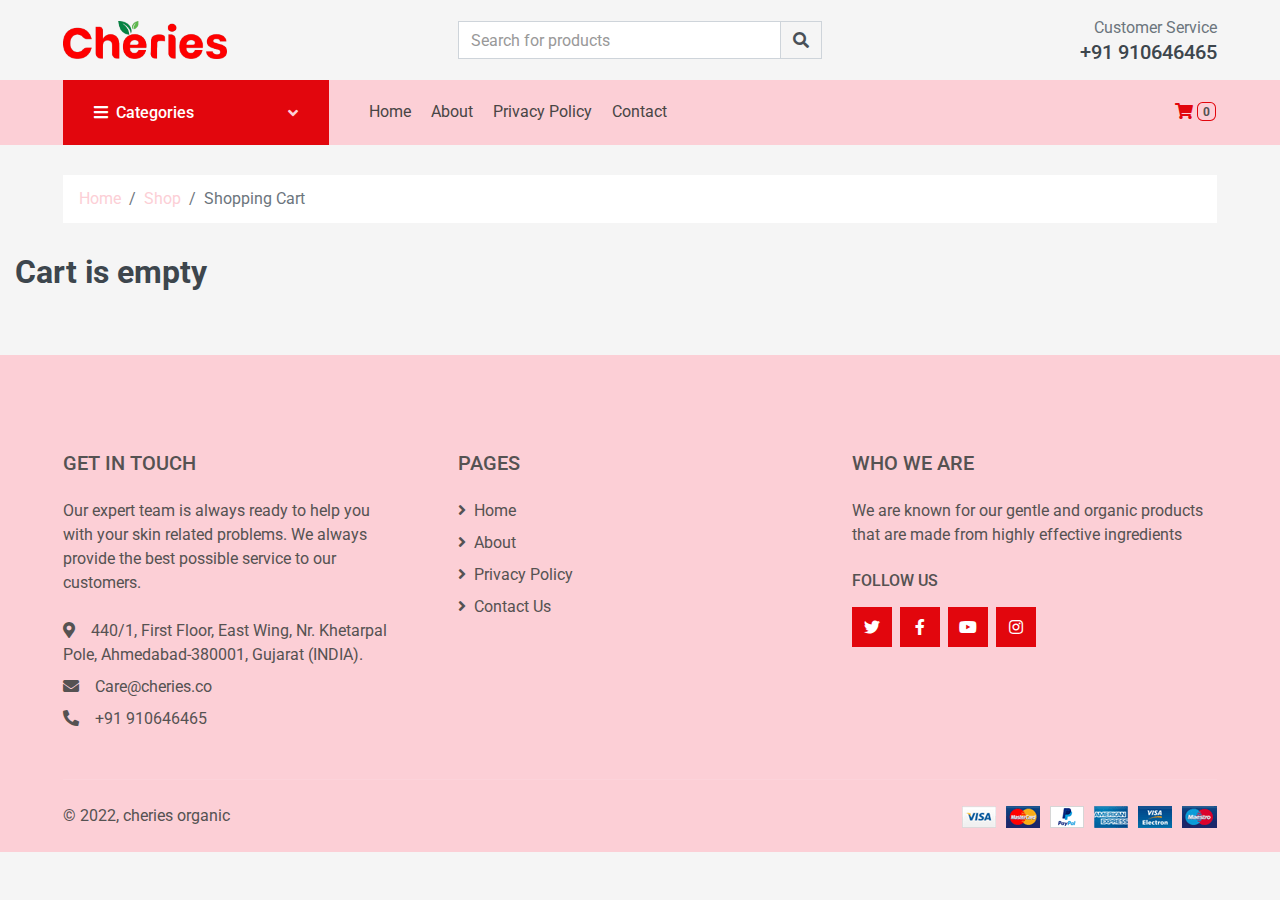
<file: cart.html>
<!DOCTYPE html>
<html lang="en">

<head>
    <meta charset="utf-8">
    <title>Ecommerce</title>
    <meta content="width=device-width, initial-scale=1.0" name="viewport">
    <meta content="Free HTML Templates" name="keywords">
    <meta content="Free HTML Templates" name="description">

    <!-- Favicon -->
    <link href="img/favicon.ico" rel="icon">

    <!-- Google Web Fonts -->
    <link rel="preconnect" href="https://fonts.gstatic.com">
    <link href="https://fonts.googleapis.com/css2?family=Roboto:wght@400;500;700&display=swap" rel="stylesheet">  

    <!-- Font Awesome -->
    <link href="https://cdnjs.cloudflare.com/ajax/libs/font-awesome/5.10.0/css/all.min.css" rel="stylesheet">

    <!-- Libraries Stylesheet -->
    <link href="lib/animate/animate.min.css" rel="stylesheet">
    <link href="lib/owlcarousel/assets/owl.carousel.min.css" rel="stylesheet">

    <!-- Customized Bootstrap Stylesheet -->
    <link href="css/style.css" rel="stylesheet">
</head>

<body>
    <!-- Topbar Start -->
    <div class="container-fluid">

        <div style="background-color: #F5F5F5 !important;" class="row align-items-center bg-light py-3 px-xl-5 d-none d-lg-flex">
            <div class="col-lg-4">
                <a href="" class="logo">
                    <img src="images/cherieLogo.png" alt="">
                </a>
            </div>
            <div class="col-lg-4 col-6 text-left">
                <form action="">
                    <div class="input-group">
                        <input type="text" class="form-control" placeholder="Search for products">
                        <div class="input-group-append">
                            <span class="input-group-text bg-transparent text-primary">
                                <i class="fa fa-search"></i>
                            </span>
                        </div>
                    </div>
                </form>
            </div>

            <div class="col-lg-4 col-6 text-right">
                <p class="m-0">Customer Service</p>
                 <h5 class="m-0">+91 910646465</h5>
            </div>
        </div>
    </div>
    <!-- Topbar End -->
     

    <!-- Navbar Start -->
    <div class="container-fluid bg-dark mb-30">
        <div class="row px-xl-5">
            <div class="col-lg-3 d-none d-lg-block">
                <a class="btn d-flex align-items-center justify-content-between w-100" data-toggle="collapse" href="#navbar-vertical" style="background-color:#e2060d;height: 65px; padding: 0 30px;">
                    <h6 style="color: white;" class="m-0"><i class="fa fa-bars mr-2"></i>Categories</h6>
                    <i class="fa fa-angle-down text-dark"></i>
                </a>
                <nav class="collapse position-absolute navbar navbar-vertical navbar-light align-items-start p-0 bg-light" id="navbar-vertical" style="width: calc(100% - 30px); z-index: 999;">
                    <div class="navbar-nav w-100">
                        <!-- <div class="nav-item dropdown dropright">
                            <a href="#" class="nav-link dropdown-toggle" data-toggle="dropdown">Dresses <i class="fa fa-angle-right float-right mt-1"></i></a>
                            <div class="dropdown-menu position-absolute rounded-0 border-0 m-0">
                                <a href="" class="dropdown-item">Men's Dresses</a>
                                <a href="" class="dropdown-item">Women's Dresses</a>
                                <a href="" class="dropdown-item">Baby's Dresses</a>
                            </div>
                        </div> -->
                        <a class="nav-item nav-link">Instant Glowing Kit</a>
                        <a class="nav-item nav-link">Deep Cleansing Kit</a>
                        <a class="nav-item nav-link">Acne Care Kit</a>
                        <a class="nav-item nav-link">Sun Protection Kit</a>
                    </div>
                </nav>
            </div>
            <div class="col-lg-9">
                <nav class="navbar navbar-expand-lg bg-dark navbar-dark py-3 py-lg-0 px-0">
                    
                    <img class="d-lg-none mobile-logo" src="images/cherieLogo.png" alt="">

                    <button type="button" class="navbar-toggler" data-toggle="collapse" data-target="#navbarCollapse">
                        <span class="navbar-toggler-icon"></span>
                    </button>
                    
                    <div class="navbar-nav py-0 d-lg-none">
                        <a href="cart.html" style="color:#e2060d;" class="btn px-0 ml-3">
                                <i class="fas fa-shopping-cart text-primary"></i>
                                <span id="cartAmount2" class="badge border rounded-circle" style="border-color:#e2060d !important;color:#e2060d;padding-bottom: 2px;">0</span>
                            </a>
                        </div>

                    <div class="collapse navbar-collapse justify-content-between" id="navbarCollapse">
                        <div class="navbar-nav mr-auto py-0">
                            <a href="index.html" class="nav-item nav-link">Home</a>
                            <!-- <a href="shop.html" class="nav-item nav-link">Product</a> -->
                             
                        
                            <!-- <div class="nav-item dropdown">
                                <a href="#" class="nav-link dropdown-toggle" data-toggle="dropdown">Pages <i class="fa fa-angle-down mt-1"></i></a>
                                <div class="dropdown-menu bg-primary rounded-0 border-0 m-0">
                                    <a href="cart.html" class="dropdown-item">Shopping Cart</a>
                                    <a href="checkout.html" class="dropdown-item">Checkout</a>
                                </div>
                            </div> -->
                            <a href="About.html" class="nav-item nav-link">About</a>
                            <a href="privacy.html" class="nav-item nav-link">Privacy Policy</a>
                            <a href="contact.html" class="nav-item nav-link">Contact</a>
                            <div class="dropdown d-lg-none">
                                <button class="dropbtn">Categories<i class="fa fa-chevron-down"></i></button>
                                <div class="dropdown-content">
                                                          <a> Instant Glowing Kit</a>
                        <a>Deep Cleansing Kit</a>
                        <a>Acne Care Kit</a>
                        <a>Sun Protection Kit</a>
                                </div>
                              </div>
                        </div>
                        <div id="cartCount" class="navbar-nav ml-auto py-0 d-none d-lg-block">

                            <a href="cart.html" style="color:#e2060d;" class="btn px-0 ml-3">
                                <i class="fas fa-shopping-cart text-primary"></i>
                                <span id="cartAmount" class="badge text-secondary border border-secondary rounded-circle" style="border-color:#e2060d !important;color:#e2060d;padding-bottom: 2px;">0</span>
                                </a>

                            <!-- <a href="" class="btn px-0 ml-2">
                                <i class="fas fa-shopping-cart text-dark"></i>
                                <span class="badge text-dark border border-dark rounded-circle" style="padding-bottom: 2px;">0</span>
                            </a> -->
                        </div>
                    </div>
                </nav>
            </div>
        </div>
    </div>
    <!-- Navbar End -->


    <!-- Breadcrumb Start -->
    <div class="container-fluid">
        <div class="row px-xl-5">
            <div class="col-12">
                <nav class="breadcrumb bg-light mb-30">
                    <a class="breadcrumb-item text-dark" href="#">Home</a>
                    <a class="breadcrumb-item text-dark" href="#">Shop</a>
                    <span class="breadcrumb-item active">Shopping Cart</span>
                </nav>
            </div>
        </div>
    </div>
    <!-- Breadcrumb End -->


    <!-- Cart Start -->
    <div class="container-fluid">
        <label id="cart-label"></label>
        <div id="shopping-cart" class="row px-xl-5">
            <div class="col-lg-8 table-responsive mb-5">
                <table class="table table-light table-borderless table-hover text-center mb-0">
                    <thead class="thead-dark">
                        <tr>
                            <th>Products</th>
                            <th>Price</th>
                            <th>Quantity</th>
                            <th>Total</th>
                            <th>Remove</th>
                        </tr>
                    </thead>
                    <tbody id="allCartItem" class="align-middle">
                        <tr>
                            <td id="cartName" class="align-middle"><img src="img/SexualCareTrialKit1.jpg" alt="" style="width: 50px;">Sexual Care Trial Kit</td>
                            <td class="align-middle">$150</td>
                            <td class="align-middle">
                                <div class="input-group quantity mx-auto" style="width: 100px;">
                                    <div class="input-group-btn">
                                        <button class="btn btn-sm btn-primary btn-minus" >
                                        <i class="fa fa-minus"></i>
                                        </button>
                                    </div>
                                    <input type="text" class="form-control form-control-sm bg-secondary border-0 text-center" value="1">
                                    <div class="input-group-btn">
                                        <button class="btn btn-sm btn-primary btn-plus">
                                            <i class="fa fa-plus"></i>
                                        </button>
                                    </div>
                                </div>
                            </td>
                            <td class="align-middle">$150</td>
                            <td class="align-middle"><button class="btn btn-sm btn-danger"><i class="fa fa-times"></i></button></td>
                        </tr>
                    </tbody>
                </table>
            </div>
            <div class="col-lg-4">
                <h5 class="section-title position-relative text-uppercase mb-3"><span class="bg-secondary pr-3">Order Total</span></h5>
                <div id="finalResult" class="bg-light p-30 mb-5">
                    <div class="border-bottom">
                        <h6 class="mb-3">Products</h6>
                        <div class="d-flex justify-content-between">
                            <p>Product Name 1</p>
                            <p>$150</p>
                        </div>
                        <div class="d-flex justify-content-between">
                            <p>Product Name 2</p>
                            <p>$150</p>
                        </div>
                        <div class="d-flex justify-content-between">
                            <p>Product Name 3</p>
                            <p>$150</p>
                        </div>
                    </div>
                    <div class="border-bottom pt-3 pb-2">
                        <div class="d-flex justify-content-between mb-3">
                            <h6>Subtotal</h6>
                            <h6 id="subTotal">₹150</h6>
                        </div>
                        <div class="d-flex justify-content-between">
                            <h6 class="font-weight-medium">Shipping</h6>
                            <h6 class="font-weight-medium">₹10</h6>
                        </div>
                    </div>
                    <div class="pt-2">
                        <div class="d-flex justify-content-between mt-2">
                            <h5>Total</h5>
                            <h5 id="ckoutGrandTotal">$160</h5>
                        </div>
                    </div>
                </div>
                <div class="mb-5">
                    <h5 class="section-title position-relative text-uppercase mb-3"><span class="bg-secondary pr-3">Payment</span></h5>
                    <div class="bg-light p-30">
                        <!-- <div class="form-group">
                            <div class="custom-control custom-radio">
                                <input type="radio" class="custom-control-input" name="payment" id="paypal">
                                <label class="custom-control-label" for="paypal">Paypal</label>
                            </div>
                        </div>
                        <div class="form-group">
                            <div class="custom-control custom-radio">
                                <input type="radio" class="custom-control-input" name="payment" id="directcheck">
    
                                <label class="custom-control-label" for="directcheck">Direct Check</label>
                            </div>
                        </div> -->
                        <div class="form-group mb-4">
                        </div>
                        <a href="https://wa.me/+919106464650?text=Hello team cherie! i want to buy somthing...please help me" class="btn btn-block btn-primary font-weight-bold py-3">Place Order</a>
                    </div>
                </div>
            </div>
            <!-- <div class="col-lg-4">
                <form class="mb-30" action="">
                    <div class="input-group">
                        <input type="text" class="form-control border-0 p-4" placeholder="Coupon Code">
                        <div class="input-group-append">
                            <button class="btn btn-primary">Apply Coupon</button>
                        </div>
                    </div>
                </form>
                <h5 class="section-title position-relative text-uppercase mb-3"><span class="bg-secondary pr-3">Cart Summary</span></h5>
                <div id="totalResult" class="bg-light p-30 mb-5">
                    <div class="border-bottom pb-2">
                        <div class="d-flex justify-content-between mb-3">
                            <h6>Subtotal</h6>
                            <h6>$160</h6>
                        </div>
                        <div class="d-flex justify-content-between">
                            <h6 class="font-weight-medium">Shipping</h6>
                            <h6 class="font-weight-medium">$10</h6>
                        </div>
                    </div>
                    <div class="pt-2">
                        <div class="d-flex justify-content-between mt-2">
                            <h5>Total</h5>
                            <h5>$160</h5>
                        </div>
                        <a href="checkout.html">
                            <button class="btn btn-block btn-primary font-weight-bold my-3 py-3">Proceed To Checkout</button>
                        </a>
                    </div>
                </div>
            </div> -->
        </div>
    </div>
    <!-- Cart End -->

        

        <!-- Footer Start -->
        <div class="container-fluid bg-dark text-secondary mt-5 pt-5">
            <div class="row px-xl-5 pt-5">
                <div class="col-lg-4 col-md-12 mb-5 pr-3 pr-xl-5">
                    <h5 class="text-secondary text-uppercase mb-4">Get In Touch</h5>
                    <p class="mb-4">Our expert team is always ready to help you with your skin related problems. We always provide the best possible service to our customers.</p>
                    <p class="mb-2"><i class="fa fa-map-marker-alt text-primary mr-3"></i>440/1, First Floor, East Wing, Nr. Khetarpal Pole, Ahmedabad-380001, Gujarat (INDIA).</p>
                    <p class="mb-2"><i class="fa fa-envelope text-primary mr-3"></i>Care@cheries.co</p>
                    <p class="mb-0"><i class="fa fa-phone-alt text-primary mr-3"></i>+91 910646465</p>
                </div>
    
                        <div class="col-md-4 mb-5">
                            <h5 class="text-secondary text-uppercase mb-4">Pages</h5>
                            <div class="d-flex flex-column justify-content-start">
                                <a class="text-secondary mb-2" href="index.html"><i class="fa fa-angle-right mr-2"></i>Home</a>
                                <a class="text-secondary mb-2" href="About.html"><i class="fa fa-angle-right mr-2"></i>About</a>
                                <a class="text-secondary mb-2" href="privacy.html"><i class="fa fa-angle-right mr-2"></i>Privacy Policy</a>
                                <a class="text-secondary mb-2" href="contact.html"><i class="fa fa-angle-right mr-2"></i>Contact Us</a>
                            </div>
                        </div>
                        <div class="col-md-4 mb-5">
                            <h5 class="text-secondary text-uppercase mb-4">Who we are</h5>
                            <p>We are known for our gentle and organic products that are made from highly effective ingredients</p>
                            <h6 class="text-secondary text-uppercase mt-4 mb-3">Follow Us</h6>
                            <div class="d-flex">
                                <a class="btn btn-primary btn-square mr-2" href="https://twitter.com/cheries_organic/status/1592763816127131648/photo/1"><i class="fab fa-twitter"></i></a>
                                <a class="btn btn-primary btn-square mr-2" href="https://www.facebook.com/cheries.organic/"><i class="fab fa-facebook-f"></i></a>
                                <a class="btn btn-primary btn-square mr-2" href="https://youtube.com/channel/UCkEEPCjsecIWEp96XoYy2Ng"><i class="fab fa-youtube"></i></a>
                                <a class="btn btn-primary btn-square" href="https://www.instagram.com/p/ClA_kJlubEO/"><i class="fab fa-instagram"></i></a>
                            </div>
                        </div>
                    
            </div>
            <div class="row border-top mx-xl-5 py-4" style="border-color: rgba(256, 256, 256, .1) !important;">
                <div class="col-md-6 px-xl-0">
                    <p class="mb-md-0 text-center text-md-left text-secondary">
                         
                        © 2022, cheries organic
                          
                    </p>
                </div>
                <div class="col-md-6 px-xl-0 text-center text-md-right">
                    <img class="img-fluid" src="img/payments.png" alt="">
                </div>
            </div>
        </div>
        <!-- Footer End -->


    <!-- Back to Top -->
    <a href="#" class="btn btn-primary back-to-top"><i class="fa fa-angle-double-up"></i></a>


    <!-- JavaScript Libraries -->
    <script src="https://code.jquery.com/jquery-3.4.1.min.js"></script>
    <script src="https://stackpath.bootstrapcdn.com/bootstrap/4.4.1/js/bootstrap.bundle.min.js"></script>
    <script src="lib/easing/easing.min.js"></script>
    <script src="lib/owlcarousel/owl.carousel.min.js"></script>

    <!-- Contact Javascript File -->
    <script src="mail/jqBootstrapValidation.min.js"></script>
    <script src="mail/contact.js"></script>

    <!-- Template Javascript -->
    <script src="js/data.js"></script>
    <script src="js/cart.js"></script>
    <script src="js/main.js"></script>
</body>

</html>
</file>
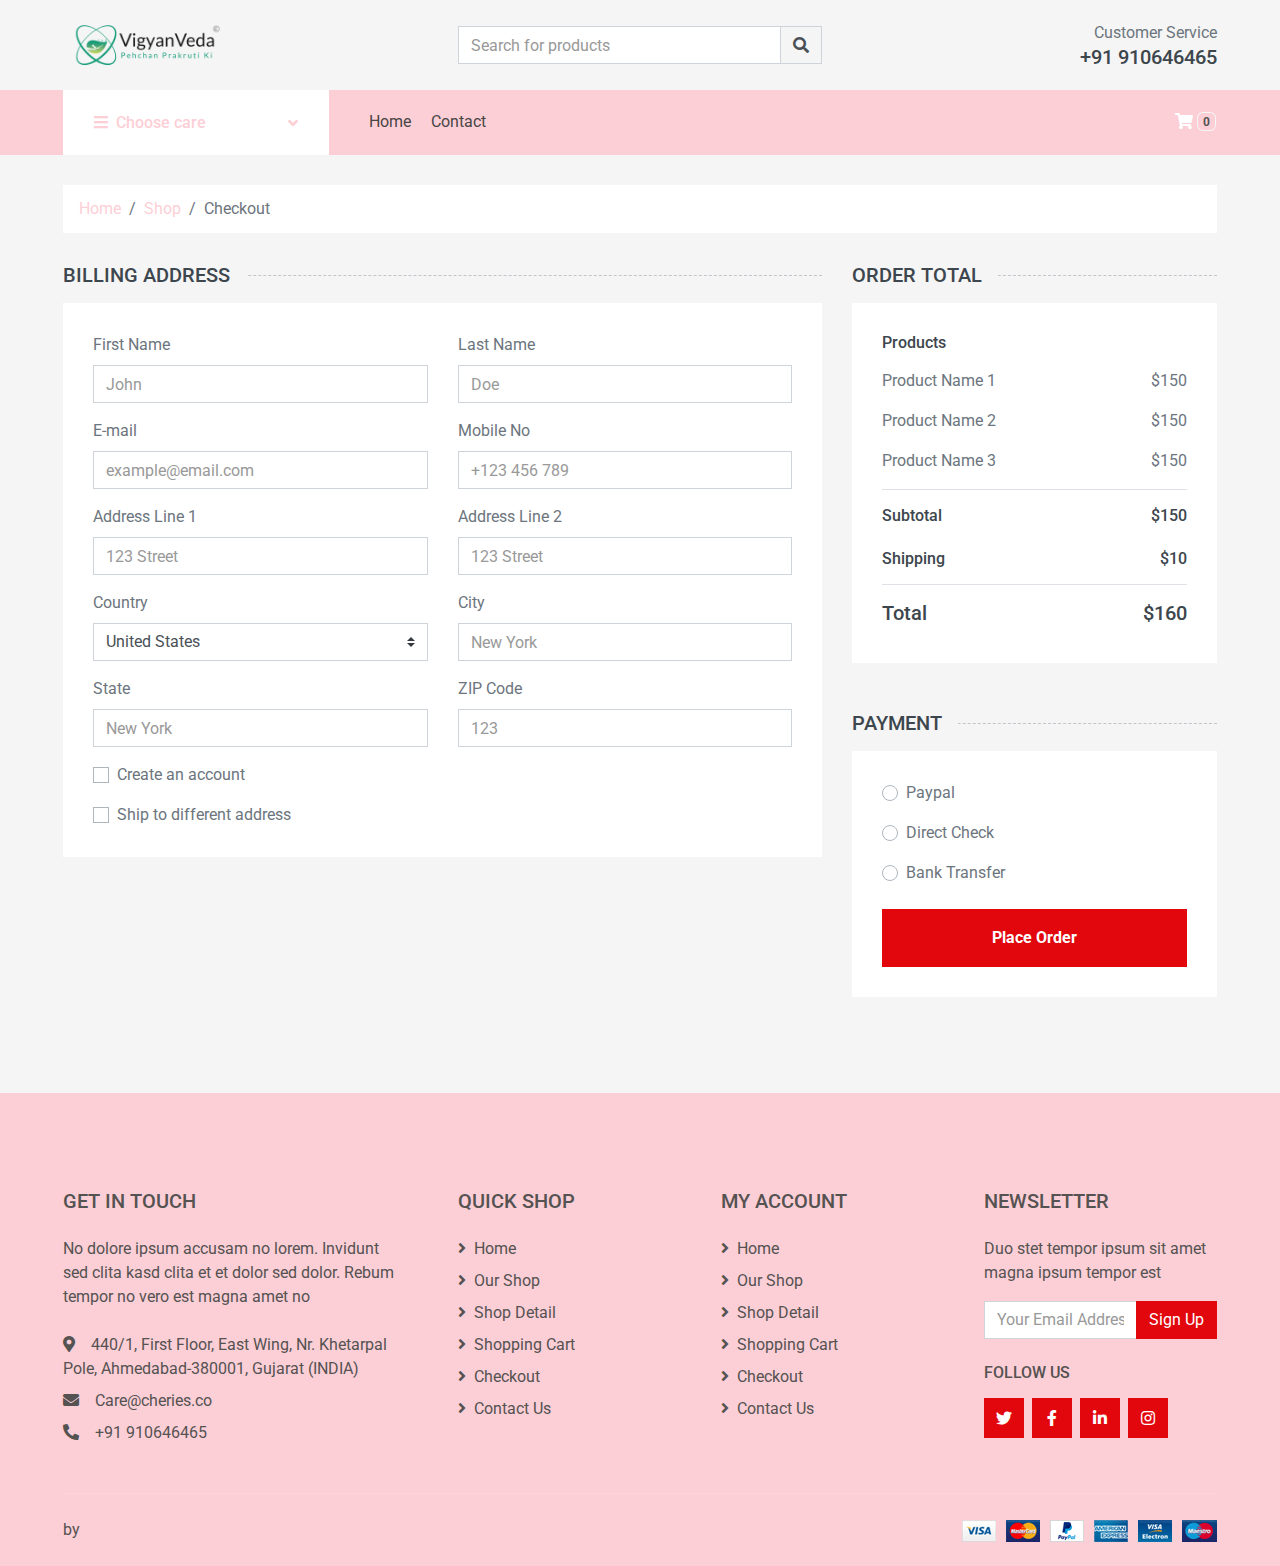
<file: checkout.html>
<!DOCTYPE html>
<html lang="en">

<head>
    <meta charset="utf-8">
    <title>Ecommerce</title>
    <meta content="width=device-width, initial-scale=1.0" name="viewport">
    <meta content="Free HTML Templates" name="keywords">
    <meta content="Free HTML Templates" name="description">

    <!-- Favicon -->
    <link href="img/favicon.ico" rel="icon">

    <!-- Google Web Fonts -->
    <link rel="preconnect" href="https://fonts.gstatic.com">
    <link href="https://fonts.googleapis.com/css2?family=Roboto:wght@400;500;700&display=swap" rel="stylesheet">  

    <!-- Font Awesome -->
    <link href="https://cdnjs.cloudflare.com/ajax/libs/font-awesome/5.10.0/css/all.min.css" rel="stylesheet">

    <!-- Libraries Stylesheet -->
    <link href="lib/animate/animate.min.css" rel="stylesheet">
    <link href="lib/owlcarousel/assets/owl.carousel.min.css" rel="stylesheet">

    <!-- Customized Bootstrap Stylesheet -->
    <link href="css/style.css" rel="stylesheet">
</head>

<body>
 <!-- Topbar Start -->
    <div class="container-fluid">

        <div style="background-color: #F5F5F5 !important;" class="row align-items-center bg-light py-3 px-xl-5 d-none d-lg-flex">
            <div class="col-lg-4">
                <a href="" class="logo">
                    <img src="images/VigyanVeda_Logo_360x.avif" alt="">
                </a>
            </div>
            <div class="col-lg-4 col-6 text-left">
                <form action="">
                    <div class="input-group">
                        <input type="text" class="form-control" placeholder="Search for products">
                        <div class="input-group-append">
                            <span class="input-group-text bg-transparent text-primary">
                                <i class="fa fa-search"></i>
                            </span>
                        </div>
                    </div>
                </form>
            </div>

            <div class="col-lg-4 col-6 text-right">
                <p class="m-0">Customer Service</p>
                 <h5 class="m-0">+91 910646465</h5>
            </div>
        </div>
    </div>
    <!-- Topbar End -->


    <!-- Navbar Start -->
    <div class="container-fluid bg-dark mb-30">
        <div class="row px-xl-5">
            <div class="col-lg-3 d-none d-lg-block">
                <a class="btn d-flex align-items-center justify-content-between bg-primary w-100" data-toggle="collapse" href="#navbar-vertical" style="height: 65px; padding: 0 30px;">
                    <h6 class="text-dark m-0"><i class="fa fa-bars mr-2"></i>Choose care</h6>
                    <i class="fa fa-angle-down text-dark"></i>
                </a>
                <nav class="collapse position-absolute navbar navbar-vertical navbar-light align-items-start p-0 bg-light" id="navbar-vertical" style="width: calc(100% - 30px); z-index: 999;">
                    <div class="navbar-nav w-100">
                        <!-- <div class="nav-item dropdown dropright">
                            <a href="#" class="nav-link dropdown-toggle" data-toggle="dropdown">Dresses <i class="fa fa-angle-right float-right mt-1"></i></a>
                            <div class="dropdown-menu position-absolute rounded-0 border-0 m-0">
                                <a href="" class="dropdown-item">Men's Dresses</a>
                                <a href="" class="dropdown-item">Women's Dresses</a>
                                <a href="" class="dropdown-item">Baby's Dresses</a>
                            </div>
                        </div> -->
                        <a href="../sexual-care.html" class="nav-item nav-link">Sexual care</a>
                    </div>
                </nav>
            </div>
            <div class="col-lg-9">
                <nav class="navbar navbar-expand-lg bg-dark navbar-dark py-3 py-lg-0 px-0">
                    
                    <img class="d-lg-none mobile-logo" src="img/vigyan_veda_wihte_logo.webp" alt="">

                    <button type="button" class="navbar-toggler" data-toggle="collapse" data-target="#navbarCollapse">
                        <span class="navbar-toggler-icon"></span>
                    </button>
                    <div class="collapse navbar-collapse justify-content-between" id="navbarCollapse">
                        <div class="navbar-nav mr-auto py-0">
                            <a href="index.html" class="nav-item nav-link">Home</a>
                            <!-- <a href="shop.html" class="nav-item nav-link">Product</a> -->
                             
                        
                            <!-- <div class="nav-item dropdown">
                                <a href="#" class="nav-link dropdown-toggle" data-toggle="dropdown">Pages <i class="fa fa-angle-down mt-1"></i></a>
                                <div class="dropdown-menu bg-primary rounded-0 border-0 m-0">
                                    <a href="cart.html" class="dropdown-item">Shopping Cart</a>
                                    <a href="checkout.html" class="dropdown-item">Checkout</a>
                                </div>
                            </div> -->
                            <a href="contact.html" class="nav-item nav-link">Contact</a>
                            <div class="dropdown d-lg-none">
                                <button class="dropbtn">Categories<i class="fa fa-chevron-down"></i></button>
                                <div class="dropdown-content">
                                                          <a> Instant Glowing Kit</a>
                        <a>Deep Cleansing Kit</a>
                        <a>Acne Care Kit</a>
                        <a>Sun Protection Kit</a>
                                </div>
                              </div>
                        </div>
                        <div class="navbar-nav ml-auto py-0 d-none d-lg-block">
                        <a href="" style="color:white;" class="btn px-0 ml-3">
                                <i class="fas fa-shopping-cart text-primary"></i>
                                <span id="cartAmount" class="badge text-secondary border border-secondary rounded-circle" style="padding-bottom: 2px;">0</span>
                            </a>
                            <!-- <a href="" class="btn px-0 ml-2">
                                <i class="fas fa-shopping-cart text-dark"></i>
                                <span class="badge text-dark border border-dark rounded-circle" style="padding-bottom: 2px;">0</span>
                            </a> -->
                        </div>
                    </div>
                </nav>
            </div>
        </div>
    </div>
    <!-- Navbar End -->


    <!-- Breadcrumb Start -->
    <div class="container-fluid">
        <div class="row px-xl-5">
            <div class="col-12">
                <nav class="breadcrumb bg-light mb-30">
                    <a class="breadcrumb-item text-dark" href="#">Home</a>
                    <a class="breadcrumb-item text-dark" href="#">Shop</a>
                    <span class="breadcrumb-item active">Checkout</span>
                </nav>
            </div>
        </div>
    </div>
    <!-- Breadcrumb End -->


    <!-- Checkout Start -->
    <div class="container-fluid">
        <div class="row px-xl-5">
            <div class="col-lg-8">
                <h5 class="section-title position-relative text-uppercase mb-3"><span class="bg-secondary pr-3">Billing Address</span></h5>
                <div class="bg-light p-30 mb-5">
                    <div class="row">
                        <div class="col-md-6 form-group">
                            <label>First Name</label>
                            <input class="form-control" type="text" placeholder="John">
                        </div>
                        <div class="col-md-6 form-group">
                            <label>Last Name</label>
                            <input class="form-control" type="text" placeholder="Doe">
                        </div>
                        <div class="col-md-6 form-group">
                            <label>E-mail</label>
                            <input class="form-control" type="text" placeholder="example@email.com">
                        </div>
                        <div class="col-md-6 form-group">
                            <label>Mobile No</label>
                            <input class="form-control" type="text" placeholder="+123 456 789">
                        </div>
                        <div class="col-md-6 form-group">
                            <label>Address Line 1</label>
                            <input class="form-control" type="text" placeholder="123 Street">
                        </div>
                        <div class="col-md-6 form-group">
                            <label>Address Line 2</label>
                            <input class="form-control" type="text" placeholder="123 Street">
                        </div>
                        <div class="col-md-6 form-group">
                            <label>Country</label>
                            <select class="custom-select">
                                <option selected>United States</option>
                                <option>Afghanistan</option>
                                <option>Albania</option>
                                <option>Algeria</option>
                            </select>
                        </div>
                        <div class="col-md-6 form-group">
                            <label>City</label>
                            <input class="form-control" type="text" placeholder="New York">
                        </div>
                        <div class="col-md-6 form-group">
                            <label>State</label>
                            <input class="form-control" type="text" placeholder="New York">
                        </div>
                        <div class="col-md-6 form-group">
                            <label>ZIP Code</label>
                            <input class="form-control" type="text" placeholder="123">
                        </div>
                        <div class="col-md-12 form-group">
                            <div class="custom-control custom-checkbox">
                                <input type="checkbox" class="custom-control-input" id="newaccount">
                                <label class="custom-control-label" for="newaccount">Create an account</label>
                            </div>
                        </div>
                        <div class="col-md-12">
                            <div class="custom-control custom-checkbox">
                                <input type="checkbox" class="custom-control-input" id="shipto">
                                <label class="custom-control-label" for="shipto"  data-toggle="collapse" data-target="#shipping-address">Ship to different address</label>
                            </div>
                        </div>
                    </div>
                </div>
                <div class="collapse mb-5" id="shipping-address">
                    <h5 class="section-title position-relative text-uppercase mb-3"><span class="bg-secondary pr-3">Shipping Address</span></h5>
                    <div class="bg-light p-30">
                        <div class="row">
                            <div class="col-md-6 form-group">
                                <label>First Name</label>
                                <input class="form-control" type="text" placeholder="John">
                            </div>
                            <div class="col-md-6 form-group">
                                <label>Last Name</label>
                                <input class="form-control" type="text" placeholder="Doe">
                            </div>
                            <div class="col-md-6 form-group">
                                <label>E-mail</label>
                                <input class="form-control" type="text" placeholder="example@email.com">
                            </div>
                            <div class="col-md-6 form-group">
                                <label>Mobile No</label>
                                <input class="form-control" type="text" placeholder="+123 456 789">
                            </div>
                            <div class="col-md-6 form-group">
                                <label>Address Line 1</label>
                                <input class="form-control" type="text" placeholder="123 Street">
                            </div>
                            <div class="col-md-6 form-group">
                                <label>Address Line 2</label>
                                <input class="form-control" type="text" placeholder="123 Street">
                            </div>
                            <div class="col-md-6 form-group">
                                <label>Country</label>
                                <select class="custom-select">
                                    <option selected>United States</option>
                                    <option>Afghanistan</option>
                                    <option>Albania</option>
                                    <option>Algeria</option>
                                </select>
                            </div>
                            <div class="col-md-6 form-group">
                                <label>City</label>
                                <input class="form-control" type="text" placeholder="New York">
                            </div>
                            <div class="col-md-6 form-group">
                                <label>State</label>
                                <input class="form-control" type="text" placeholder="New York">
                            </div>
                            <div class="col-md-6 form-group">
                                <label>ZIP Code</label>
                                <input class="form-control" type="text" placeholder="123">
                            </div>
                        </div>
                    </div>
                </div>
            </div>
            <div class="col-lg-4">
                <h5 class="section-title position-relative text-uppercase mb-3"><span class="bg-secondary pr-3">Order Total</span></h5>
                <div id="finalResult" class="bg-light p-30 mb-5">
                    <div class="border-bottom">
                        <h6 class="mb-3">Products</h6>
                        <div class="d-flex justify-content-between">
                            <p>Product Name 1</p>
                            <p>$150</p>
                        </div>
                        <div class="d-flex justify-content-between">
                            <p>Product Name 2</p>
                            <p>$150</p>
                        </div>
                        <div class="d-flex justify-content-between">
                            <p>Product Name 3</p>
                            <p>$150</p>
                        </div>
                    </div>
                    <div class="border-bottom pt-3 pb-2">
                        <div class="d-flex justify-content-between mb-3">
                            <h6>Subtotal</h6>
                            <h6 id="subTotal">$150</h6>
                        </div>
                        <div class="d-flex justify-content-between">
                            <h6 class="font-weight-medium">Shipping</h6>
                            <h6 class="font-weight-medium">$10</h6>
                        </div>
                    </div>
                    <div class="pt-2">
                        <div class="d-flex justify-content-between mt-2">
                            <h5>Total</h5>
                            <h5 id="ckoutGrandTotal">$160</h5>
                        </div>
                    </div>
                </div>
                <div class="mb-5">
                    <h5 class="section-title position-relative text-uppercase mb-3"><span class="bg-secondary pr-3">Payment</span></h5>
                    <div class="bg-light p-30">
                        <div class="form-group">
                            <div class="custom-control custom-radio">
                                <input type="radio" class="custom-control-input" name="payment" id="paypal">
                                <label class="custom-control-label" for="paypal">Paypal</label>
                            </div>
                        </div>
                        <div class="form-group">
                            <div class="custom-control custom-radio">
                                <input type="radio" class="custom-control-input" name="payment" id="directcheck">
                                <label class="custom-control-label" for="directcheck">Direct Check</label>
                            </div>
                        </div>
                        <div class="form-group mb-4">
                            <div class="custom-control custom-radio">
                                <input type="radio" class="custom-control-input" name="payment" id="banktransfer">
                                <label class="custom-control-label" for="banktransfer">Bank Transfer</label>
                            </div>
                        </div>
                        <button class="btn btn-block btn-primary font-weight-bold py-3">Place Order</button>
                    </div>
                </div>
            </div>
        </div>
    </div>
    <!-- Checkout End -->


    <!-- Footer Start -->
    <div class="container-fluid bg-dark text-secondary mt-5 pt-5">
        <div class="row px-xl-5 pt-5">
            <div class="col-lg-4 col-md-12 mb-5 pr-3 pr-xl-5">
                <h5 class="text-secondary text-uppercase mb-4">Get In Touch</h5>
                <p class="mb-4">No dolore ipsum accusam no lorem. Invidunt sed clita kasd clita et et dolor sed dolor. Rebum tempor no vero est magna amet no</p>
                <p class="mb-2"><i class="fa fa-map-marker-alt text-primary mr-3"></i>440/1, First Floor, East Wing, Nr. Khetarpal Pole, Ahmedabad-380001, Gujarat (INDIA)</p>
                <p class="mb-2"><i class="fa fa-envelope text-primary mr-3"></i>Care@cheries.co</p>
                <p class="mb-0"><i class="fa fa-phone-alt text-primary mr-3"></i>+91 910646465</p>
            </div>
            <div class="col-lg-8 col-md-12">
                <div class="row">
                    <div class="col-md-4 mb-5">
                        <h5 class="text-secondary text-uppercase mb-4">Quick Shop</h5>
                        <div class="d-flex flex-column justify-content-start">
                            <a class="text-secondary mb-2" href="#"><i class="fa fa-angle-right mr-2"></i>Home</a>
                            <a class="text-secondary mb-2" href="#"><i class="fa fa-angle-right mr-2"></i>Our Shop</a>
                            <a class="text-secondary mb-2" href="#"><i class="fa fa-angle-right mr-2"></i>Shop Detail</a>
                            <a class="text-secondary mb-2" href="#"><i class="fa fa-angle-right mr-2"></i>Shopping Cart</a>
                            <a class="text-secondary mb-2" href="#"><i class="fa fa-angle-right mr-2"></i>Checkout</a>
                            <a class="text-secondary" href="#"><i class="fa fa-angle-right mr-2"></i>Contact Us</a>
                        </div>
                    </div>
                    <div class="col-md-4 mb-5">
                        <h5 class="text-secondary text-uppercase mb-4">My Account</h5>
                        <div class="d-flex flex-column justify-content-start">
                            <a class="text-secondary mb-2" href="#"><i class="fa fa-angle-right mr-2"></i>Home</a>
                            <a class="text-secondary mb-2" href="#"><i class="fa fa-angle-right mr-2"></i>Our Shop</a>
                            <a class="text-secondary mb-2" href="#"><i class="fa fa-angle-right mr-2"></i>Shop Detail</a>
                            <a class="text-secondary mb-2" href="#"><i class="fa fa-angle-right mr-2"></i>Shopping Cart</a>
                            <a class="text-secondary mb-2" href="#"><i class="fa fa-angle-right mr-2"></i>Checkout</a>
                            <a class="text-secondary" href="#"><i class="fa fa-angle-right mr-2"></i>Contact Us</a>
                        </div>
                    </div>
                    <div class="col-md-4 mb-5">
                        <h5 class="text-secondary text-uppercase mb-4">Newsletter</h5>
                        <p>Duo stet tempor ipsum sit amet magna ipsum tempor est</p>
                        <form action="">
                            <div class="input-group">
                                <input type="text" class="form-control" placeholder="Your Email Address">
                                <div class="input-group-append">
                                    <button class="btn btn-primary">Sign Up</button>
                                </div>
                            </div>
                        </form>
                        <h6 class="text-secondary text-uppercase mt-4 mb-3">Follow Us</h6>
                        <div class="d-flex">
                            <a class="btn btn-primary btn-square mr-2" href="#"><i class="fab fa-twitter"></i></a>
                            <a class="btn btn-primary btn-square mr-2" href="#"><i class="fab fa-facebook-f"></i></a>
                            <a class="btn btn-primary btn-square mr-2" href="#"><i class="fab fa-linkedin-in"></i></a>
                            <a class="btn btn-primary btn-square" href="#"><i class="fab fa-instagram"></i></a>
                        </div>
                    </div>
                </div>
            </div>
        </div>
        <div class="row border-top mx-xl-5 py-4" style="border-color: rgba(256, 256, 256, .1) !important;">
            <div class="col-md-6 px-xl-0">
                <p class="mb-md-0 text-center text-md-left text-secondary">
                     
                    by
                      
                </p>
            </div>
            <div class="col-md-6 px-xl-0 text-center text-md-right">
                <img class="img-fluid" src="img/payments.png" alt="">
            </div>
        </div>
    </div>
    <!-- Footer End -->


    <!-- Back to Top -->
    <a href="#" class="btn btn-primary back-to-top"><i class="fa fa-angle-double-up"></i></a>


    <!-- JavaScript Libraries -->
    <script src="https://code.jquery.com/jquery-3.4.1.min.js"></script>
    <script src="https://stackpath.bootstrapcdn.com/bootstrap/4.4.1/js/bootstrap.bundle.min.js"></script>
    <script src="lib/easing/easing.min.js"></script>
    <script src="lib/owlcarousel/owl.carousel.min.js"></script>

    <!-- Contact Javascript File -->
    <script src="mail/jqBootstrapValidation.min.js"></script>
    <script src="mail/contact.js"></script>

    <!-- Template Javascript -->
    <script src="js/cart.js"></script>
    <script src="js/data.js"></script>
    <script src="js/main.js"></script>
</body>

</html>
</file>
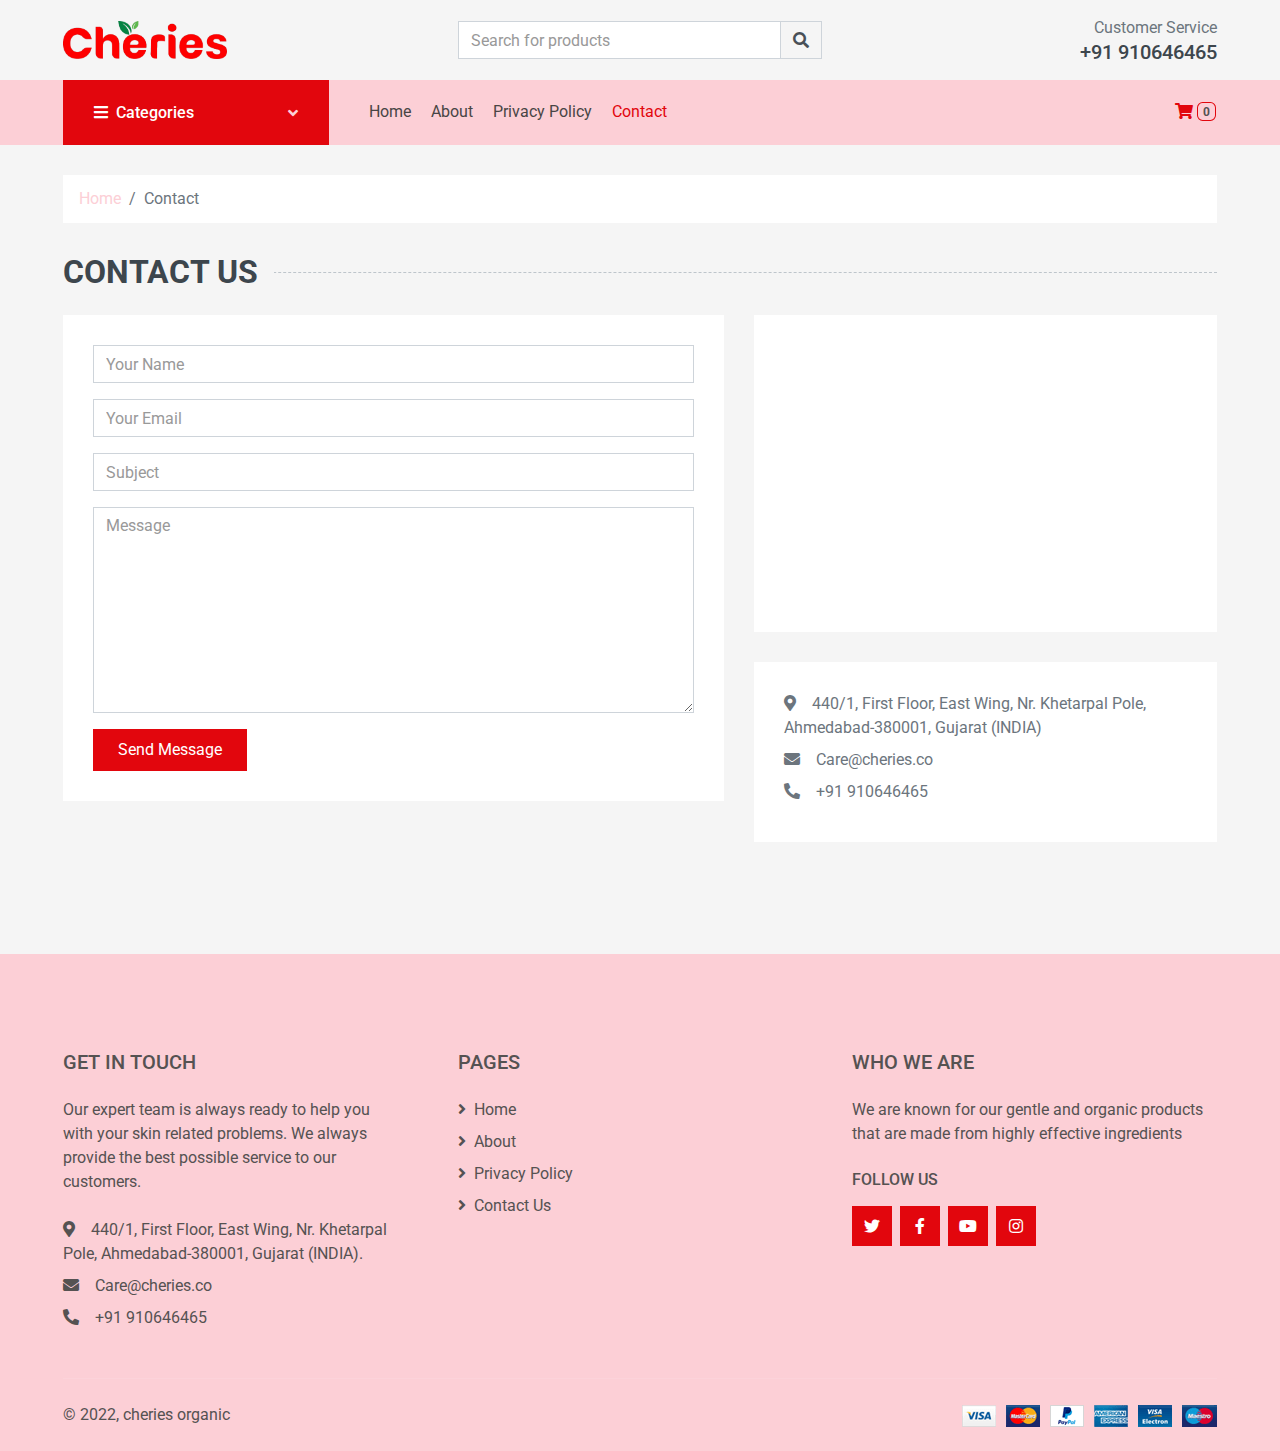
<file: contact.html>
<!DOCTYPE html>
<html lang="en">

<head>
    <meta charset="utf-8">
    <title>Ecommerce</title>
    <meta content="width=device-width, initial-scale=1.0" name="viewport">
    <meta content="Free HTML Templates" name="keywords">
    <meta content="Free HTML Templates" name="description">

    <!-- Favicon -->
    <link href="img/favicon.ico" rel="icon">

    <!-- Google Web Fonts -->
    <link rel="preconnect" href="https://fonts.gstatic.com">
    <link href="https://fonts.googleapis.com/css2?family=Roboto:wght@400;500;700&display=swap" rel="stylesheet">  

    <!-- Font Awesome -->
    <link href="https://cdnjs.cloudflare.com/ajax/libs/font-awesome/5.10.0/css/all.min.css" rel="stylesheet">

    <!-- Libraries Stylesheet -->
    <link href="lib/animate/animate.min.css" rel="stylesheet">
    <link href="lib/owlcarousel/assets/owl.carousel.min.css" rel="stylesheet">

    <!-- Customized Bootstrap Stylesheet -->
    <link href="css/style.css" rel="stylesheet">
</head>

<body>
    <!-- Topbar Start -->
    <div class="container-fluid">

        <div style="background-color: #F5F5F5 !important;" class="row align-items-center bg-light py-3 px-xl-5 d-none d-lg-flex">
            <div class="col-lg-4">
                <a href="" class="logo">
                    <img src="images/cherieLogo.png" alt="">
                </a>
            </div>
            <div class="col-lg-4 col-6 text-left">
                <form action="">
                    <div class="input-group">
                        <input type="text" class="form-control" placeholder="Search for products">
                        <div class="input-group-append">
                            <span class="input-group-text bg-transparent text-primary">
                                <i class="fa fa-search"></i>
                            </span>
                        </div>
                    </div>
                </form>
            </div>

            <div class="col-lg-4 col-6 text-right">
                <p class="m-0">Customer Service</p>
                 <h5 class="m-0">+91 910646465</h5>
            </div>
        </div>
    </div>
    <!-- Topbar End -->
     

    <!-- Navbar Start -->
    <div class="container-fluid bg-dark mb-30">
        <div class="row px-xl-5">
            <div class="col-lg-3 d-none d-lg-block">
                <a class="btn d-flex align-items-center justify-content-between w-100" data-toggle="collapse" href="#navbar-vertical" style="background-color:#e2060d;height: 65px; padding: 0 30px;">
                    <h6 style="color: white;" class="m-0"><i class="fa fa-bars mr-2"></i>Categories</h6>
                    <i class="fa fa-angle-down text-dark"></i>
                </a>
                <nav class="collapse position-absolute navbar navbar-vertical navbar-light align-items-start p-0 bg-light" id="navbar-vertical" style="width: calc(100% - 30px); z-index: 999;">
                    <div class="navbar-nav w-100">
                        <!-- <div class="nav-item dropdown dropright">
                            <a href="#" class="nav-link dropdown-toggle" data-toggle="dropdown">Dresses <i class="fa fa-angle-right float-right mt-1"></i></a>
                            <div class="dropdown-menu position-absolute rounded-0 border-0 m-0">
                                <a href="" class="dropdown-item">Men's Dresses</a>
                                <a href="" class="dropdown-item">Women's Dresses</a>
                                <a href="" class="dropdown-item">Baby's Dresses</a>
                            </div>
                        </div> -->
                        <a class="nav-item nav-link">Instant Glowing Kit</a>
                        <a class="nav-item nav-link">Deep Cleansing Kit</a>
                        <a class="nav-item nav-link">Acne Care Kit</a>
                        <a class="nav-item nav-link">Sun Protection Kit</a>
                    </div>
                </nav>
            </div>
            <div class="col-lg-9">
                <nav class="navbar navbar-expand-lg bg-dark navbar-dark py-3 py-lg-0 px-0">
                    
                    <img class="d-lg-none mobile-logo" src="images/cherieLogo.png" alt="">

                    <button type="button" class="navbar-toggler" data-toggle="collapse" data-target="#navbarCollapse">
                        <span class="navbar-toggler-icon"></span>
                    </button>
                    
                    <div class="navbar-nav py-0 d-lg-none">
                        <a href="cart.html" style="color:#e2060d;" class="btn px-0 ml-3">
                                <i class="fas fa-shopping-cart text-primary"></i>
                                <span id="cartAmount2" class="badge border rounded-circle" style="border-color:#e2060d !important;color:#e2060d;padding-bottom: 2px;">0</span>
                            </a>
                        </div>

                    <div class="collapse navbar-collapse justify-content-between" id="navbarCollapse">
                        <div class="navbar-nav mr-auto py-0">
                            <a href="index.html" class="nav-item nav-link">Home</a>
                            <!-- <a href="shop.html" class="nav-item nav-link">Product</a> -->
                             
                        
                            <!-- <div class="nav-item dropdown">
                                <a href="#" class="nav-link dropdown-toggle" data-toggle="dropdown">Pages <i class="fa fa-angle-down mt-1"></i></a>
                                <div class="dropdown-menu bg-primary rounded-0 border-0 m-0">
                                    <a href="cart.html" class="dropdown-item">Shopping Cart</a>
                                    <a href="checkout.html" class="dropdown-item">Checkout</a>
                                </div>
                            </div> -->
                            <a href="About.html" class="nav-item nav-link">About</a>
                            <a href="privacy.html" class="nav-item nav-link">Privacy Policy</a>
                            <a href="contact.html" class="nav-item nav-link active">Contact</a>
                            <div class="dropdown d-lg-none">
                                <button class="dropbtn">Categories<i class="fa fa-chevron-down"></i></button>
                                <div class="dropdown-content">
                                                          <a> Instant Glowing Kit</a>
                        <a>Deep Cleansing Kit</a>
                        <a>Acne Care Kit</a>
                        <a>Sun Protection Kit</a>
                                </div>
                              </div>
                        </div>
                        <div id="cartCount" class="navbar-nav ml-auto py-0 d-none d-lg-block">

                            <a href="cart.html" style="color:#e2060d;" class="btn px-0 ml-3">
                                <i class="fas fa-shopping-cart text-primary"></i>
                                <span id="cartAmount" class="badge text-secondary border border-secondary rounded-circle" style="border-color:#e2060d !important;color:#e2060d;padding-bottom: 2px;">0</span>
                                </a>

                            <!-- <a href="" class="btn px-0 ml-2">
                                <i class="fas fa-shopping-cart text-dark"></i>
                                <span class="badge text-dark border border-dark rounded-circle" style="padding-bottom: 2px;">0</span>
                            </a> -->
                        </div>
                    </div>
                </nav>
            </div>
        </div>
    </div>
    <!-- Navbar End -->


    <!-- Breadcrumb Start -->
    <div class="container-fluid">
        <div class="row px-xl-5">
            <div class="col-12">
                <nav class="breadcrumb bg-light mb-30">
                    <a class="breadcrumb-item text-dark" href="#">Home</a>
                    <span class="breadcrumb-item active">Contact</span>
                </nav>
            </div>
        </div>
    </div>
    <!-- Breadcrumb End -->


    <!-- Contact Start -->
    <div class="container-fluid">
        <h2 class="section-title position-relative text-uppercase mx-xl-5 mb-4"><span class="bg-secondary pr-3">Contact Us</span></h2>
        <div class="row px-xl-5">
            <div class="col-lg-7 mb-5">
                <div class="contact-form bg-light p-30">
                    <div id="success"></div>
                    <form name="sentMessage" id="contactForm" novalidate="novalidate">
                        <div class="control-group">
                            <input type="text" class="form-control" id="name" placeholder="Your Name"
                                required="required" data-validation-required-message="Please enter your name" />
                            <p class="help-block text-danger"></p>
                        </div>
                        <div class="control-group">
                            <input type="email" class="form-control" id="email" placeholder="Your Email"
                                required="required" data-validation-required-message="Please enter your email" />
                            <p class="help-block text-danger"></p>
                        </div>
                        <div class="control-group">
                            <input type="text" class="form-control" id="subject" placeholder="Subject"
                                required="required" data-validation-required-message="Please enter a subject" />
                            <p class="help-block text-danger"></p>
                        </div>
                        <div class="control-group">
                            <textarea class="form-control" rows="8" id="message" placeholder="Message"
                                required="required"
                                data-validation-required-message="Please enter your message"></textarea>
                            <p class="help-block text-danger"></p>
                        </div>
                        <div>
                            <button class="btn btn-primary py-2 px-4" type="submit" id="sendMessageButton">Send
                                Message</button>
                        </div>
                    </form>
                </div>
            </div>
            <div class="col-lg-5 mb-5">
                <div class="bg-light p-30 mb-30">
                    <iframe src="https://www.google.com/maps/embed?pb=!1m18!1m12!1m3!1d393.8558339325168!2d72.58942759868833!3d23.02313176107882!2m3!1f0!2f0!3f0!3m2!1i1024!2i768!4f13.1!3m3!1m2!1s0x395e844a3d204e97%3A0x718d95647b95de11!2sKhetarpal%20Ni%20Pol%2C%20Old%20City%2C%20Khadia%2C%20Ahmedabad%2C%20Gujarat%20380001!5e0!3m2!1sen!2sin!4v1668699657261!5m2!1sen!2sin" width="100%" height="250" style="border:0;" allowfullscreen="" loading="lazy" referrerpolicy="no-referrer-when-downgrade"></iframe>
                </div>
                <div class="bg-light p-30 mb-3">
                    <p class="mb-2"><i class="fa fa-map-marker-alt text-primary mr-3"></i>440/1, First Floor, East Wing, Nr. Khetarpal Pole, Ahmedabad-380001, Gujarat (INDIA)</p>
                    <p class="mb-2"><i class="fa fa-envelope text-primary mr-3"></i>Care@cheries.co</p>
                    <p class="mb-2"><i class="fa fa-phone-alt text-primary mr-3"></i>+91 910646465</p>
                </div>
            </div>
        </div>
    </div>
    <!-- Contact End -->


    <!-- Footer Start -->
    <div class="container-fluid bg-dark text-secondary mt-5 pt-5">
        <div class="row px-xl-5 pt-5">
            <div class="col-lg-4 col-md-12 mb-5 pr-3 pr-xl-5">
                <h5 class="text-secondary text-uppercase mb-4">Get In Touch</h5>
                <p class="mb-4">Our expert team is always ready to help you with your skin related problems. We always provide the best possible service to our customers.</p>
                <p class="mb-2"><i class="fa fa-map-marker-alt text-primary mr-3"></i>440/1, First Floor, East Wing, Nr. Khetarpal Pole, Ahmedabad-380001, Gujarat (INDIA).</p>
                <p class="mb-2"><i class="fa fa-envelope text-primary mr-3"></i>Care@cheries.co</p>
                <p class="mb-0"><i class="fa fa-phone-alt text-primary mr-3"></i>+91 910646465</p>
            </div>

                    <div class="col-md-4 mb-5">
                        <h5 class="text-secondary text-uppercase mb-4">Pages</h5>
                        <div class="d-flex flex-column justify-content-start">
                            <a class="text-secondary mb-2" href="index.html"><i class="fa fa-angle-right mr-2"></i>Home</a>
                            <a class="text-secondary mb-2" href="About.html"><i class="fa fa-angle-right mr-2"></i>About</a>
                            <a class="text-secondary mb-2" href="privacy.html"><i class="fa fa-angle-right mr-2"></i>Privacy Policy</a>
                            <a class="text-secondary mb-2" href="contact.html"><i class="fa fa-angle-right mr-2"></i>Contact Us</a>
                        </div>
                    </div>
                    <div class="col-md-4 mb-5">
                        <h5 class="text-secondary text-uppercase mb-4">Who we are</h5>
                        <p>We are known for our gentle and organic products that are made from highly effective ingredients</p>
                        <h6 class="text-secondary text-uppercase mt-4 mb-3">Follow Us</h6>
                        <div class="d-flex">
                            <a class="btn btn-primary btn-square mr-2" href="https://twitter.com/cheries_organic/status/1592763816127131648/photo/1"><i class="fab fa-twitter"></i></a>
                            <a class="btn btn-primary btn-square mr-2" href="https://www.facebook.com/cheries.organic/"><i class="fab fa-facebook-f"></i></a>
                            <a class="btn btn-primary btn-square mr-2" href="https://youtube.com/channel/UCkEEPCjsecIWEp96XoYy2Ng"><i class="fab fa-youtube"></i></a>
                            <a class="btn btn-primary btn-square" href="https://www.instagram.com/p/ClA_kJlubEO/"><i class="fab fa-instagram"></i></a>
                        </div>
                    </div>
                
        </div>
        <div class="row border-top mx-xl-5 py-4" style="border-color: rgba(256, 256, 256, .1) !important;">
            <div class="col-md-6 px-xl-0">
                <p class="mb-md-0 text-center text-md-left text-secondary">
                     
                    © 2022, cheries organic
                      
                </p>
            </div>
            <div class="col-md-6 px-xl-0 text-center text-md-right">
                <img class="img-fluid" src="img/payments.png" alt="">
            </div>
        </div>
    </div>
    <!-- Footer End -->


    <!-- Back to Top -->
    <a href="#" class="btn btn-primary back-to-top"><i class="fa fa-angle-double-up"></i></a>


    <!-- JavaScript Libraries -->
    <script src="https://code.jquery.com/jquery-3.4.1.min.js"></script>
    <script src="https://stackpath.bootstrapcdn.com/bootstrap/4.4.1/js/bootstrap.bundle.min.js"></script>
    <script src="lib/easing/easing.min.js"></script>
    <script src="lib/owlcarousel/owl.carousel.min.js"></script>

    <!-- Contact Javascript File -->
    <script src="mail/jqBootstrapValidation.min.js"></script>
    <script src="mail/contact.js"></script>

    <!-- Template Javascript -->
    <script src="js/cart.js"></script>
    <script src="js/data.js"></script>
    <script src="js/main.js"></script>
</body>

</html>
</file>
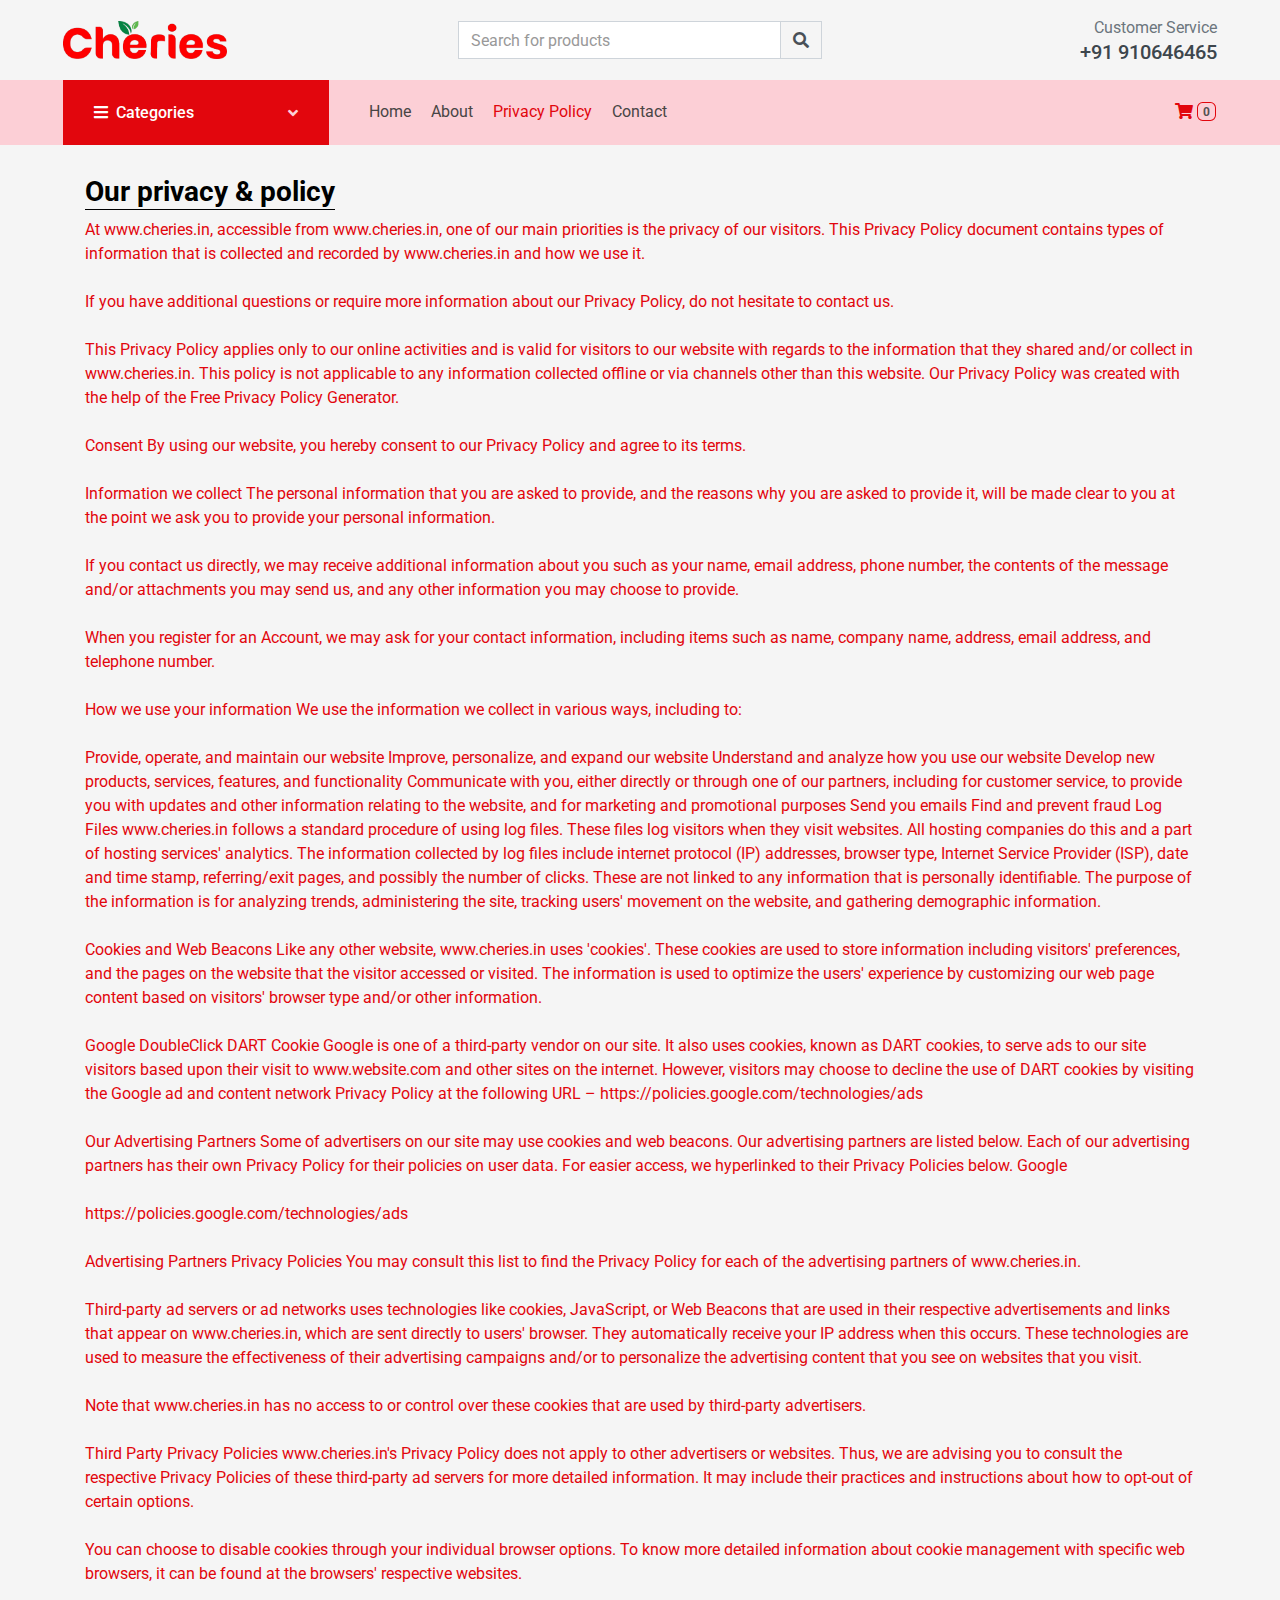
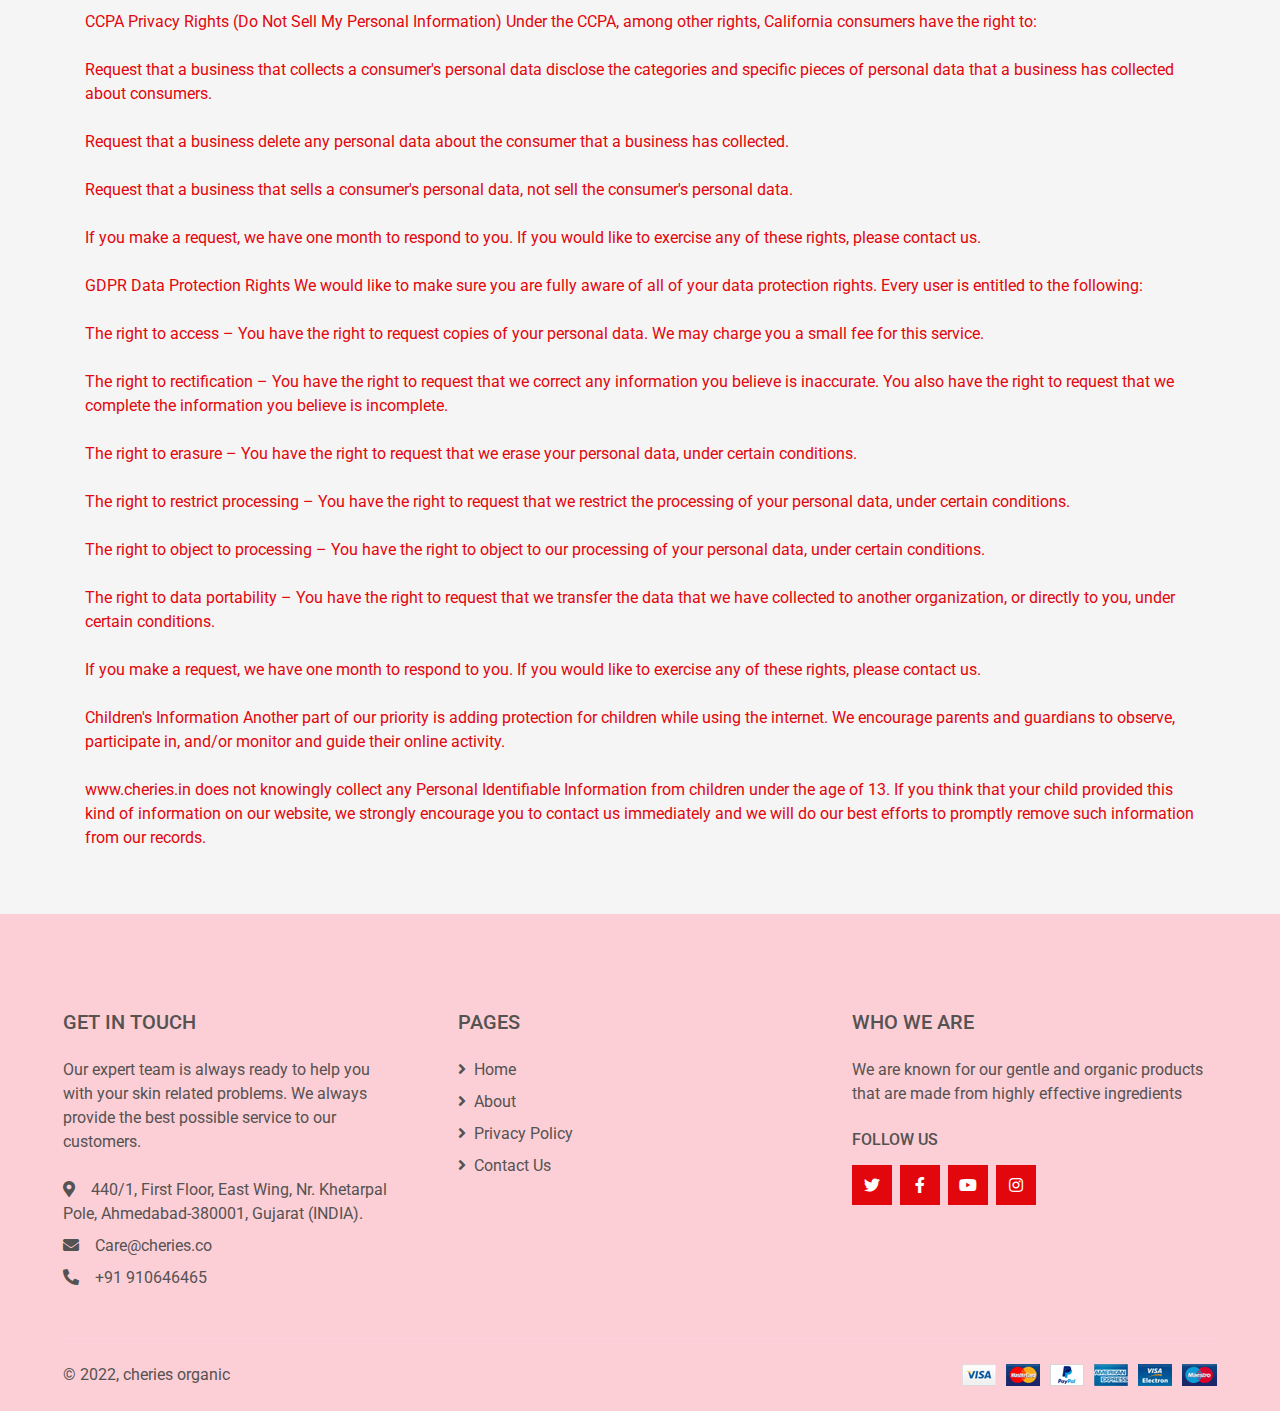
<file: privacy.html>
<!DOCTYPE html>
<html lang="en">

<head>
    <meta charset="utf-8">
    <title>Ecommerce</title>
    <meta content="width=device-width, initial-scale=1.0" name="viewport">
    <meta content="Free HTML Templates" name="keywords">
    <meta content="Free HTML Templates" name="description">

    <!-- Favicon -->
    <link href="img/favicon.ico" rel="icon">

    <!-- Google Web Fonts -->
    <link rel="preconnect" href="https://fonts.gstatic.com">
    <link href="https://fonts.googleapis.com/css2?family=Roboto:wght@400;500;700&display=swap" rel="stylesheet">

    <!-- Font Awesome -->
    <link href="https://cdnjs.cloudflare.com/ajax/libs/font-awesome/5.10.0/css/all.min.css" rel="stylesheet">

    <!-- Libraries Stylesheet -->
    <link href="lib/animate/animate.min.css" rel="stylesheet">
    <link href="lib/owlcarousel/assets/owl.carousel.min.css" rel="stylesheet">

    <!-- Customized Bootstrap Stylesheet -->
    <link href="css/style.css" rel="stylesheet">
</head>

<body>
    <!-- Topbar Start -->
    <div class="container-fluid">

        <div style="background-color: #F5F5F5 !important;" class="row align-items-center bg-light py-3 px-xl-5 d-none d-lg-flex">
            <div class="col-lg-4">
                <a href="" class="logo">
                    <img src="images/cherieLogo.png" alt="">
                </a>
            </div>
            <div class="col-lg-4 col-6 text-left">
                <form action="">
                    <div class="input-group">
                        <input type="text" class="form-control" placeholder="Search for products">
                        <div class="input-group-append">
                            <span class="input-group-text bg-transparent text-primary">
                                <i class="fa fa-search"></i>
                            </span>
                        </div>
                    </div>
                </form>
            </div>

            <div class="col-lg-4 col-6 text-right">
                <p class="m-0">Customer Service</p>
                 <h5 class="m-0">+91 910646465</h5>
            </div>
        </div>
    </div>
    <!-- Topbar End -->
     

    <!-- Navbar Start -->
    <div class="container-fluid bg-dark mb-30">
        <div class="row px-xl-5">
            <div class="col-lg-3 d-none d-lg-block">
                <a class="btn d-flex align-items-center justify-content-between w-100" data-toggle="collapse" href="#navbar-vertical" style="background-color:#e2060d;height: 65px; padding: 0 30px;">
                    <h6 style="color: white;" class="m-0"><i class="fa fa-bars mr-2"></i>Categories</h6>
                    <i class="fa fa-angle-down text-dark"></i>
                </a>
                <nav class="collapse position-absolute navbar navbar-vertical navbar-light align-items-start p-0 bg-light" id="navbar-vertical" style="width: calc(100% - 30px); z-index: 999;">
                    <div class="navbar-nav w-100">
                        <!-- <div class="nav-item dropdown dropright">
                            <a href="#" class="nav-link dropdown-toggle" data-toggle="dropdown">Dresses <i class="fa fa-angle-right float-right mt-1"></i></a>
                            <div class="dropdown-menu position-absolute rounded-0 border-0 m-0">
                                <a href="" class="dropdown-item">Men's Dresses</a>
                                <a href="" class="dropdown-item">Women's Dresses</a>
                                <a href="" class="dropdown-item">Baby's Dresses</a>
                            </div>
                        </div> -->
                        <a class="nav-item nav-link">Instant Glowing Kit</a>
                        <a class="nav-item nav-link">Deep Cleansing Kit</a>
                        <a class="nav-item nav-link">Acne Care Kit</a>
                        <a class="nav-item nav-link">Sun Protection Kit</a>
                    </div>
                </nav>
            </div>
            <div class="col-lg-9">
                <nav class="navbar navbar-expand-lg bg-dark navbar-dark py-3 py-lg-0 px-0">
                    
                    <img class="d-lg-none mobile-logo" src="images/cherieLogo.png" alt="">

                    <button type="button" class="navbar-toggler" data-toggle="collapse" data-target="#navbarCollapse">
                        <span class="navbar-toggler-icon"></span>
                    </button>
                    
                    <div class="navbar-nav py-0 d-lg-none">
                        <a href="cart.html" style="color:#e2060d;" class="btn px-0 ml-3">
                                <i class="fas fa-shopping-cart text-primary"></i>
                                <span id="cartAmount2" class="badge border rounded-circle" style="border-color:#e2060d !important;color:#e2060d;padding-bottom: 2px;">0</span>
                            </a>
                        </div>

                    <div class="collapse navbar-collapse justify-content-between" id="navbarCollapse">
                        <div class="navbar-nav mr-auto py-0">
                            <a href="index.html" class="nav-item nav-link">Home</a>
                            <!-- <a href="shop.html" class="nav-item nav-link">Product</a> -->
                             
                        
                            <!-- <div class="nav-item dropdown">
                                <a href="#" class="nav-link dropdown-toggle" data-toggle="dropdown">Pages <i class="fa fa-angle-down mt-1"></i></a>
                                <div class="dropdown-menu bg-primary rounded-0 border-0 m-0">
                                    <a href="cart.html" class="dropdown-item">Shopping Cart</a>
                                    <a href="checkout.html" class="dropdown-item">Checkout</a>
                                </div>
                            </div> -->
                            <a href="About.html" class="nav-item nav-link">About</a>
                            <a href="privacy.html" class="nav-item nav-link active">Privacy Policy</a>
                            <a href="contact.html" class="nav-item nav-link">Contact</a>
                            <div class="dropdown d-lg-none">
                                <button class="dropbtn">Categories<i class="fa fa-chevron-down"></i></button>
                                <div class="dropdown-content">
                                                          <a> Instant Glowing Kit</a>
                        <a>Deep Cleansing Kit</a>
                        <a>Acne Care Kit</a>
                        <a>Sun Protection Kit</a>
                                </div>
                              </div>
                        </div>
                        <div id="cartCount" class="navbar-nav ml-auto py-0 d-none d-lg-block">

                            <a href="cart.html" style="color:#e2060d;" class="btn px-0 ml-3">
                                <i class="fas fa-shopping-cart text-primary"></i>
                                <span id="cartAmount" class="badge text-secondary border border-secondary rounded-circle" style="border-color:#e2060d !important;color:#e2060d;padding-bottom: 2px;">0</span>
                                </a>

                            <!-- <a href="" class="btn px-0 ml-2">
                                <i class="fas fa-shopping-cart text-dark"></i>
                                <span class="badge text-dark border border-dark rounded-circle" style="padding-bottom: 2px;">0</span>
                            </a> -->
                        </div>
                    </div>
                </nav>
            </div>
        </div>
    </div>
    <!-- Navbar End -->

    <!-- privacy start -->
    <div class="container">

        <div class="row">

            <div class="col-12">


                <div class="privacy-info">

                    <h3 style="width:max-content;border-bottom:1px solid;color: black;">Our privacy & policy</h3>

                    <p style="color:#e2060d;">
                        At www.cheries.in, accessible from www.cheries.in, one of our main priorities is the privacy of
                        our visitors. This Privacy Policy document contains types of information that is collected and
                        recorded by www.cheries.in and how we use it.
                        <br><br>
                        If you have additional questions or require more information about our Privacy Policy, do not
                        hesitate to contact us.
                        <br><br>
                        This Privacy Policy applies only to our online activities and is valid for visitors to our
                        website with regards to the information that they shared and/or collect in www.cheries.in. This
                        policy is not applicable to any information collected offline or via channels other than this
                        website. Our Privacy Policy was created with the help of the Free Privacy Policy Generator.
                        <br><br>
                        Consent
                        By using our website, you hereby consent to our Privacy Policy and agree to its terms.
                        <br><br>
                        Information we collect
                        The personal information that you are asked to provide, and the reasons why you are asked to
                        provide it, will be made clear to you at the point we ask you to provide your personal
                        information.
                        <br><br>
                        If you contact us directly, we may receive additional information about you such as your name,
                        email address, phone number, the contents of the message and/or attachments you may send us, and
                        any other information you may choose to provide.
                        <br><br>
                        When you register for an Account, we may ask for your contact information, including items such
                        as name, company name, address, email address, and telephone number.
                        <br><br>
                        How we use your information
                        We use the information we collect in various ways, including to:
                        <br><br>
                        Provide, operate, and maintain our website
                        Improve, personalize, and expand our website
                        Understand and analyze how you use our website
                        Develop new products, services, features, and functionality
                        Communicate with you, either directly or through one of our partners, including for customer
                        service, to provide you with updates and other information relating to the website, and for
                        marketing and promotional purposes
                        Send you emails
                        Find and prevent fraud
                        Log Files
                        www.cheries.in follows a standard procedure of using log files. These files log visitors when
                        they visit websites. All hosting companies do this and a part of hosting services' analytics.
                        The information collected by log files include internet protocol (IP) addresses, browser type,
                        Internet Service Provider (ISP), date and time stamp, referring/exit pages, and possibly the
                        number of clicks. These are not linked to any information that is personally identifiable. The
                        purpose of the information is for analyzing trends, administering the site, tracking users'
                        movement on the website, and gathering demographic information.
                        <br><br>
                        Cookies and Web Beacons
                        Like any other website, www.cheries.in uses 'cookies'. These cookies are used to store
                        information including visitors' preferences, and the pages on the website that the visitor
                        accessed or visited. The information is used to optimize the users' experience by customizing
                        our web page content based on visitors' browser type and/or other information.
                        <br><br>
                        Google DoubleClick DART Cookie
                        Google is one of a third-party vendor on our site. It also uses cookies, known as DART cookies,
                        to serve ads to our site visitors based upon their visit to www.website.com and other sites on
                        the internet. However, visitors may choose to decline the use of DART cookies by visiting the
                        Google ad and content network Privacy Policy at the following URL –
                        https://policies.google.com/technologies/ads
                        <br><br>
                        Our Advertising Partners
                        Some of advertisers on our site may use cookies and web beacons. Our advertising partners are
                        listed below. Each of our advertising partners has their own Privacy Policy for their policies
                        on user data. For easier access, we hyperlinked to their Privacy Policies below.

                        Google
                        <br><br>
                        https://policies.google.com/technologies/ads
                        <br><br>
                        Advertising Partners Privacy Policies
                        You may consult this list to find the Privacy Policy for each of the advertising partners of
                        www.cheries.in.
                        <br><br>
                        Third-party ad servers or ad networks uses technologies like cookies, JavaScript, or Web Beacons
                        that are used in their respective advertisements and links that appear on www.cheries.in, which
                        are sent directly to users' browser. They automatically receive your IP address when this
                        occurs. These technologies are used to measure the effectiveness of their advertising campaigns
                        and/or to personalize the advertising content that you see on websites that you visit.
                        <br><br>
                        Note that www.cheries.in has no access to or control over these cookies that are used by
                        third-party advertisers.
                        <br><br>
                        Third Party Privacy Policies
                        www.cheries.in's Privacy Policy does not apply to other advertisers or websites. Thus, we are
                        advising you to consult the respective Privacy Policies of these third-party ad servers for more
                        detailed information. It may include their practices and instructions about how to opt-out of
                        certain options.
                        <br><br>
                        You can choose to disable cookies through your individual browser options. To know more detailed
                        information about cookie management with specific web browsers, it can be found at the browsers'
                        respective websites.
                        <br><br>
                        CCPA Privacy Rights (Do Not Sell My Personal Information)
                        Under the CCPA, among other rights, California consumers have the right to:
                        <br><br>
                        Request that a business that collects a consumer's personal data disclose the categories and
                        specific pieces of personal data that a business has collected about consumers.
                        <br><br>
                        Request that a business delete any personal data about the consumer that a business has
                        collected.
                        <br><br>
                        Request that a business that sells a consumer's personal data, not sell the consumer's personal
                        data.
                        <br><br>
                        If you make a request, we have one month to respond to you. If you would like to exercise any of
                        these rights, please contact us.
                        <br><br>
                        GDPR Data Protection Rights
                        We would like to make sure you are fully aware of all of your data protection rights. Every user
                        is entitled to the following:
                        <br><br>
                        The right to access – You have the right to request copies of your personal data. We may charge
                        you a small fee for this service.
                        <br><br>
                        The right to rectification – You have the right to request that we correct any information you
                        believe is inaccurate. You also have the right to request that we complete the information you
                        believe is incomplete.
                        <br><br>
                        The right to erasure – You have the right to request that we erase your personal data, under
                        certain conditions.
                        <br><br>
                        The right to restrict processing – You have the right to request that we restrict the processing
                        of your personal data, under certain conditions.
                        <br><br>
                        The right to object to processing – You have the right to object to our processing of your
                        personal data, under certain conditions.
                        <br><br>
                        The right to data portability – You have the right to request that we transfer the data that we
                        have collected to another organization, or directly to you, under certain conditions.
                        <br><br>
                        If you make a request, we have one month to respond to you. If you would like to exercise any of
                        these rights, please contact us.
                        <br><br>
                        Children's Information
                        Another part of our priority is adding protection for children while using the internet. We
                        encourage parents and guardians to observe, participate in, and/or monitor and guide their
                        online activity.
                        <br><br>
                        www.cheries.in does not knowingly collect any Personal Identifiable Information from children
                        under the age of 13. If you think that your child provided this kind of information on our
                        website, we strongly encourage you to contact us immediately and we will do our best efforts to
                        promptly remove such information from our records.</p>



                </div>

            </div>


        </div>
    </div>
    <!-- privacy end -->

    <!-- Footer Start -->
    <div class="container-fluid bg-dark text-secondary mt-5 pt-5">
        <div class="row px-xl-5 pt-5">
            <div class="col-lg-4 col-md-12 mb-5 pr-3 pr-xl-5">
                <h5 class="text-secondary text-uppercase mb-4">Get In Touch</h5>
                <p class="mb-4">Our expert team is always ready to help you with your skin related problems. We always provide the best possible service to our customers.</p>
                <p class="mb-2"><i class="fa fa-map-marker-alt text-primary mr-3"></i>440/1, First Floor, East Wing, Nr. Khetarpal Pole, Ahmedabad-380001, Gujarat (INDIA).</p>
                <p class="mb-2"><i class="fa fa-envelope text-primary mr-3"></i>Care@cheries.co</p>
                <p class="mb-0"><i class="fa fa-phone-alt text-primary mr-3"></i>+91 910646465</p>
            </div>

                    <div class="col-md-4 mb-5">
                        <h5 class="text-secondary text-uppercase mb-4">Pages</h5>
                        <div class="d-flex flex-column justify-content-start">
                            <a class="text-secondary mb-2" href="index.html"><i class="fa fa-angle-right mr-2"></i>Home</a>
                            <a class="text-secondary mb-2" href="About.html"><i class="fa fa-angle-right mr-2"></i>About</a>
                            <a class="text-secondary mb-2" href="privacy.html"><i class="fa fa-angle-right mr-2"></i>Privacy Policy</a>
                            <a class="text-secondary mb-2" href="contact.html"><i class="fa fa-angle-right mr-2"></i>Contact Us</a>
                        </div>
                    </div>
                    <div class="col-md-4 mb-5">
                        <h5 class="text-secondary text-uppercase mb-4">Who we are</h5>
                        <p>We are known for our gentle and organic products that are made from highly effective ingredients</p>
                        <h6 class="text-secondary text-uppercase mt-4 mb-3">Follow Us</h6>
                        <div class="d-flex">
                            <a class="btn btn-primary btn-square mr-2" href="https://twitter.com/cheries_organic/status/1592763816127131648/photo/1"><i class="fab fa-twitter"></i></a>
                            <a class="btn btn-primary btn-square mr-2" href="https://www.facebook.com/cheries.organic/"><i class="fab fa-facebook-f"></i></a>
                            <a class="btn btn-primary btn-square mr-2" href="https://youtube.com/channel/UCkEEPCjsecIWEp96XoYy2Ng"><i class="fab fa-youtube"></i></a>
                            <a class="btn btn-primary btn-square" href="https://www.instagram.com/p/ClA_kJlubEO/"><i class="fab fa-instagram"></i></a>
                        </div>
                    </div>
                
        </div>
        <div class="row border-top mx-xl-5 py-4" style="border-color: rgba(256, 256, 256, .1) !important;">
            <div class="col-md-6 px-xl-0">
                <p class="mb-md-0 text-center text-md-left text-secondary">
                     
                    © 2022, cheries organic
                      
                </p>
            </div>
            <div class="col-md-6 px-xl-0 text-center text-md-right">
                <img class="img-fluid" src="img/payments.png" alt="">
            </div>
        </div>
    </div>
    <!-- Footer End -->


    <!-- Back to Top -->
    <a href="#" class="btn btn-primary back-to-top"><i class="fa fa-angle-double-up"></i></a>


    <!-- JavaScript Libraries -->
    <script src="https://code.jquery.com/jquery-3.4.1.min.js"></script>
    <script src="https://stackpath.bootstrapcdn.com/bootstrap/4.4.1/js/bootstrap.bundle.min.js"></script>
    <script src="lib/easing/easing.min.js"></script>
    <script src="lib/owlcarousel/owl.carousel.min.js"></script>

    <!-- Contact Javascript File -->
    <script src="mail/jqBootstrapValidation.min.js"></script>
    <script src="mail/contact.js"></script>

    <!-- Template Javascript -->
    <script src="js/cart.js"></script>
    <script src="js/data.js"></script>
    <script src="js/main.js"></script>
</body>

</html>
</file>
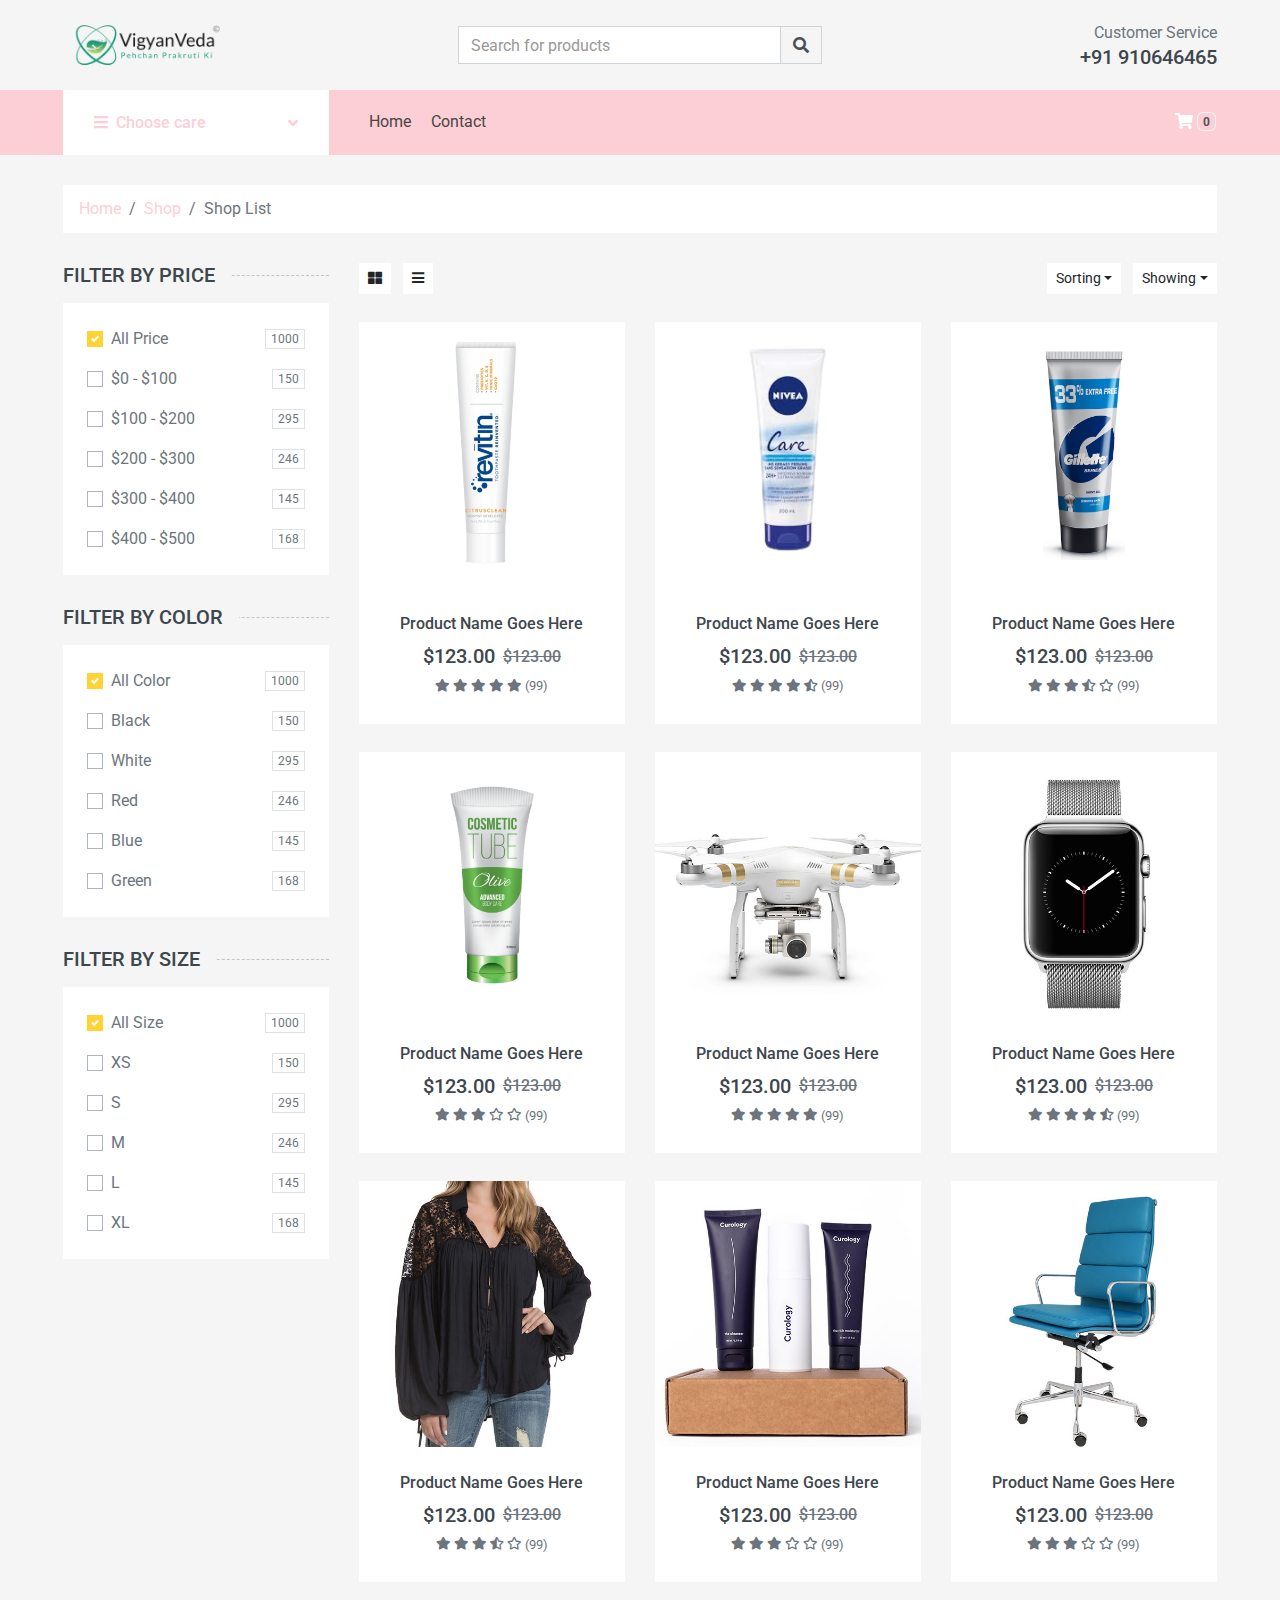
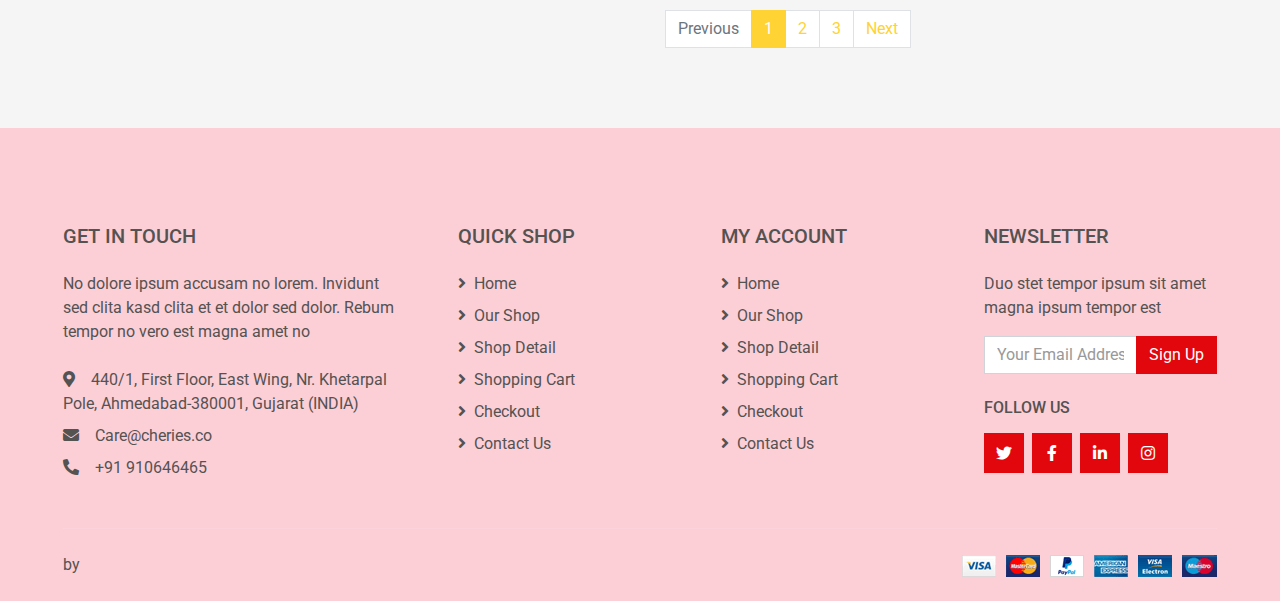
<file: shop.html>
<!DOCTYPE html>
<html lang="en">

<head>
    <meta charset="utf-8">
    <title>Ecommerce</title>
    <meta content="width=device-width, initial-scale=1.0" name="viewport">
    <meta content="Free HTML Templates" name="keywords">
    <meta content="Free HTML Templates" name="description">

    <!-- Favicon -->
    <link href="img/favicon.ico" rel="icon">

    <!-- Google Web Fonts -->
    <link rel="preconnect" href="https://fonts.gstatic.com">
    <link href="https://fonts.googleapis.com/css2?family=Roboto:wght@400;500;700&display=swap" rel="stylesheet">  

    <!-- Font Awesome -->
    <link href="https://cdnjs.cloudflare.com/ajax/libs/font-awesome/5.10.0/css/all.min.css" rel="stylesheet">

    <!-- Libraries Stylesheet -->
    <link href="lib/animate/animate.min.css" rel="stylesheet">
    <link href="lib/owlcarousel/assets/owl.carousel.min.css" rel="stylesheet">

    <!-- Customized Bootstrap Stylesheet -->
    <link href="css/style.css" rel="stylesheet">
</head>

<body>
    <!-- Topbar Start -->
    <div class="container-fluid">

        <div style="background-color: #F5F5F5 !important;" class="row align-items-center bg-light py-3 px-xl-5 d-none d-lg-flex">
            <div class="col-lg-4">
                <a href="" class="logo">
                    <img src="images/VigyanVeda_Logo_360x.avif" alt="">
                </a>
            </div>
            <div class="col-lg-4 col-6 text-left">
                <form action="">
                    <div class="input-group">
                        <input type="text" class="form-control" placeholder="Search for products">
                        <div class="input-group-append">
                            <span class="input-group-text bg-transparent text-primary">
                                <i class="fa fa-search"></i>
                            </span>
                        </div>
                    </div>
                </form>
            </div>

            <div class="col-lg-4 col-6 text-right">
                <p class="m-0">Customer Service</p>
                 <h5 class="m-0">+91 910646465</h5>
            </div>
        </div>
    </div>
    <!-- Topbar End -->


    <!-- Navbar Start -->
    <div class="container-fluid bg-dark mb-30">
        <div class="row px-xl-5">
            <div class="col-lg-3 d-none d-lg-block">
                <a class="btn d-flex align-items-center justify-content-between bg-primary w-100" data-toggle="collapse" href="#navbar-vertical" style="height: 65px; padding: 0 30px;">
                    <h6 class="text-dark m-0"><i class="fa fa-bars mr-2"></i>Choose care</h6>
                    <i class="fa fa-angle-down text-dark"></i>
                </a>
                <nav class="collapse position-absolute navbar navbar-vertical navbar-light align-items-start p-0 bg-light" id="navbar-vertical" style="width: calc(100% - 30px); z-index: 999;">
                    <div class="navbar-nav w-100">
                        <!-- <div class="nav-item dropdown dropright">
                            <a href="#" class="nav-link dropdown-toggle" data-toggle="dropdown">Dresses <i class="fa fa-angle-right float-right mt-1"></i></a>
                            <div class="dropdown-menu position-absolute rounded-0 border-0 m-0">
                                <a href="" class="dropdown-item">Men's Dresses</a>
                                <a href="" class="dropdown-item">Women's Dresses</a>
                                <a href="" class="dropdown-item">Baby's Dresses</a>
                            </div>
                        </div> -->
                        <a href="../sexual-care.html" class="nav-item nav-link">Sexual care</a>
                    </div>
                </nav>
            </div>
            <div class="col-lg-9">
                <nav class="navbar navbar-expand-lg bg-dark navbar-dark py-3 py-lg-0 px-0">
                    <a href="" class="text-decoration-none d-block d-lg-none mobile-logo">
                        <img src="img/vigyan_veda_wihte_logo.webp" alt="">
                    </a>
                    <button type="button" class="navbar-toggler" data-toggle="collapse" data-target="#navbarCollapse">
                        <span class="navbar-toggler-icon"></span>
                    </button>
                    <div class="collapse navbar-collapse justify-content-between" id="navbarCollapse">
                        <div class="navbar-nav mr-auto py-0">
                            <a href="index.html" class="nav-item nav-link">Home</a>
                            <!-- <a href="shop.html" class="nav-item nav-link">Product</a> -->
                             
                        
                            <!-- <div class="nav-item dropdown">
                                <a href="#" class="nav-link dropdown-toggle" data-toggle="dropdown">Pages <i class="fa fa-angle-down mt-1"></i></a>
                                <div class="dropdown-menu bg-primary rounded-0 border-0 m-0">
                                    <a href="cart.html" class="dropdown-item">Shopping Cart</a>
                                    <a href="checkout.html" class="dropdown-item">Checkout</a>
                                </div>
                            </div> -->
                            <a href="contact.html" class="nav-item nav-link">Contact</a>
                        </div>
                        <div class="navbar-nav ml-auto py-0 d-none d-lg-block">
                        <a href="" style="color:white;" class="btn px-0 ml-3">
                                <i class="fas fa-shopping-cart text-primary"></i>
                                <span class="badge text-secondary border border-secondary rounded-circle" style="padding-bottom: 2px;">0</span>
                            </a>
                            <!-- <a href="" class="btn px-0 ml-2">
                                <i class="fas fa-shopping-cart text-dark"></i>
                                <span class="badge text-dark border border-dark rounded-circle" style="padding-bottom: 2px;">0</span>
                            </a> -->
                        </div>
                    </div>
                </nav>
            </div>
        </div>
    </div>
    <!-- Navbar End -->


    <!-- Breadcrumb Start -->
    <div class="container-fluid">
        <div class="row px-xl-5">
            <div class="col-12">
                <nav class="breadcrumb bg-light mb-30">
                    <a class="breadcrumb-item text-dark" href="#">Home</a>
                    <a class="breadcrumb-item text-dark" href="#">Shop</a>
                    <span class="breadcrumb-item active">Shop List</span>
                </nav>
            </div>
        </div>
    </div>
    <!-- Breadcrumb End -->


    <!-- Shop Start -->
    <div class="container-fluid">
        <div class="row px-xl-5">
            <!-- Shop Sidebar Start -->
            <div class="col-lg-3 col-md-4">
                <!-- Price Start -->
                <h5 class="section-title position-relative text-uppercase mb-3"><span class="bg-secondary pr-3">Filter by price</span></h5>
                <div class="bg-light p-4 mb-30">
                    <form>
                        <div class="custom-control custom-checkbox d-flex align-items-center justify-content-between mb-3">
                            <input type="checkbox" class="custom-control-input" checked id="price-all">
                            <label class="custom-control-label" for="price-all">All Price</label>
                            <span class="badge border font-weight-normal">1000</span>
                        </div>
                        <div class="custom-control custom-checkbox d-flex align-items-center justify-content-between mb-3">
                            <input type="checkbox" class="custom-control-input" id="price-1">
                            <label class="custom-control-label" for="price-1">$0 - $100</label>
                            <span class="badge border font-weight-normal">150</span>
                        </div>
                        <div class="custom-control custom-checkbox d-flex align-items-center justify-content-between mb-3">
                            <input type="checkbox" class="custom-control-input" id="price-2">
                            <label class="custom-control-label" for="price-2">$100 - $200</label>
                            <span class="badge border font-weight-normal">295</span>
                        </div>
                        <div class="custom-control custom-checkbox d-flex align-items-center justify-content-between mb-3">
                            <input type="checkbox" class="custom-control-input" id="price-3">
                            <label class="custom-control-label" for="price-3">$200 - $300</label>
                            <span class="badge border font-weight-normal">246</span>
                        </div>
                        <div class="custom-control custom-checkbox d-flex align-items-center justify-content-between mb-3">
                            <input type="checkbox" class="custom-control-input" id="price-4">
                            <label class="custom-control-label" for="price-4">$300 - $400</label>
                            <span class="badge border font-weight-normal">145</span>
                        </div>
                        <div class="custom-control custom-checkbox d-flex align-items-center justify-content-between">
                            <input type="checkbox" class="custom-control-input" id="price-5">
                            <label class="custom-control-label" for="price-5">$400 - $500</label>
                            <span class="badge border font-weight-normal">168</span>
                        </div>
                    </form>
                </div>
                <!-- Price End -->
                
                <!-- Color Start -->
                <h5 class="section-title position-relative text-uppercase mb-3"><span class="bg-secondary pr-3">Filter by color</span></h5>
                <div class="bg-light p-4 mb-30">
                    <form>
                        <div class="custom-control custom-checkbox d-flex align-items-center justify-content-between mb-3">
                            <input type="checkbox" class="custom-control-input" checked id="color-all">
                            <label class="custom-control-label" for="price-all">All Color</label>
                            <span class="badge border font-weight-normal">1000</span>
                        </div>
                        <div class="custom-control custom-checkbox d-flex align-items-center justify-content-between mb-3">
                            <input type="checkbox" class="custom-control-input" id="color-1">
                            <label class="custom-control-label" for="color-1">Black</label>
                            <span class="badge border font-weight-normal">150</span>
                        </div>
                        <div class="custom-control custom-checkbox d-flex align-items-center justify-content-between mb-3">
                            <input type="checkbox" class="custom-control-input" id="color-2">
                            <label class="custom-control-label" for="color-2">White</label>
                            <span class="badge border font-weight-normal">295</span>
                        </div>
                        <div class="custom-control custom-checkbox d-flex align-items-center justify-content-between mb-3">
                            <input type="checkbox" class="custom-control-input" id="color-3">
                            <label class="custom-control-label" for="color-3">Red</label>
                            <span class="badge border font-weight-normal">246</span>
                        </div>
                        <div class="custom-control custom-checkbox d-flex align-items-center justify-content-between mb-3">
                            <input type="checkbox" class="custom-control-input" id="color-4">
                            <label class="custom-control-label" for="color-4">Blue</label>
                            <span class="badge border font-weight-normal">145</span>
                        </div>
                        <div class="custom-control custom-checkbox d-flex align-items-center justify-content-between">
                            <input type="checkbox" class="custom-control-input" id="color-5">
                            <label class="custom-control-label" for="color-5">Green</label>
                            <span class="badge border font-weight-normal">168</span>
                        </div>
                    </form>
                </div>
                <!-- Color End -->

                <!-- Size Start -->
                <h5 class="section-title position-relative text-uppercase mb-3"><span class="bg-secondary pr-3">Filter by size</span></h5>
                <div class="bg-light p-4 mb-30">
                    <form>
                        <div class="custom-control custom-checkbox d-flex align-items-center justify-content-between mb-3">
                            <input type="checkbox" class="custom-control-input" checked id="size-all">
                            <label class="custom-control-label" for="size-all">All Size</label>
                            <span class="badge border font-weight-normal">1000</span>
                        </div>
                        <div class="custom-control custom-checkbox d-flex align-items-center justify-content-between mb-3">
                            <input type="checkbox" class="custom-control-input" id="size-1">
                            <label class="custom-control-label" for="size-1">XS</label>
                            <span class="badge border font-weight-normal">150</span>
                        </div>
                        <div class="custom-control custom-checkbox d-flex align-items-center justify-content-between mb-3">
                            <input type="checkbox" class="custom-control-input" id="size-2">
                            <label class="custom-control-label" for="size-2">S</label>
                            <span class="badge border font-weight-normal">295</span>
                        </div>
                        <div class="custom-control custom-checkbox d-flex align-items-center justify-content-between mb-3">
                            <input type="checkbox" class="custom-control-input" id="size-3">
                            <label class="custom-control-label" for="size-3">M</label>
                            <span class="badge border font-weight-normal">246</span>
                        </div>
                        <div class="custom-control custom-checkbox d-flex align-items-center justify-content-between mb-3">
                            <input type="checkbox" class="custom-control-input" id="size-4">
                            <label class="custom-control-label" for="size-4">L</label>
                            <span class="badge border font-weight-normal">145</span>
                        </div>
                        <div class="custom-control custom-checkbox d-flex align-items-center justify-content-between">
                            <input type="checkbox" class="custom-control-input" id="size-5">
                            <label class="custom-control-label" for="size-5">XL</label>
                            <span class="badge border font-weight-normal">168</span>
                        </div>
                    </form>
                </div>
                <!-- Size End -->
            </div>
            <!-- Shop Sidebar End -->


            <!-- Shop Product Start -->
            <div class="col-lg-9 col-md-8">
                <div class="row pb-3">
                    <div class="col-12 pb-1">
                        <div class="d-flex align-items-center justify-content-between mb-4">
                            <div>
                                <button class="btn btn-sm btn-light"><i class="fa fa-th-large"></i></button>
                                <button class="btn btn-sm btn-light ml-2"><i class="fa fa-bars"></i></button>
                            </div>
                            <div class="ml-2">
                                <div class="btn-group">
                                    <button type="button" class="btn btn-sm btn-light dropdown-toggle" data-toggle="dropdown">Sorting</button>
                                    <div class="dropdown-menu dropdown-menu-right">
                                        <a class="dropdown-item" href="#">Latest</a>
                                        <a class="dropdown-item" href="#">Popularity</a>
                                        <a class="dropdown-item" href="#">Best Rating</a>
                                    </div>
                                </div>
                                <div class="btn-group ml-2">
                                    <button type="button" class="btn btn-sm btn-light dropdown-toggle" data-toggle="dropdown">Showing</button>
                                    <div class="dropdown-menu dropdown-menu-right">
                                        <a class="dropdown-item" href="#">10</a>
                                        <a class="dropdown-item" href="#">20</a>
                                        <a class="dropdown-item" href="#">30</a>
                                    </div>
                                </div>
                            </div>
                        </div>
                    </div>
                    <div class="col-lg-4 col-md-6 col-sm-6 pb-1">
                        <div class="product-item bg-light mb-4">
                            <div class="product-img position-relative overflow-hidden">
                                <img class="img-fluid w-100" src="img/product-1.png" alt="">
                                <div class="product-action">
                                    <a class="btn btn-outline-dark btn-square" href=""><i class="fa fa-shopping-cart"></i></a>
                                    <a class="btn btn-outline-dark btn-square" href=""><i class="far fa-heart"></i></a>
                                    <a class="btn btn-outline-dark btn-square" href=""><i class="fa fa-sync-alt"></i></a>
                                    <a class="btn btn-outline-dark btn-square" href=""><i class="fa fa-search"></i></a>
                                </div>
                            </div>
                            <div class="text-center py-4">
                                <a class="h6 text-decoration-none text-truncate" href="">Product Name Goes Here</a>
                                <div class="d-flex align-items-center justify-content-center mt-2">
                                    <h5>$123.00</h5><h6 class="text-muted ml-2"><del>$123.00</del></h6>
                                </div>
                                <div class="d-flex align-items-center justify-content-center mb-1">
                                    <small class="fa fa-star text-primary mr-1"></small>
                                    <small class="fa fa-star text-primary mr-1"></small>
                                    <small class="fa fa-star text-primary mr-1"></small>
                                    <small class="fa fa-star text-primary mr-1"></small>
                                    <small class="fa fa-star text-primary mr-1"></small>
                                    <small>(99)</small>
                                </div>
                            </div>
                        </div>
                    </div>
                    <div class="col-lg-4 col-md-6 col-sm-6 pb-1">
                        <div class="product-item bg-light mb-4">
                            <div class="product-img position-relative overflow-hidden">
                                <img class="img-fluid w-100" src="img/product-2.png" alt="">
                                <div class="product-action">
                                    <a class="btn btn-outline-dark btn-square" href=""><i class="fa fa-shopping-cart"></i></a>
                                    <a class="btn btn-outline-dark btn-square" href=""><i class="far fa-heart"></i></a>
                                    <a class="btn btn-outline-dark btn-square" href=""><i class="fa fa-sync-alt"></i></a>
                                    <a class="btn btn-outline-dark btn-square" href=""><i class="fa fa-search"></i></a>
                                </div>
                            </div>
                            <div class="text-center py-4">
                                <a class="h6 text-decoration-none text-truncate" href="">Product Name Goes Here</a>
                                <div class="d-flex align-items-center justify-content-center mt-2">
                                    <h5>$123.00</h5><h6 class="text-muted ml-2"><del>$123.00</del></h6>
                                </div>
                                <div class="d-flex align-items-center justify-content-center mb-1">
                                    <small class="fa fa-star text-primary mr-1"></small>
                                    <small class="fa fa-star text-primary mr-1"></small>
                                    <small class="fa fa-star text-primary mr-1"></small>
                                    <small class="fa fa-star text-primary mr-1"></small>
                                    <small class="fa fa-star-half-alt text-primary mr-1"></small>
                                    <small>(99)</small>
                                </div>
                            </div>
                        </div>
                    </div>
                    <div class="col-lg-4 col-md-6 col-sm-6 pb-1">
                        <div class="product-item bg-light mb-4">
                            <div class="product-img position-relative overflow-hidden">
                                <img class="img-fluid w-100" src="img/product-3.png" alt="">
                                <div class="product-action">
                                    <a class="btn btn-outline-dark btn-square" href=""><i class="fa fa-shopping-cart"></i></a>
                                    <a class="btn btn-outline-dark btn-square" href=""><i class="far fa-heart"></i></a>
                                    <a class="btn btn-outline-dark btn-square" href=""><i class="fa fa-sync-alt"></i></a>
                                    <a class="btn btn-outline-dark btn-square" href=""><i class="fa fa-search"></i></a>
                                </div>
                            </div>
                            <div class="text-center py-4">
                                <a class="h6 text-decoration-none text-truncate" href="">Product Name Goes Here</a>
                                <div class="d-flex align-items-center justify-content-center mt-2">
                                    <h5>$123.00</h5><h6 class="text-muted ml-2"><del>$123.00</del></h6>
                                </div>
                                <div class="d-flex align-items-center justify-content-center mb-1">
                                    <small class="fa fa-star text-primary mr-1"></small>
                                    <small class="fa fa-star text-primary mr-1"></small>
                                    <small class="fa fa-star text-primary mr-1"></small>
                                    <small class="fa fa-star-half-alt text-primary mr-1"></small>
                                    <small class="far fa-star text-primary mr-1"></small>
                                    <small>(99)</small>
                                </div>
                            </div>
                        </div>
                    </div>
                    <div class="col-lg-4 col-md-6 col-sm-6 pb-1">
                        <div class="product-item bg-light mb-4">
                            <div class="product-img position-relative overflow-hidden">
                                <img class="img-fluid w-100" src="img/product-4.png" alt="">
                                <div class="product-action">
                                    <a class="btn btn-outline-dark btn-square" href=""><i class="fa fa-shopping-cart"></i></a>
                                    <a class="btn btn-outline-dark btn-square" href=""><i class="far fa-heart"></i></a>
                                    <a class="btn btn-outline-dark btn-square" href=""><i class="fa fa-sync-alt"></i></a>
                                    <a class="btn btn-outline-dark btn-square" href=""><i class="fa fa-search"></i></a>
                                </div>
                            </div>
                            <div class="text-center py-4">
                                <a class="h6 text-decoration-none text-truncate" href="">Product Name Goes Here</a>
                                <div class="d-flex align-items-center justify-content-center mt-2">
                                    <h5>$123.00</h5><h6 class="text-muted ml-2"><del>$123.00</del></h6>
                                </div>
                                <div class="d-flex align-items-center justify-content-center mb-1">
                                    <small class="fa fa-star text-primary mr-1"></small>
                                    <small class="fa fa-star text-primary mr-1"></small>
                                    <small class="fa fa-star text-primary mr-1"></small>
                                    <small class="far fa-star text-primary mr-1"></small>
                                    <small class="far fa-star text-primary mr-1"></small>
                                    <small>(99)</small>
                                </div>
                            </div>
                        </div>
                    </div>
                    <div class="col-lg-4 col-md-6 col-sm-6 pb-1">
                        <div class="product-item bg-light mb-4">
                            <div class="product-img position-relative overflow-hidden">
                                <img class="img-fluid w-100" src="img/product-5.jpg" alt="">
                                <div class="product-action">
                                    <a class="btn btn-outline-dark btn-square" href=""><i class="fa fa-shopping-cart"></i></a>
                                    <a class="btn btn-outline-dark btn-square" href=""><i class="far fa-heart"></i></a>
                                    <a class="btn btn-outline-dark btn-square" href=""><i class="fa fa-sync-alt"></i></a>
                                    <a class="btn btn-outline-dark btn-square" href=""><i class="fa fa-search"></i></a>
                                </div>
                            </div>
                            <div class="text-center py-4">
                                <a class="h6 text-decoration-none text-truncate" href="">Product Name Goes Here</a>
                                <div class="d-flex align-items-center justify-content-center mt-2">
                                    <h5>$123.00</h5><h6 class="text-muted ml-2"><del>$123.00</del></h6>
                                </div>
                                <div class="d-flex align-items-center justify-content-center mb-1">
                                    <small class="fa fa-star text-primary mr-1"></small>
                                    <small class="fa fa-star text-primary mr-1"></small>
                                    <small class="fa fa-star text-primary mr-1"></small>
                                    <small class="fa fa-star text-primary mr-1"></small>
                                    <small class="fa fa-star text-primary mr-1"></small>
                                    <small>(99)</small>
                                </div>
                            </div>
                        </div>
                    </div>
                    <div class="col-lg-4 col-md-6 col-sm-6 pb-1">
                        <div class="product-item bg-light mb-4">
                            <div class="product-img position-relative overflow-hidden">
                                <img class="img-fluid w-100" src="img/product-6.jpg" alt="">
                                <div class="product-action">
                                    <a class="btn btn-outline-dark btn-square" href=""><i class="fa fa-shopping-cart"></i></a>
                                    <a class="btn btn-outline-dark btn-square" href=""><i class="far fa-heart"></i></a>
                                    <a class="btn btn-outline-dark btn-square" href=""><i class="fa fa-sync-alt"></i></a>
                                    <a class="btn btn-outline-dark btn-square" href=""><i class="fa fa-search"></i></a>
                                </div>
                            </div>
                            <div class="text-center py-4">
                                <a class="h6 text-decoration-none text-truncate" href="">Product Name Goes Here</a>
                                <div class="d-flex align-items-center justify-content-center mt-2">
                                    <h5>$123.00</h5><h6 class="text-muted ml-2"><del>$123.00</del></h6>
                                </div>
                                <div class="d-flex align-items-center justify-content-center mb-1">
                                    <small class="fa fa-star text-primary mr-1"></small>
                                    <small class="fa fa-star text-primary mr-1"></small>
                                    <small class="fa fa-star text-primary mr-1"></small>
                                    <small class="fa fa-star text-primary mr-1"></small>
                                    <small class="fa fa-star-half-alt text-primary mr-1"></small>
                                    <small>(99)</small>
                                </div>
                            </div>
                        </div>
                    </div>
                    <div class="col-lg-4 col-md-6 col-sm-6 pb-1">
                        <div class="product-item bg-light mb-4">
                            <div class="product-img position-relative overflow-hidden">
                                <img class="img-fluid w-100" src="img/product-7.jpg" alt="">
                                <div class="product-action">
                                    <a class="btn btn-outline-dark btn-square" href=""><i class="fa fa-shopping-cart"></i></a>
                                    <a class="btn btn-outline-dark btn-square" href=""><i class="far fa-heart"></i></a>
                                    <a class="btn btn-outline-dark btn-square" href=""><i class="fa fa-sync-alt"></i></a>
                                    <a class="btn btn-outline-dark btn-square" href=""><i class="fa fa-search"></i></a>
                                </div>
                            </div>
                            <div class="text-center py-4">
                                <a class="h6 text-decoration-none text-truncate" href="">Product Name Goes Here</a>
                                <div class="d-flex align-items-center justify-content-center mt-2">
                                    <h5>$123.00</h5><h6 class="text-muted ml-2"><del>$123.00</del></h6>
                                </div>
                                <div class="d-flex align-items-center justify-content-center mb-1">
                                    <small class="fa fa-star text-primary mr-1"></small>
                                    <small class="fa fa-star text-primary mr-1"></small>
                                    <small class="fa fa-star text-primary mr-1"></small>
                                    <small class="fa fa-star-half-alt text-primary mr-1"></small>
                                    <small class="far fa-star text-primary mr-1"></small>
                                    <small>(99)</small>
                                </div>
                            </div>
                        </div>
                    </div>
                    <div class="col-lg-4 col-md-6 col-sm-6 pb-1">
                        <div class="product-item bg-light mb-4">
                            <div class="product-img position-relative overflow-hidden">
                                <img class="img-fluid w-100" src="img/product-8.jpg" alt="">
                                <div class="product-action">
                                    <a class="btn btn-outline-dark btn-square" href=""><i class="fa fa-shopping-cart"></i></a>
                                    <a class="btn btn-outline-dark btn-square" href=""><i class="far fa-heart"></i></a>
                                    <a class="btn btn-outline-dark btn-square" href=""><i class="fa fa-sync-alt"></i></a>
                                    <a class="btn btn-outline-dark btn-square" href=""><i class="fa fa-search"></i></a>
                                </div>
                            </div>
                            <div class="text-center py-4">
                                <a class="h6 text-decoration-none text-truncate" href="">Product Name Goes Here</a>
                                <div class="d-flex align-items-center justify-content-center mt-2">
                                    <h5>$123.00</h5><h6 class="text-muted ml-2"><del>$123.00</del></h6>
                                </div>
                                <div class="d-flex align-items-center justify-content-center mb-1">
                                    <small class="fa fa-star text-primary mr-1"></small>
                                    <small class="fa fa-star text-primary mr-1"></small>
                                    <small class="fa fa-star text-primary mr-1"></small>
                                    <small class="far fa-star text-primary mr-1"></small>
                                    <small class="far fa-star text-primary mr-1"></small>
                                    <small>(99)</small>
                                </div>
                            </div>
                        </div>
                    </div>
                    <div class="col-lg-4 col-md-6 col-sm-6 pb-1">
                        <div class="product-item bg-light mb-4">
                            <div class="product-img position-relative overflow-hidden">
                                <img class="img-fluid w-100" src="img/product-9.jpg" alt="">
                                <div class="product-action">
                                    <a class="btn btn-outline-dark btn-square" href=""><i class="fa fa-shopping-cart"></i></a>
                                    <a class="btn btn-outline-dark btn-square" href=""><i class="far fa-heart"></i></a>
                                    <a class="btn btn-outline-dark btn-square" href=""><i class="fa fa-sync-alt"></i></a>
                                    <a class="btn btn-outline-dark btn-square" href=""><i class="fa fa-search"></i></a>
                                </div>
                            </div>
                            <div class="text-center py-4">
                                <a class="h6 text-decoration-none text-truncate" href="">Product Name Goes Here</a>
                                <div class="d-flex align-items-center justify-content-center mt-2">
                                    <h5>$123.00</h5><h6 class="text-muted ml-2"><del>$123.00</del></h6>
                                </div>
                                <div class="d-flex align-items-center justify-content-center mb-1">
                                    <small class="fa fa-star text-primary mr-1"></small>
                                    <small class="fa fa-star text-primary mr-1"></small>
                                    <small class="fa fa-star text-primary mr-1"></small>
                                    <small class="far fa-star text-primary mr-1"></small>
                                    <small class="far fa-star text-primary mr-1"></small>
                                    <small>(99)</small>
                                </div>
                            </div>
                        </div>
                    </div>
                    <div class="col-12">
                        <nav>
                          <ul class="pagination justify-content-center">
                            <li class="page-item disabled"><a class="page-link" href="#">Previous</span></a></li>
                            <li class="page-item active"><a class="page-link" href="#">1</a></li>
                            <li class="page-item"><a class="page-link" href="#">2</a></li>
                            <li class="page-item"><a class="page-link" href="#">3</a></li>
                            <li class="page-item"><a class="page-link" href="#">Next</a></li>
                          </ul>
                        </nav>
                    </div>
                </div>
            </div>
            <!-- Shop Product End -->
        </div>
    </div>
    <!-- Shop End -->


    <!-- Footer Start -->
    <div class="container-fluid bg-dark text-secondary mt-5 pt-5">
        <div class="row px-xl-5 pt-5">
            <div class="col-lg-4 col-md-12 mb-5 pr-3 pr-xl-5">
                <h5 class="text-secondary text-uppercase mb-4">Get In Touch</h5>
                <p class="mb-4">No dolore ipsum accusam no lorem. Invidunt sed clita kasd clita et et dolor sed dolor. Rebum tempor no vero est magna amet no</p>
                <p class="mb-2"><i class="fa fa-map-marker-alt text-primary mr-3"></i>440/1, First Floor, East Wing, Nr. Khetarpal Pole, Ahmedabad-380001, Gujarat (INDIA)</p>
                <p class="mb-2"><i class="fa fa-envelope text-primary mr-3"></i>Care@cheries.co</p>
                <p class="mb-0"><i class="fa fa-phone-alt text-primary mr-3"></i>+91 910646465</p>
            </div>
            <div class="col-lg-8 col-md-12">
                <div class="row">
                    <div class="col-md-4 mb-5">
                        <h5 class="text-secondary text-uppercase mb-4">Quick Shop</h5>
                        <div class="d-flex flex-column justify-content-start">
                            <a class="text-secondary mb-2" href="#"><i class="fa fa-angle-right mr-2"></i>Home</a>
                            <a class="text-secondary mb-2" href="#"><i class="fa fa-angle-right mr-2"></i>Our Shop</a>
                            <a class="text-secondary mb-2" href="#"><i class="fa fa-angle-right mr-2"></i>Shop Detail</a>
                            <a class="text-secondary mb-2" href="#"><i class="fa fa-angle-right mr-2"></i>Shopping Cart</a>
                            <a class="text-secondary mb-2" href="#"><i class="fa fa-angle-right mr-2"></i>Checkout</a>
                            <a class="text-secondary" href="#"><i class="fa fa-angle-right mr-2"></i>Contact Us</a>
                        </div>
                    </div>
                    <div class="col-md-4 mb-5">
                        <h5 class="text-secondary text-uppercase mb-4">My Account</h5>
                        <div class="d-flex flex-column justify-content-start">
                            <a class="text-secondary mb-2" href="#"><i class="fa fa-angle-right mr-2"></i>Home</a>
                            <a class="text-secondary mb-2" href="#"><i class="fa fa-angle-right mr-2"></i>Our Shop</a>
                            <a class="text-secondary mb-2" href="#"><i class="fa fa-angle-right mr-2"></i>Shop Detail</a>
                            <a class="text-secondary mb-2" href="#"><i class="fa fa-angle-right mr-2"></i>Shopping Cart</a>
                            <a class="text-secondary mb-2" href="#"><i class="fa fa-angle-right mr-2"></i>Checkout</a>
                            <a class="text-secondary" href="#"><i class="fa fa-angle-right mr-2"></i>Contact Us</a>
                        </div>
                    </div>
                    <div class="col-md-4 mb-5">
                        <h5 class="text-secondary text-uppercase mb-4">Newsletter</h5>
                        <p>Duo stet tempor ipsum sit amet magna ipsum tempor est</p>
                        <form action="">
                            <div class="input-group">
                                <input type="text" class="form-control" placeholder="Your Email Address">
                                <div class="input-group-append">
                                    <button class="btn btn-primary">Sign Up</button>
                                </div>
                            </div>
                        </form>
                        <h6 class="text-secondary text-uppercase mt-4 mb-3">Follow Us</h6>
                        <div class="d-flex">
                            <a class="btn btn-primary btn-square mr-2" href="#"><i class="fab fa-twitter"></i></a>
                            <a class="btn btn-primary btn-square mr-2" href="#"><i class="fab fa-facebook-f"></i></a>
                            <a class="btn btn-primary btn-square mr-2" href="#"><i class="fab fa-linkedin-in"></i></a>
                            <a class="btn btn-primary btn-square" href="#"><i class="fab fa-instagram"></i></a>
                        </div>
                    </div>
                </div>
            </div>
        </div>
        <div class="row border-top mx-xl-5 py-4" style="border-color: rgba(256, 256, 256, .1) !important;">
            <div class="col-md-6 px-xl-0">
                <p class="mb-md-0 text-center text-md-left text-secondary">
                     
                    by
                      
                </p>
            </div>
            <div class="col-md-6 px-xl-0 text-center text-md-right">
                <img class="img-fluid" src="img/payments.png" alt="">
            </div>
        </div>
    </div>
    <!-- Footer End -->


    <!-- Back to Top -->
    <a href="#" class="btn btn-primary back-to-top"><i class="fa fa-angle-double-up"></i></a>


    <!-- JavaScript Libraries -->
    <script src="https://code.jquery.com/jquery-3.4.1.min.js"></script>
    <script src="https://stackpath.bootstrapcdn.com/bootstrap/4.4.1/js/bootstrap.bundle.min.js"></script>
    <script src="lib/easing/easing.min.js"></script>
    <script src="lib/owlcarousel/owl.carousel.min.js"></script>

    <!-- Contact Javascript File -->
    <script src="mail/jqBootstrapValidation.min.js"></script>
    <script src="mail/contact.js"></script>

    <!-- Template Javascript -->
    <script src="js/main.js"></script>
</body>

</html>
</file>
<file: css/style.css>
/******* Bootstrap Theming ********/
/*!
 * Bootstrap v4.5.3 (https://getbootstrap.com/)
 * Copyright 2011-2020 The Bootstrap Authors
 * Copyright 2011-2020 Twitter, Inc.
 * Licensed under MIT (https://github.com/twbs/bootstrap/blob/main/LICENSE)
 */
 
:root {
  --blue: #007bff;
  --indigo: #6610f2;
  --purple: #6f42c1;
  --pink: #e83e8c;
  --red: #dc3545;
  --orange: #fd7e14;
  --yellow: #ffc107;
  --green: #28a745;
  --teal: #20c997;
  --cyan: #17a2b8;
  --white: #fff;
  --gray: #6c757d;
  --gray-dark: #343a40;
  --primary: #FFD333;
  --secondary: #F5F5F5;
  --success: #28a745;
  --info: #17a2b8;
  --warning: #ffc107;
  --danger: #dc3545;
  --light: #FFFFFF;
  --dark: #3D464D;
  --breakpoint-xs: 0;
  --breakpoint-sm: 576px;
  --breakpoint-md: 768px;
  --breakpoint-lg: 992px;
  --breakpoint-xl: 1200px;
  --font-family-sans-serif: "Roboto", sans-serif;
  --font-family-monospace: SFMono-Regular, Menlo, Monaco, Consolas, "Liberation Mono", "Courier New", monospace;
}
*,
*::before,
*::after {
  box-sizing: border-box;
}
/* Dropdown Button */

.dropbtn {
  background-color: #04aa6d00;
  color: white;
  padding-top: 20px;
  font-size: 16px;
  border: none;
}

/* The container <div> - needed to position the dropdown content */
.dropdown {
  position: relative;
  display: inline-block;
}

/* Dropdown Content (Hidden by Default) */
.dropdown-content {
  display: none;
  position: absolute;
  background-color: #f1f1f1;
  min-width: 160px;
  box-shadow: 0px 8px 16px 0px rgba(0,0,0,0.2);
  z-index: 1000;
}

/* Links inside the dropdown */
.dropdown-content a {
  color: black;
  padding: 12px 16px;
  text-decoration: none;
  display: block;
}

/* Change color of dropdown links on hover */
.dropdown-content a:hover {background-color: #ddd;}

/* Show the dropdown menu on hover */
.dropdown:hover .dropdown-content {display: block;}
img.mobile-logo
{
  width: 30%;
}
li
{
  list-style: none;
}
.knowladge-menu
{
  padding: 30px;
}
.home-container
{
  width: 90%;
  margin: auto;
}
/* import css code */
/* <sexual care> */
.home-banner .content-part .home-banner-btn {
  top: 20px;
  position: relative;
  padding: 15px 25px;
  font-size: 16px;
  letter-spacing: .3px;
  border-radius: 10px !important;
  background: #018662;
  color: #ffffff;
  font-weight: 600;
  box-shadow: 0px 0px 8px rgb(0 0 0 / 16%);
}
.Sexual-care-banner {
  
  padding: 100px 0 100px 0;
  background-attachment: fixed;
  margin-top: -30px;
}
.care-pages-banner {
  position: relative;
}
.care-pages-banner .content h5 {
  font-size: 24px;
  letter-spacing: 0.05em;
  text-transform: uppercase;
  color: #FCCFD6;
  font-weight: 300;
  border-bottom: 1px solid #FCCFD6;
  display: inline-block;
  padding: 0 0 10px 0;
}
.care-pages-banner .content h1 {

  text-transform: capitalize;
  margin-top: 20px;
  line-height: 68px;
  font-weight: 300;
}
.Sexual-care-banner .col-md-7 img
{
  height: 100%;
  width: 100%;
}
.problems-to-cure {
  border-radius: 12px;
  padding: 45px 45px;
  margin: 0 auto 0px auto;
  box-shadow: 0 4px 4px rgb(67 22 22 / 10%);
  z-index: 999!important;
  position: relative;
  top: -60px;
}
.sexual-care-extra-light-bg-color {
  background: #fff !important;
}
.problems-to-cure-box {
  display: inline-flex;
  justify-content: center;
  margin-bottom: 30px;
}
.problems-to-cure-box img {
  height: 150px;
  width: 50%;
  margin-right: 6%;
  border-radius: 4px;
}
.problems-to-cure-box .content {
  width: 54%;
}
.problems-to-cure-box .content h1 {
  font-size: 21px;
  margin-bottom: 12px;
  font-weight: 600;
  color: #000000 !important;
}
.problems-to-cure-box .content p {
  color: #6C6C6C;
  font-size: 14px;
}
.problems-to-cure .book-consultation {
  color: #ffffff;
  font-weight: 600;
  font-size: 20px;
  padding: 15px 40px;
  border-radius: 12px;
  justify-content: center;
  align-items: center;
  display: table;
  margin: 10px auto 0px auto;
}
@media only screen and (max-width:749px){
  .problems-to-cure .book-consultation
  {
    font-size: 12px;
    padding: 10px 15px;
  }
}
.performance-booster-bg-color {
  background-color: #af1106 !important;
}
.why-choose-care-kit {
  border-radius: 12px;
  padding: 60px 60px !important;
  margin: 10px auto 10px auto;
  box-shadow: 0 4px 4px rgb(67 22 22 / 10%);
}
.big-section-heading {
  font-weight: 600;
  font-size: 36px;
  text-transform: inherit;
  letter-spacing: 0;
  margin-bottom: 15px!important;
}
.why-choose-care-kit .boxes {
  display: flex;
  justify-content: center;
  text-align: center;
}
.why-choose-care-kit .boxes li {
  margin-bottom: 20px;
  position: relative;
  padding-top: 30px;
  width: 100%;
}
.why-choose-care-kit .boxes li span {
  font-weight: 600;
  font-size: 48px;
  position: absolute;
  top: -3px;
  left: 20px;
  opacity: .08;
}
.why-choose-care-kit .boxes li img {
  margin-bottom: 20px;
  height: 100px;
}
.why-choose-care-kit .boxes li h3 {
  font-size: 18px;
  color: #222;
  font-weight: 600;
  line-height: 27px;
}
.why-choose-care-kit .boxes li p
{
  font-size: 13px;
}
.performance-booster-color {
  color: #af1106 !important;
}
@media only screen and (max-width: 749px){
.why-choose-care-kit {
    padding: 35px 15px;
    margin: 0 auto 0px auto;
}
.big-section-heading {
    font-size: 23px;
    text-align: center;
}
.why-choose-care-kit .boxes {
  display: block;
  text-align: center;
  padding: 0;
}
.why-choose-care-kit .boxes li {
  margin-bottom: 0px;
  width: 45% !important;
  display: inline-table;
  margin: 1% 2% 0 2%;
}
.why-choose-care-kit .boxes li span {
  display: none;
}
.why-choose-care-kit .boxes li img {
  margin-bottom: 15px;
}
.why-choose-care-kit .boxes li h3 {
  font-size: 15px;
  margin-bottom: 10px;
  line-height: 23px;
}
.home-banner .content-part .home-banner-btn 
{
  padding:10px 10px;
  font-size: 10px;
  top: 0px;
}
.dropbtn
{
  padding-top: 5px;
  padding-left: 0;
}
}
#accordion .panel {
  border: none;
  border-radius: 3px;
  box-shadow: none;
  background: transparent;
  margin-bottom: 15px;
  overflow-y: hidden;
  overflow-x: hidden;
}
#accordion .panel-heading {
  padding: 0;
  border: none;
  border-radius: 3px;
  background: transparent;
}
.panel-heading h4 a i
{
  /* margin-left: 30px; */
}
#accordion .panel-body {
  padding: 15px 15px 0px 10px;
  background: transparent;
  font-size: 15px;
  line-height: 24px;
}
#accordion .panel-body p {
  color: #8B8B8B !important;
}
#accordion .panel-title a {
  display: block;
  padding: 12px 40px 12px 20px;
  font-size: 16px;
  font-weight: 300;
  border-bottom: 1px solid #ececec;
  position: relative;
  line-height: 24px;
  transition: all 0.5s ease 0s;
  background: rgba(196, 196, 196, .1);
}
#accordion .panel-title a.collapsed {
  box-shadow: none;
}
#accordion.accordion-performence-booster .panel-title a.collapsed:before {
  transform: rotate(0);
}
#accordion.accordion-performence-booster .panel-title a:before, #accordion.accordion-performence-booster .panel-title a.collapsed:before {
  background: url('https://static.wixstatic.com/media/97cf05_341dfc2…~mv2.png');
  width: 18px;
  height: 18px;
  background-size: cover;
  text-align: center;
  position: absolute;
  top: 12px;
  right: 10px;
  transition: all 0.3s ease 0s;
}
.faq-container
{
  padding: 70px 0;
}
@media only screen and (max-width:749px){
.faq-container
{
  padding: 30px 30px;
}  
}
/* <end sexual care> */

/* <home page> */
.home-banner li
{
  list-style: none;
}
.home-banner-list {
  display: flex;
  margin-top: 50px;
}
.home-banner-list li:nth-child(1) {
  width: 62%;
}
.home-banner-list li:nth-child(2) {
  width: 38%;
}
.content-part {
  margin-top: 70px;
}
.home-banner .book-consultation-part img {
  height: auto;
  justify-content: center;
  align-items: center;
  display: flex;
  margin: 0px auto;
  position: relative;
  left: -50px;
  height: 100%;
  width: 100%;
  z-index: -99;
}

.care-product-listing {
  margin: -135px 0 0px 0;
  width: 100%;
  text-align: center;
  /* z-index: 99; */
}
.care-product-listing li {
  width: 20%;
  list-style: none;
  display: inline-block;
  padding: 0 .5%;
  margin-bottom: 20px;
}
@media only screen and (max-width:749px)
{
  .care-product-listing li
  {
    width:100%;
    display: block;
  }
  .care-product-listing
  {
    margin: 0;
    text-align: center;
    padding: 0 40px;
    margin-top: 50px;
  }
  .care-product-listing h5
  {
    font-size: 15px;
  }
  .welcome-text {
    font-size: 14px;
    line-height: 27px;
    margin-bottom: 5px;
}
  .content-part
  {
    margin-top: 0px;
  }
  .content-part p
  {
    font-size: 13px;
    margin-right: 20%;
  }
  .content-part h1
  {
    font-size: 20px;
  }
  .home-container
  {
    width: 100%;
  }
}
/* <end home page> */
.heading-part {
  text-align: center;
  margin-bottom: 50px;
  margin-top: 50px;
}
.tab-pane .col-md-4 img
{
  height: 100%;
  width: 100%;
}
.posts-tabs-part .nav-tabs {
  /* border-bottom: 1px solid #dee2e6; */
  padding-bottom: 40px;
  justify-content: center;
}
.posts-tabs-part .nav-tabs .nav-item {
  margin: 0 8px;
}
.choose-your-care-tabs.sexual-care .nav-tabs .nav-item.show .nav-link, .nav-tabs .nav-link.active {
  color: #ffffff!important;
  background-color: #af1106 !important;
  border-bottom: 2px solid #74140e !important;
}
.posts-tabs-part .nav-tabs .nav-link {
  /* background: #FFFFFF; */
  border: 1px solid #8B8B8B !important;
  border-radius: 50px !important;
  color: #212121;
  font-weight: 300;
  padding: 12px 40px;
  margin-bottom: 15px;
}
.Home-Remedies-posts .col-md-4 {
  margin-bottom: 30px;
}
@media only screen and (max-width:450px){
.posts-tabs-part .nav-tabs .nav-link
{
  font-size: 10px;
  width: 130px;
  padding:0.5rem 1rem;
}
}
/* 2nd section */
.consulted-by-doctors .boxes {
  background-color: #FFFFFF !important;
  box-shadow: 0px 0px 8px rgb(0 0 0 / 16%);
  border-radius: 8px;
  padding: 45px 25px 30px 50px;
  width: 110%;
  margin-bottom: 40px;
  position: relative;
  left: 15%;
}
.consulted-by-doctors .boxes-right {
  background-color: #FFFFFF !important;
  box-shadow: 0px 0px 8px rgb(0 0 0 / 16%);
  border-radius: 8px;
  padding: 45px 25px 30px 50px;
  width: 110%;
  position: relative;
  left: -30%;
  margin-bottom: 40px;
}
.consulted-by-doctors .boxes:nth-child(2) {
  position: relative;
  left: -15% !Important;
}
.consulted-by-doctors img {
  width: 100%;
}
.consulted-by-doctors .boxes-right:nth-child(2) {
  position: relative;
  left: 0% !Important;
}
.consulted-by-doctors .orange-dot {
  position: relative;
  overflow: hidden;
}
.boxes p, .boxes-right p
{
  margin: 0;
}
@media only screen and (max-width: 749px){
.consulted-by-doctors .boxes {
    padding: 20px 15px 20px 30px;
    width: 98%;
    margin-bottom: 20px;
    left: 1%;
}
.consulted-by-doctors .boxes:nth-child(2) {
  left: 1% !Important;
}
.consulted-by-doctors .boxes-right {
  padding: 20px 15px 20px 30px;
  width: 98%;
  margin:20px 0px;
  left: 1%;
}
.knowladge-menu
{
  padding: 9px;
}
.knowladge-menu h5
{
  font-size: 15px;
}
}


/* 3d section */
.causes-box {
  display: flex;
  margin-bottom: 30px !important;
  /* margin: 10px 80px 10px 80px; */
}
.causes-box li:nth-child(1) {
  margin-right: 15px;
  width: 16%;
}
.causes-box li:nth-child(2) {
  width: 84%;
}
.causes-box li
{
  list-style: none;
}
.causes-image {
  float: left;
  width: 100%;
}
@media only screen and (max-width: 749px){
.causes-box-left {
    height: 245px;
    margin: 0;
    text-align: center;
    display: block;
    border: 1px solid #f8f8f8;
    padding: 14px 10px;
    box-shadow: 0px 0px 4px rgb(0 0 0 / 8%);
}
.causes-box {
    margin-bottom: 16px !important;
}
.causes-box-right {
    height: 245px;
    margin: 0;
    text-align: center;
    display: block;
    border: 1px solid #f8f8f8;
    padding: 14px 10px;
    box-shadow: 0px 0px 4px rgb(0 0 0 / 8%);
}
.causes-box li:nth-child(1) {
  margin-right: 0;
  width: 35%;
  display: inline-block;
}
.causes-box li:nth-child(2) {
  width: 100%;
}
}
@media only screen and (max-width:475px){
  .causes-box-left, .causes-box-right
  {
    height: max-content;
  }
}


/* <sexual care kit page code> */
.no-js .owl-carousel, .owl-carousel.owl-loaded {
  display: block;
}
.owl-carousel .owl-stage-outer {
  position: relative;
  overflow: hidden;
  -webkit-transform: translate3d(0,0,0);
}
.owl-carousel .owl-stage-outer {
  padding-top: 15px !important;
}

.ingredient-box-try {
    background: #ffffff;
    border-radius: 5px;
    width: 100%;
    box-shadow: 0px 0px 8px 0px #00000014;
    padding: 20px 10px 0 10px;
    height: 200px;
    display: inline-flex;
    justify-content: center;
    align-items: center;
}
.ingredient-box-try .image-part {
  position: absolute;
  right: 25px;
  top: 0px !important;
  height: 80px;
  width: 80px;
}
.ingredient-box-try .content-try {
  padding: 20px;
}
.ingredient-box-try .content-try h5 {
  font-weight: 600;
}
.ingredient-box-try .content-try p {
  color: #6C6C6C;
  font-size: 14px;
  margin-top: 15px;
}
.who-should-list li {
  display: flex;
  margin-bottom: 20px;
  align-items: center;
}
.who-should-list li span {
  text-align: center;
  letter-spacing: .03em;
  text-transform: capitalize;
  padding: 10px;
  color: rgba(0,0,0,.1);
  font-size: 22px;
  font-weight: 600;
  margin-right: 15px;
}
.who-should-list li p {
  background: #F9F9F9;
  border-radius: 4px;
  padding: 10px;
}
@media only screen and (max-width: 749px){
.who-should-list li span {
    padding: 0px;
    font-size: 22px;
    margin-right: 10px;
}
#mobile-second-box {
  order: 2;
  margin-top: 30px;
}
}
.consultation-home-banner {
  margin-top: 0px;
  border-radius: 12px;
  padding: 0px 20px 0px 50px;
  box-shadow: 0px 4px 4px rgb(67 22 22 / 10%);
}
.consultation-home-banner .cunsultation-content {
  justify-content: center;
  text-align: center;
  align-items: center;
  height: auto;
  margin: auto;
}
.consultation-home-banner .cunsultation-content h2 {
  font-weight: 600;
  font-size: 28px;
  line-height: 40px;
  text-transform: inherit;
  letter-spacing: 0;
  margin-bottom: 15px!important;
}
.consultation-home-banner img
{
  height: 100%;
  width: 100%;
}
.consultation-home-banner .cunsultation-content p {
  line-height: 27px;
  color: #222222;
  font-size: 17px;
}
.consultation-home-banner .cunsultation-content .btn-contact-us {
  margin: 20px 8px 0px 8px;
  padding: 15px 25px;
  font-size: 16px;
  color: #ffffff;
  font-weight: 600;
  letter-spacing: .3px;
  border-radius: 5px!important;
}
.consultation-home-banner .cunsultation-content .btn-take-a-test {
  margin: 20px 10px 0px 0px;
  padding: 15px 30px;
  font-size: 16px;
  font-weight: 600;
  color: #ffffff;
  letter-spacing: .3px;
  border-radius: 5px!important;
  background-color: #D93549;
}
@media only screen and (max-width: 749px){
.consultation-home-banner {
    padding: 20px 10px 35px 10px;
}
.consultation-home-banner .cunsultation-content h2 {
  font-size: 22px;
  margin-top: 35px;
  line-height: 33px;
  margin-bottom: 10px!important;
}
.consultation-home-banner .cunsultation-content p {
  line-height: 23px;
  font-size: 15px;
  margin-bottom: 10px;
}
.consultation-home-banner .cunsultation-content .btn-contact-us {
  padding: 10px 7.7px;
  font-size: 13px;
}
.consultation-home-banner .cunsultation-content .btn-take-a-test {
  /* margin: 10px 5px 20px 5px; */
  padding: 10px 7px;
  font-size: 13px;
}
}

.single-product-box {
  background: #FFFFFF;
  box-shadow: 0px 0px 16px rgb(0 0 0 / 12%);
  border-radius: 8px;
  padding: 25px;
  margin-bottom: 20px;
  text-align: center;
  height: 300px;
}
.single-product-box h4 {
  margin-top: 15px;
  font-size: 20px;
  font-weight: 600;
}
@media only screen and (max-width: 749px){
.single-product-box {
    margin-bottom: 25px;
    padding: 15px 10px 16px 10px;
}
.single-product-box h4 {
  margin-top: 5px;
  margin-bottom: 5px;
  font-size: 16px;
}
.single-product-box
{
  height: max-content;
}
}

.How-to-Consume {
  width: 100%;
  text-align: center;
}
.How-to-Consume ul
{
  padding: 0 !important;
}
.How-to-Consume li {
  width: 43%;
  margin: 3%;
  display: inline-block;
  background: #F9F9F9;
  box-shadow: 0px 0px 16px rgb(0 0 0 / 12%);
  border-radius: 6px;
  padding: 20px;
  text-align: center;
}
.How-to-Consume li img {
  height: 65px;
  margin-bottom: 15px;
}
.How-to-Consume h5 {
  font-weight: 600;
}
@media only screen and (max-width: 749px){
.How-to-Consume {
    margin-top: -10px;
}
.How-to-Consume li {
  margin: 2%;
  padding: 15px 13px;
  height: 165px;
  width: 200px;
  display: inline-block;
}
.How-to-Consume li img {
  height: 50px;
}
.How-to-Consume h5 {
  font-size: 16px;
  margin-bottom: 8px;
}
}
/* import css code end */
hr.performance-booster-bg-color
{
  border-radius: 15px;
    width: 40px;
    height: 4px;
    left: 0;
    background-color: #af1106 !important;
}
.knowladge-center-container h5 a
{
  text-decoration: none;
  color:#222;
}
@media only screen and (max-width:400px){
  .knowladge-center-container h5
  {
    font-size: 11px;
  }
}
.knowladge-center-container h5
{
  text-align: center;
}
a.logo img
{
  width: 45%;
}
/* cart button */
a.cart-btn {
  background-color: #FCCFD6;
  color: white;
  width: 180px;
  text-align: center;
  padding: 15px 0px 15px 0px;
  font-size: 14pt;
  box-shadow: rgb(38, 57, 77) 0px 20px 30px -10px;
  transition: all 0.5s ease-in-out;
  display: block;

}

a.cart-btn:hover {
  background: #404140;
  color: white;
  box-shadow: rgba(0, 0, 0, 0.56) 0px 22px 70px 4px;
  transform: translateY(10px);
  text-decoration: none;
  transition: all 0.5s ease-in-out;

}


/* slider */
#slider {
  position: relative;
  overflow: hidden;
  margin: 20px auto 0 auto;
  border-radius: 4px;
}

#slider ul {
  position: relative;
  margin: 0;
  padding: 0;
  height: 200px;
  list-style: none;
}

#slider ul li {
  position: relative;
  display: block;
  float: left;
  margin: 0;
  padding: 0;
  width: 500px;
  height: 300px;
  background: #ccc;
  text-align: center;
  line-height: 300px;
}

button.control_prev, button.control_next {
  position: absolute;
  top: 40%;
  z-index: 999;
  display: block;
  padding: 4% 3%;
  width: auto;
  height: auto;
  background: #2a2a2a;
  color: #fff;
  text-decoration: none;
  font-weight: 600;
  font-size: 18px;
  opacity: 0.8;
  cursor: pointer;
}

button.control_prev:hover, button.control_next:hover {
  opacity: 1;
  -webkit-transition: all 0.2s ease;
}

button.control_prev {
  border-radius: 0 2px 2px 0;
}

button.control_next {
  right: 0;
  border-radius: 2px 0 0 2px;
}

.slider_option {
  position: relative;
  margin: 10px auto;
  width: 160px;
  font-size: 18px;
}

/* slider end */


.blog-date {
  position: absolute;
  width: 60px;
  height: 45px;
  top: 30px;
  left: -15px;
  display: flex;
  align-items: center;
  justify-content: center;
  flex-direction: column;
  background: #FCCFD6;
}

.blog-date::after {
  position: absolute;
  content: "";
  width: 0;
  height: 0;
  top: -15px;
  left: 0;
  border: 8px solid;
  border-color: transparent #09305a #09305a transparent;
  z-index: -1;
}

a,
a:hover {
  text-decoration: none;
}
body .testimonial {
  padding: 100px 0;
}
body .testimonial .row .tabs {
  all: unset;
  margin-right: 50px;
  display: flex;
  flex-direction: column;
}
body .testimonial .row .tabs li {
  all: unset;
  display: block;
  position: relative;
}
body .testimonial .row .tabs li.active::before {
  position: absolute;
  content: "";
  width: 50px;
  height: 50px;
  background-color: #71b85f;
  border-radius: 50%;
}
body .testimonial .row .tabs li.active::after {
  position: absolute;
  content: "";
  width: 30px;
  height: 30px;
  background-color: #71b85f;
  border-radius: 50%;
}
body .testimonial .row .tabs li:nth-child(1) {
  align-self: flex-end;
}
body .testimonial .row .tabs li:nth-child(1)::before {
  left: 64%;
  bottom: -50px;
}
body .testimonial .row .tabs li:nth-child(1)::after {
  left: 97%;
  bottom: -81px;
}
body .testimonial .row .tabs li:nth-child(1) figure img {
  margin-left: auto;
}
body .testimonial .row .tabs li:nth-child(2) {
  align-self: flex-start;
}
body .testimonial .row .tabs li:nth-child(2)::before {
  right: -65px;
  top: 50%;
}
body .testimonial .row .tabs li:nth-child(2)::after {
  bottom: 101px;
  border-radius: 50%;
  right: -120px;
}
body .testimonial .row .tabs li:nth-child(2) figure img {
  margin-right: auto;
  max-width: 300px;
  width: 100%;
  margin-top: -50px;
}
body .testimonial .row .tabs li:nth-child(3) {
  align-self: flex-end;
}
body .testimonial .row .tabs li:nth-child(3)::before {
  right: -10px;
  top: -66%;
}
body .testimonial .row .tabs li:nth-child(3)::after {
  top: -130px;
  border-radius: 50%;
  right: -46px;
}
body .testimonial .row .tabs li:nth-child(3) figure img {
  margin-left: auto;
  margin-top: -50px;
}
body .testimonial .row .tabs li:nth-child(3):focus {
  border: 10px solid red;
}
body .testimonial .row .tabs li figure {
  position: relative;
}
body .testimonial .row .tabs li figure img {
  display: block;
}
body .testimonial .row .tabs li figure::after {
  content: "";
  position: absolute;
  top: 0;
  z-index: -1;
  width: 100%;
  height: 100%;
  border: 4px solid #dff9d9;
  border-radius: 50%;
  -webkit-transform: scale(1);
  -ms-transform: scale(1);
  transform: scale(1);
  -webkit-transition: 0.3s;
  -o-transition: 0.3s;
  transition: 0.3s;
}
body .testimonial .row .tabs li figure:hover::after {
  -webkit-transform: scale(1.1);
  -ms-transform: scale(1.1);
  transform: scale(1.1);
}
body .testimonial .row .tabs.carousel-indicators li.active figure::after {
  -webkit-transform: scale(1.1);
  -ms-transform: scale(1.1);
  transform: scale(1.1);
}
body .testimonial .row .carousel > h3 {
  font-size: 20px;
  line-height: 1.45;
  color: rgba(0, 0, 0, 0.5);
  font-weight: 600;
  margin-bottom: 0;
}
body .testimonial .row .carousel h1 {
  font-size: 40px;
  line-height: 1.225;
  margin-top: 23px;
  font-weight: 700;
  margin-bottom: 0;
}
body .testimonial .row .carousel .carousel-indicators {
  all: unset;
  padding-top: 43px;
  display: flex;
  list-style: none;
}
body .testimonial .row .carousel .carousel-indicators li {
  background: #000;
  background-clip: padding-box;
  height: 2px;
}
body .testimonial .row .carousel .carousel-inner .carousel-item .quote-wrapper {
  margin-top: 42px;
}
body .testimonial .row .carousel .carousel-inner .carousel-item .quote-wrapper p {
  font-size: 18px;
  line-height: 1.72222;
  font-weight: 500;
  color: rgba(0, 0, 0, 0.7);
}
body .testimonial .row .carousel .carousel-inner .carousel-item .quote-wrapper h3 {
  color: #000;
  font-weight: 700;
  margin-top: 37px;
  font-size: 20px;
  line-height: 1.45;
  text-transform: uppercase;
}

@media only screen and (max-width: 1200px) {
  body .testimonial .row .tabs {
    margin-right: 25px;
  }
}

/* about css */
* {
  box-sizing: border-box;
}



.we-are-block a {
  text-decoration: none;
  transition: all 0.5s ease-in-out;
}
.we-are-block a:hover {
  transition: all 0.5s ease-in-out;
  text-decoration: none;

}

.we-are-block {
  display: flex;
  flex-direction: column;
  align-items: center;
  justify-content: center;
  flex-wrap: nowrap;
  width: 100%;
  
}

@media screen and (max-width: 860px) {
  .we-are-block {
    height: 2200px;
  }
}

@media screen and (max-width: 500px) {
  .we-are-block {
    height: 2300px;
  }
}

#about-us-section {
  /* margin-top: 100px; */
  background: #FCCFD6;
  padding: 30px 0;
  border-radius: 20px;

}

@media screen and (max-width: 860px) {
  #about-us-section {
    flex-direction: column;
    justify-content: space-between;
  }
}

.about-us-image {
  position: absolute;
  top: 0;
  right: 0;
  height: 100%;
  overflow: hidden;
}

@media screen and (max-width: 860px) {
  .about-us-image {
    position: relative;
    width: 100%;
    height: 45%;
  }
}

@media screen and (max-width: 747px) {
  .about-us-image {
    height: 35%;
  }
}

@media screen and (max-width: 644px) {
  .about-us-image img {
    position: absolute;
    left: -220px;
  }
}

.about-us-info {
  display: flex;
  flex-direction: column;
  align-items: flex-end;
  justify-content: space-evenly;
  width: 40%;
  height: 80%;
  margin-right: 850px;
  margin-left: 12px;
  z-index: 2;
}

@media screen and (max-width: 1353px) {
  .about-us-info {
    margin-right: 400px;
    width: 60%;
    background: #FCCFD699;
    padding: 0px 25px 0px 0px;
  }
}

@media screen and (max-width: 1238px) {
  .about-us-info {
    margin-right: 340px;
    width: 100%;
  }
}

@media screen and (max-width: 1111px) {
  .about-us-info {
    margin-right: 270px;
  }
}

@media screen and (max-width: 910px) {
  .about-us-info {
    margin-right: 150px;
  }
}

@media screen and (max-width: 860px) {
  .about-us-info {
    margin: 0px 0px 0px 0px !important;
    padding: 0px 20px 0px 20px !important;
    width: 100%;
    height: 55%;
    align-items: center;
  }
}

@media screen and (max-width: 747px) {
  .about-us-info {
    height: 65%;
  }
}

.about-us-info h2 {
  color: white;
  font-size: 40pt;
  text-align: right;
}

@media screen and (max-width: 860px) {
  .about-us-info h2 {
    text-align: center;
  }
}

.about-us-info p {
  color: white;
  font-size: 14pt;
  text-align: right;
}

@media screen and (max-width: 860px) {
  .about-us-info p {
    text-align: center;
  }
}

.about-us-info a {
  background-color: white;
  color: #FCCFD6;
  width: 180px;
  text-align: center;
  padding: 15px 0px 15px 0px;
  font-size: 14pt;
  box-shadow: rgb(38, 57, 77) 0px 20px 30px -10px;
}

.about-us-info a:hover {
  background: #404140;
  color: white;
  box-shadow: rgba(0, 0, 0, 0.56) 0px 22px 70px 4px;
  transform: translateY(10px);
}

#history-section {
  width: 100%;
  padding-bottom: 260px;
}


.history-image {
  position: absolute;
  top: 0;
  left: 0;
  max-width: 820px;
  height: 100%;
  overflow: hidden;
}

@media screen and (max-width: 860px) {
  .history-image {
    position: relative;
    width: 100%;
    height: 40%;
  }
}

@media screen and (max-width: 747px) {
  .history-image {
    height: 35%;
  }
}

@media screen and (max-width: 644px) {
  .history-image img {
    position: absolute;
    right: -220px;
  }
}

.history-info {
  display: flex;
  flex-direction: column;
  align-items: flex-start;
  justify-content: space-evenly;
  width: 40%;
  height: 80%;
  margin-left: 850px;
  margin-right: 12px;
  z-index: 2;
}

@media screen and (max-width: 1353px) {
  .history-info {
    margin-left: 400px;
    width: 60%;
    background: #ffffff99;
    padding: 0px 0px 0px 25px;
  }
}

@media screen and (max-width: 1238px) {
  .history-info {
    margin-left: 340px;
    width: 100%;
  }
}

@media screen and (max-width: 1111px) {
  .history-info {
    margin-left: 270px;
  }
}

@media screen and (max-width: 910px) {
  .history-info {
    margin-left: 150px;
  }
}

@media screen and (max-width: 860px) {
  .history-info {
    margin: 0px 0px 0px 0px !important;
    padding: 0px 40px 0px 40px !important;
    width: 100%;
    height: 60%;
    align-items: center;
  }
}

@media screen and (max-width: 747px) {
  .history-info {
    height: 65%;
  }
}

.history-info h2 {
  color: #FCCFD6;
  font-size: 40pt;
  text-align: left;
}

@media screen and (max-width: 860px) {
  .history-info h2 {
    text-align: center;
  }
}

.history-info p {
  color: #FCCFD6;
  font-size: 14pt;
  text-align: left;
}

@media screen and (max-width: 860px) {
  .history-info p {
    text-align: center;
  }
}

.history-info a {
  background-color: #FCCFD6;
  color: white;
  width: 180px;
  text-align: center;
  padding: 15px 0px 15px 0px;
  font-size: 14pt;
  box-shadow: rgb(38, 57, 77) 0px 20px 30px -10px;
}

.history-info a:hover {
  background: #404140;
  color: white;
  box-shadow: rgba(0, 0, 0, 0.56) 0px 22px 70px 4px;
  transform: translateY(10px);
}

/* about css end */


html {
  font-family: sans-serif;
  line-height: 1.15;
  -webkit-text-size-adjust: 100%;
  -webkit-tap-highlight-color: rgba(0, 0, 0, 0);
}

article, aside, figcaption, figure, footer, header, hgroup, main, nav, section {
  display: block;
}

body {
  margin: 0;
  font-family: "Roboto", sans-serif;
  font-size: 1rem;
  font-weight: 400;
  line-height: 1.5;
  color: #6C757D;
  text-align: left;
  background-color: #F5F5F5;
}

[tabindex="-1"]:focus:not(:focus-visible) {
  outline: 0 !important;
}

hr {
  box-sizing: content-box;
  height: 0;
  overflow: visible;
}

h1, h2, h3, h4, h5, h6 {
  margin-top: 0;
  margin-bottom: 0.5rem;
}

p {
  margin-top: 0;
  margin-bottom: 1rem;
}

abbr[title],
abbr[data-original-title] {
  text-decoration: underline;
  text-decoration: underline dotted;
  cursor: help;
  border-bottom: 0;
  text-decoration-skip-ink: none;
}

address {
  margin-bottom: 1rem;
  font-style: normal;
  line-height: inherit;
}

ol,
ul,
dl {
  margin-top: 0;
  margin-bottom: 1rem;
}

ol ol,
ul ul,
ol ul,
ul ol {
  margin-bottom: 0;
}

dt {
  font-weight: 700;
}

dd {
  margin-bottom: .5rem;
  margin-left: 0;
}

blockquote {
  margin: 0 0 1rem;
}

b,
strong {
  font-weight: bolder;
}

small {
  font-size: 80%;
}

sub,
sup {
  position: relative;
  font-size: 75%;
  line-height: 0;
  vertical-align: baseline;
}

sub {
  bottom: -.25em;
}

sup {
  top: -.5em;
}

a {
  text-decoration: none;
  color: #222;
}

a:not([href]):not([class]) {
  color: inherit;
  text-decoration: none;
}

a:not([href]):not([class]):hover {
  color: inherit;
  text-decoration: none;
}

pre,
code,
kbd,
samp {
  font-family: SFMono-Regular, Menlo, Monaco, Consolas, "Liberation Mono", "Courier New", monospace;
  font-size: 1em;
}

pre {
  margin-top: 0;
  margin-bottom: 1rem;
  overflow: auto;
  -ms-overflow-style: scrollbar;
}

figure {
  margin: 0 0 1rem;
}

img {
  vertical-align: middle;
  border-style: none;
}

svg {
  overflow: hidden;
  vertical-align: middle;
}

table {
  border-collapse: collapse;
}

caption {
  padding-top: 0.75rem;
  padding-bottom: 0.75rem;
  color: #6c757d;
  text-align: left;
  caption-side: bottom;
}

th {
  text-align: inherit;
  text-align: -webkit-match-parent;
}

label {
  display: inline-block;
  margin-bottom: 0.5rem;
}

button {
  border-radius: 0;
}

button:focus {
  outline: 1px dotted;
  outline: 5px auto -webkit-focus-ring-color;
}

input,
button,
select,
optgroup,
textarea {
  margin: 0;
  font-family: inherit;
  font-size: inherit;
  line-height: inherit;
}

button,
input {
  overflow: visible;
}

button,
select {
  text-transform: none;
}

[role="button"] {
  cursor: pointer;
}

select {
  word-wrap: normal;
}

button,
[type="button"],
[type="reset"],
[type="submit"] {
  -webkit-appearance: button;
}

button:not(:disabled),
[type="button"]:not(:disabled),
[type="reset"]:not(:disabled),
[type="submit"]:not(:disabled) {
  cursor: pointer;
}

button::-moz-focus-inner,
[type="button"]::-moz-focus-inner,
[type="reset"]::-moz-focus-inner,
[type="submit"]::-moz-focus-inner {
  padding: 0;
  border-style: none;
}

input[type="radio"],
input[type="checkbox"] {
  box-sizing: border-box;
  padding: 0;
}

textarea {
  overflow: auto;
  resize: vertical;
}

fieldset {
  min-width: 0;
  padding: 0;
  margin: 0;
  border: 0;
}

legend {
  display: block;
  width: 100%;
  max-width: 100%;
  padding: 0;
  margin-bottom: .5rem;
  font-size: 1.5rem;
  line-height: inherit;
  color: inherit;
  white-space: normal;
}

@media (max-width: 1200px) {
  legend {
    font-size: calc(1.275rem + 0.3vw) ;
  }
}

progress {
  vertical-align: baseline;
}

[type="number"]::-webkit-inner-spin-button,
[type="number"]::-webkit-outer-spin-button {
  height: auto;
}

[type="search"] {
  outline-offset: -2px;
  -webkit-appearance: none;
}

[type="search"]::-webkit-search-decoration {
  -webkit-appearance: none;
}

::-webkit-file-upload-button {
  font: inherit;
  -webkit-appearance: button;
}

output {
  display: inline-block;
}

summary {
  display: list-item;
  cursor: pointer;
}

template {
  display: none;
}

[hidden] {
  display: none !important;
}

h1, h2, h3, h4, h5, h6,
.h1, .h2, .h3, .h4, .h5, .h6 {
  margin-bottom: 0.5rem;
  font-weight: 500;
  line-height: 1.2;
  color: #3D464D;
}

h1, .h1 {
  font-size: 2.5rem;
}

@media (max-width: 1200px) {
  h1, .h1 {
    font-size: calc(1.375rem + 1.5vw) ;
  }
}

h2, .h2 {
  font-size: 2rem;
}

@media (max-width: 1200px) {
  h2, .h2 {
    font-size: calc(1.325rem + 0.9vw) ;
  }
}

h3, .h3 {
  font-size: 1.75rem;
}

@media (max-width: 1200px) {
  h3, .h3 {
    font-size: calc(1.3rem + 0.6vw) ;
  }
}

h4, .h4 {
  font-size: 1.5rem;
}

@media (max-width: 1200px) {
  h4, .h4 {
    font-size: calc(1.275rem + 0.3vw) ;
  }
}

h5, .h5 {
  font-size: 1.25rem;
}

h6, .h6 {
  font-size: 1rem;
}

.lead {
  font-size: 1.25rem;
  font-weight: 300;
}

.display-1 {
  font-size: 6rem;
  font-weight: 300;
  line-height: 1.2;
}

@media (max-width: 1200px) {
  .display-1 {
    font-size: calc(1.725rem + 5.7vw) ;
  }
}

.display-2 {
  font-size: 5.5rem;
  font-weight: 300;
  line-height: 1.2;
}

@media (max-width: 1200px) {
  .display-2 {
    font-size: calc(1.675rem + 5.1vw) ;
  }
}

.display-3 {
  font-size: 4.5rem;
  font-weight: 300;
  line-height: 1.2;
}

@media (max-width: 1200px) {
  .display-3 {
    font-size: calc(1.575rem + 3.9vw) ;
  }
}

.display-4 {
  font-size: 3.5rem;
  font-weight: 300;
  line-height: 1.2;
}

@media (max-width: 1200px) {
  .display-4 {
    font-size: calc(1.475rem + 2.7vw) ;
  }
}

hr {
  margin-top: 1rem;
  margin-bottom: 1rem;
  border: 0;
  border-top: 1px solid rgba(0, 0, 0, 0.1);
}

small,
.small {
  font-size: 80%;
  font-weight: 400;
}

mark,
.mark {
  padding: 0.2em;
  background-color: #fcf8e3;
}

.list-unstyled {
  padding-left: 0;
  list-style: none;
}

.list-inline {
  padding-left: 0;
  list-style: none;
}

.list-inline-item {
  display: inline-block;
}

.list-inline-item:not(:last-child) {
  margin-right: 0.5rem;
}

.initialism {
  font-size: 90%;
  text-transform: uppercase;
}

.blockquote {
  margin-bottom: 1rem;
  font-size: 1.25rem;
}

.blockquote-footer {
  display: block;
  font-size: 80%;
  color: #6c757d;
}

.blockquote-footer::before {
  content: "\2014\00A0";
}

.img-fluid {
  max-width: 100%;
  height: auto;
}

.img-thumbnail {
  padding: 0.25rem;
  background-color: #F5F5F5;
  border: 1px solid #dee2e6;
  max-width: 100%;
  height: auto;
}

.figure {
  display: inline-block;
}

.figure-img {
  margin-bottom: 0.5rem;
  line-height: 1;
}

.figure-caption {
  font-size: 90%;
  color: #6c757d;
}

code {
  font-size: 87.5%;
  color: #e83e8c;
  word-wrap: break-word;
}

a > code {
  color: inherit;
}

kbd {
  padding: 0.2rem 0.4rem;
  font-size: 87.5%;
  color: #fff;
  background-color: #212529;
}

kbd kbd {
  padding: 0;
  font-size: 100%;
  font-weight: 700;
}

pre {
  display: block;
  font-size: 87.5%;
  color: #212529;
}

pre code {
  font-size: inherit;
  color: inherit;
  word-break: normal;
}

.pre-scrollable {
  max-height: 340px;
  overflow-y: scroll;
}

.container,
.container-fluid,
.container-sm,
.container-md,
.container-lg,
.container-xl {
  width: 100%;
  padding-right: 15px;
  padding-left: 15px;
  margin-right: auto;
  margin-left: auto;
}

@media (min-width: 576px) {
  .container, .container-sm {
    max-width: 540px;
  }
}

@media (min-width: 768px) {
  .container, .container-sm, .container-md {
    max-width: 720px;
  }
}

@media (min-width: 992px) {
  .container, .container-sm, .container-md, .container-lg {
    max-width: 960px;
  }
}

@media (min-width: 1200px) {
  .container, .container-sm, .container-md, .container-lg, .container-xl {
    max-width: 1140px;
  }
}

.row {
  display: flex;
  flex-wrap: wrap;
  margin-right: -15px;
  margin-left: -15px;
}

.no-gutters {
  margin-right: 0;
  margin-left: 0;
}

.no-gutters > .col,
.no-gutters > [class*="col-"] {
  padding-right: 0;
  padding-left: 0;
}

.col-1, .col-2, .col-3, .col-4, .col-5, .col-6, .col-7, .col-8, .col-9, .col-10, .col-11, .col-12, .col,
.col-auto, .col-sm-1, .col-sm-2, .col-sm-3, .col-sm-4, .col-sm-5, .col-sm-6, .col-sm-7, .col-sm-8, .col-sm-9, .col-sm-10, .col-sm-11, .col-sm-12, .col-sm,
.col-sm-auto, .col-md-1, .col-md-2, .col-md-3, .col-md-4, .col-md-5, .col-md-6, .col-md-7, .col-md-8, .col-md-9, .col-md-10, .col-md-11, .col-md-12, .col-md,
.col-md-auto, .col-lg-1, .col-lg-2, .col-lg-3, .col-lg-4, .col-lg-5, .col-lg-6, .col-lg-7, .col-lg-8, .col-lg-9, .col-lg-10, .col-lg-11, .col-lg-12, .col-lg,
.col-lg-auto, .col-xl-1, .col-xl-2, .col-xl-3, .col-xl-4, .col-xl-5, .col-xl-6, .col-xl-7, .col-xl-8, .col-xl-9, .col-xl-10, .col-xl-11, .col-xl-12, .col-xl,
.col-xl-auto {
  position: relative;
  width: 100%;
  padding-right: 15px;
  padding-left: 15px;
}

.col {
  flex-basis: 0;
  flex-grow: 1;
  max-width: 100%;
}

.row-cols-1 > * {
  flex: 0 0 100%;
  max-width: 100%;
}

.row-cols-2 > * {
  flex: 0 0 50%;
  max-width: 50%;
}

.row-cols-3 > * {
  flex: 0 0 33.33333%;
  max-width: 33.33333%;
}

.row-cols-4 > * {
  flex: 0 0 25%;
  max-width: 25%;
}

.row-cols-5 > * {
  flex: 0 0 20%;
  max-width: 20%;
}

.row-cols-6 > * {
  flex: 0 0 16.66667%;
  max-width: 16.66667%;
}

.col-auto {
  flex: 0 0 auto;
  width: auto;
  max-width: 100%;
}

.col-1 {
  flex: 0 0 8.33333%;
  max-width: 8.33333%;
}

.col-2 {
  flex: 0 0 16.66667%;
  max-width: 16.66667%;
}

.col-3 {
  flex: 0 0 25%;
  max-width: 25%;
}

.col-4 {
  flex: 0 0 33.33333%;
  max-width: 33.33333%;
}

.col-5 {
  flex: 0 0 41.66667%;
  max-width: 41.66667%;
}

.col-6 {
  flex: 0 0 50%;
  max-width: 50%;
}

.col-7 {
  flex: 0 0 58.33333%;
  max-width: 58.33333%;
}

.col-8 {
  flex: 0 0 66.66667%;
  max-width: 66.66667%;
}

.col-9 {
  flex: 0 0 75%;
  max-width: 75%;
}

.col-10 {
  flex: 0 0 83.33333%;
  max-width: 83.33333%;
}

.col-11 {
  flex: 0 0 91.66667%;
  max-width: 91.66667%;
}

.col-12 {
  flex: 0 0 100%;
  max-width: 100%;
}

.order-first {
  order: -1;
}

.order-last {
  order: 13;
}

.order-0 {
  order: 0;
}

.order-1 {
  order: 1;
}

.order-2 {
  order: 2;
}

.order-3 {
  order: 3;
}

.order-4 {
  order: 4;
}

.order-5 {
  order: 5;
}

.order-6 {
  order: 6;
}

.order-7 {
  order: 7;
}

.order-8 {
  order: 8;
}

.order-9 {
  order: 9;
}

.order-10 {
  order: 10;
}

.order-11 {
  order: 11;
}

.order-12 {
  order: 12;
}

.offset-1 {
  margin-left: 8.33333%;
}

.offset-2 {
  margin-left: 16.66667%;
}

.offset-3 {
  margin-left: 25%;
}

.offset-4 {
  margin-left: 33.33333%;
}

.offset-5 {
  margin-left: 41.66667%;
}

.offset-6 {
  margin-left: 50%;
}

.offset-7 {
  margin-left: 58.33333%;
}

.offset-8 {
  margin-left: 66.66667%;
}

.offset-9 {
  margin-left: 75%;
}

.offset-10 {
  margin-left: 83.33333%;
}

.offset-11 {
  margin-left: 91.66667%;
}

@media (min-width: 576px) {
  .col-sm {
    flex-basis: 0;
    flex-grow: 1;
    max-width: 100%;
  }
  .row-cols-sm-1 > * {
    flex: 0 0 100%;
    max-width: 100%;
  }
  .row-cols-sm-2 > * {
    flex: 0 0 50%;
    max-width: 50%;
  }
  .row-cols-sm-3 > * {
    flex: 0 0 33.33333%;
    max-width: 33.33333%;
  }
  .row-cols-sm-4 > * {
    flex: 0 0 25%;
    max-width: 25%;
  }
  .row-cols-sm-5 > * {
    flex: 0 0 20%;
    max-width: 20%;
  }
  .row-cols-sm-6 > * {
    flex: 0 0 16.66667%;
    max-width: 16.66667%;
  }
  .col-sm-auto {
    flex: 0 0 auto;
    width: auto;
    max-width: 100%;
  }
  .col-sm-1 {
    flex: 0 0 8.33333%;
    max-width: 8.33333%;
  }
  .col-sm-2 {
    flex: 0 0 16.66667%;
    max-width: 16.66667%;
  }
  .col-sm-3 {
    flex: 0 0 25%;
    max-width: 25%;
  }
  .col-sm-4 {
    flex: 0 0 33.33333%;
    max-width: 33.33333%;
  }
  .col-sm-5 {
    flex: 0 0 41.66667%;
    max-width: 41.66667%;
  }
  .col-sm-6 {
    flex: 0 0 50%;
    max-width: 50%;
  }
  .col-sm-7 {
    flex: 0 0 58.33333%;
    max-width: 58.33333%;
  }
  .col-sm-8 {
    flex: 0 0 66.66667%;
    max-width: 66.66667%;
  }
  .col-sm-9 {
    flex: 0 0 75%;
    max-width: 75%;
  }
  .col-sm-10 {
    flex: 0 0 83.33333%;
    max-width: 83.33333%;
  }
  .col-sm-11 {
    flex: 0 0 91.66667%;
    max-width: 91.66667%;
  }
  .col-sm-12 {
    flex: 0 0 100%;
    max-width: 100%;
  }
  .order-sm-first {
    order: -1;
  }
  .order-sm-last {
    order: 13;
  }
  .order-sm-0 {
    order: 0;
  }
  .order-sm-1 {
    order: 1;
  }
  .order-sm-2 {
    order: 2;
  }
  .order-sm-3 {
    order: 3;
  }
  .order-sm-4 {
    order: 4;
  }
  .order-sm-5 {
    order: 5;
  }
  .order-sm-6 {
    order: 6;
  }
  .order-sm-7 {
    order: 7;
  }
  .order-sm-8 {
    order: 8;
  }
  .order-sm-9 {
    order: 9;
  }
  .order-sm-10 {
    order: 10;
  }
  .order-sm-11 {
    order: 11;
  }
  .order-sm-12 {
    order: 12;
  }
  .offset-sm-0 {
    margin-left: 0;
  }
  .offset-sm-1 {
    margin-left: 8.33333%;
  }
  .offset-sm-2 {
    margin-left: 16.66667%;
  }
  .offset-sm-3 {
    margin-left: 25%;
  }
  .offset-sm-4 {
    margin-left: 33.33333%;
  }
  .offset-sm-5 {
    margin-left: 41.66667%;
  }
  .offset-sm-6 {
    margin-left: 50%;
  }
  .offset-sm-7 {
    margin-left: 58.33333%;
  }
  .offset-sm-8 {
    margin-left: 66.66667%;
  }
  .offset-sm-9 {
    margin-left: 75%;
  }
  .offset-sm-10 {
    margin-left: 83.33333%;
  }
  .offset-sm-11 {
    margin-left: 91.66667%;
  }
}

@media (min-width: 768px) {
  .col-md {
    flex-basis: 0;
    flex-grow: 1;
    max-width: 100%;
  }
  .row-cols-md-1 > * {
    flex: 0 0 100%;
    max-width: 100%;
  }
  .row-cols-md-2 > * {
    flex: 0 0 50%;
    max-width: 50%;
  }
  .row-cols-md-3 > * {
    flex: 0 0 33.33333%;
    max-width: 33.33333%;
  }
  .row-cols-md-4 > * {
    flex: 0 0 25%;
    max-width: 25%;
  }
  .row-cols-md-5 > * {
    flex: 0 0 20%;
    max-width: 20%;
  }
  .row-cols-md-6 > * {
    flex: 0 0 16.66667%;
    max-width: 16.66667%;
  }
  .col-md-auto {
    flex: 0 0 auto;
    width: auto;
    max-width: 100%;
  }
  .col-md-1 {
    flex: 0 0 8.33333%;
    max-width: 8.33333%;
  }
  .col-md-2 {
    flex: 0 0 16.66667%;
    max-width: 16.66667%;
  }
  .col-md-3 {
    flex: 0 0 25%;
    max-width: 25%;
  }
  .col-md-4 {
    flex: 0 0 33.33333%;
    max-width: 33.33333%;
  }
  .col-md-5 {
    flex: 0 0 41.66667%;
    max-width: 41.66667%;
  }
  .col-md-6 {
    flex: 0 0 50%;
    max-width: 50%;
  }
  .col-md-7 {
    flex: 0 0 58.33333%;
    max-width: 58.33333%;
  }
  .col-md-8 {
    flex: 0 0 66.66667%;
    max-width: 66.66667%;
  }
  .col-md-9 {
    flex: 0 0 75%;
    max-width: 75%;
  }
  .col-md-10 {
    flex: 0 0 83.33333%;
    max-width: 83.33333%;
  }
  .col-md-11 {
    flex: 0 0 91.66667%;
    max-width: 91.66667%;
  }
  .col-md-12 {
    flex: 0 0 100%;
    max-width: 100%;
  }
  .order-md-first {
    order: -1;
  }
  .order-md-last {
    order: 13;
  }
  .order-md-0 {
    order: 0;
  }
  .order-md-1 {
    order: 1;
  }
  .order-md-2 {
    order: 2;
  }
  .order-md-3 {
    order: 3;
  }
  .order-md-4 {
    order: 4;
  }
  .order-md-5 {
    order: 5;
  }
  .order-md-6 {
    order: 6;
  }
  .order-md-7 {
    order: 7;
  }
  .order-md-8 {
    order: 8;
  }
  .order-md-9 {
    order: 9;
  }
  .order-md-10 {
    order: 10;
  }
  .order-md-11 {
    order: 11;
  }
  .order-md-12 {
    order: 12;
  }
  .offset-md-0 {
    margin-left: 0;
  }
  .offset-md-1 {
    margin-left: 8.33333%;
  }
  .offset-md-2 {
    margin-left: 16.66667%;
  }
  .offset-md-3 {
    margin-left: 25%;
  }
  .offset-md-4 {
    margin-left: 33.33333%;
  }
  .offset-md-5 {
    margin-left: 41.66667%;
  }
  .offset-md-6 {
    margin-left: 50%;
  }
  .offset-md-7 {
    margin-left: 58.33333%;
  }
  .offset-md-8 {
    margin-left: 66.66667%;
  }
  .offset-md-9 {
    margin-left: 75%;
  }
  .offset-md-10 {
    margin-left: 83.33333%;
  }
  .offset-md-11 {
    margin-left: 91.66667%;
  }
}

@media (min-width: 992px) {
  .col-lg {
    flex-basis: 0;
    flex-grow: 1;
    max-width: 100%;
  }
  .row-cols-lg-1 > * {
    flex: 0 0 100%;
    max-width: 100%;
  }
  .row-cols-lg-2 > * {
    flex: 0 0 50%;
    max-width: 50%;
  }
  .row-cols-lg-3 > * {
    flex: 0 0 33.33333%;
    max-width: 33.33333%;
  }
  .row-cols-lg-4 > * {
    flex: 0 0 25%;
    max-width: 25%;
  }
  .row-cols-lg-5 > * {
    flex: 0 0 20%;
    max-width: 20%;
  }
  .row-cols-lg-6 > * {
    flex: 0 0 16.66667%;
    max-width: 16.66667%;
  }
  .col-lg-auto {
    flex: 0 0 auto;
    width: auto;
    max-width: 100%;
  }
  .col-lg-1 {
    flex: 0 0 8.33333%;
    max-width: 8.33333%;
  }
  .col-lg-2 {
    flex: 0 0 16.66667%;
    max-width: 16.66667%;
  }
  .col-lg-3 {
    flex: 0 0 25%;
    max-width: 25%;
  }
  .col-lg-4 {
    flex: 0 0 33.33333%;
    max-width: 33.33333%;
  }
  .col-lg-5 {
    flex: 0 0 41.66667%;
    max-width: 41.66667%;
  }
  .col-lg-6 {
    flex: 0 0 50%;
    max-width: 50%;
  }
  .col-lg-7 {
    flex: 0 0 58.33333%;
    max-width: 58.33333%;
  }
  .col-lg-8 {
    flex: 0 0 66.66667%;
    max-width: 66.66667%;
  }
  .col-lg-9 {
    flex: 0 0 75%;
    max-width: 75%;
  }
  .col-lg-10 {
    flex: 0 0 83.33333%;
    max-width: 83.33333%;
  }
  .col-lg-11 {
    flex: 0 0 91.66667%;
    max-width: 91.66667%;
  }
  .col-lg-12 {
    flex: 0 0 100%;
    max-width: 100%;
  }
  .order-lg-first {
    order: -1;
  }
  .order-lg-last {
    order: 13;
  }
  .order-lg-0 {
    order: 0;
  }
  .order-lg-1 {
    order: 1;
  }
  .order-lg-2 {
    order: 2;
  }
  .order-lg-3 {
    order: 3;
  }
  .order-lg-4 {
    order: 4;
  }
  .order-lg-5 {
    order: 5;
  }
  .order-lg-6 {
    order: 6;
  }
  .order-lg-7 {
    order: 7;
  }
  .order-lg-8 {
    order: 8;
  }
  .order-lg-9 {
    order: 9;
  }
  .order-lg-10 {
    order: 10;
  }
  .order-lg-11 {
    order: 11;
  }
  .order-lg-12 {
    order: 12;
  }
  .offset-lg-0 {
    margin-left: 0;
  }
  .offset-lg-1 {
    margin-left: 8.33333%;
  }
  .offset-lg-2 {
    margin-left: 16.66667%;
  }
  .offset-lg-3 {
    margin-left: 25%;
  }
  .offset-lg-4 {
    margin-left: 33.33333%;
  }
  .offset-lg-5 {
    margin-left: 41.66667%;
  }
  .offset-lg-6 {
    margin-left: 50%;
  }
  .offset-lg-7 {
    margin-left: 58.33333%;
  }
  .offset-lg-8 {
    margin-left: 66.66667%;
  }
  .offset-lg-9 {
    margin-left: 75%;
  }
  .offset-lg-10 {
    margin-left: 83.33333%;
  }
  .offset-lg-11 {
    margin-left: 91.66667%;
  }
}

@media (min-width: 1200px) {
  .col-xl {
    flex-basis: 0;
    flex-grow: 1;
    max-width: 100%;
  }
  .row-cols-xl-1 > * {
    flex: 0 0 100%;
    max-width: 100%;
  }
  .row-cols-xl-2 > * {
    flex: 0 0 50%;
    max-width: 50%;
  }
  .row-cols-xl-3 > * {
    flex: 0 0 33.33333%;
    max-width: 33.33333%;
  }
  .row-cols-xl-4 > * {
    flex: 0 0 25%;
    max-width: 25%;
  }
  .row-cols-xl-5 > * {
    flex: 0 0 20%;
    max-width: 20%;
  }
  .row-cols-xl-6 > * {
    flex: 0 0 16.66667%;
    max-width: 16.66667%;
  }
  .col-xl-auto {
    flex: 0 0 auto;
    width: auto;
    max-width: 100%;
  }
  .col-xl-1 {
    flex: 0 0 8.33333%;
    max-width: 8.33333%;
  }
  .col-xl-2 {
    flex: 0 0 16.66667%;
    max-width: 16.66667%;
  }
  .col-xl-3 {
    flex: 0 0 25%;
    max-width: 25%;
  }
  .col-xl-4 {
    flex: 0 0 33.33333%;
    max-width: 33.33333%;
  }
  .col-xl-5 {
    flex: 0 0 41.66667%;
    max-width: 41.66667%;
  }
  .col-xl-6 {
    flex: 0 0 50%;
    max-width: 50%;
  }
  .col-xl-7 {
    flex: 0 0 58.33333%;
    max-width: 58.33333%;
  }
  .col-xl-8 {
    flex: 0 0 66.66667%;
    max-width: 66.66667%;
  }
  .col-xl-9 {
    flex: 0 0 75%;
    max-width: 75%;
  }
  .col-xl-10 {
    flex: 0 0 83.33333%;
    max-width: 83.33333%;
  }
  .col-xl-11 {
    flex: 0 0 91.66667%;
    max-width: 91.66667%;
  }
  .col-xl-12 {
    flex: 0 0 100%;
    max-width: 100%;
  }
  .order-xl-first {
    order: -1;
  }
  .order-xl-last {
    order: 13;
  }
  .order-xl-0 {
    order: 0;
  }
  .order-xl-1 {
    order: 1;
  }
  .order-xl-2 {
    order: 2;
  }
  .order-xl-3 {
    order: 3;
  }
  .order-xl-4 {
    order: 4;
  }
  .order-xl-5 {
    order: 5;
  }
  .order-xl-6 {
    order: 6;
  }
  .order-xl-7 {
    order: 7;
  }
  .order-xl-8 {
    order: 8;
  }
  .order-xl-9 {
    order: 9;
  }
  .order-xl-10 {
    order: 10;
  }
  .order-xl-11 {
    order: 11;
  }
  .order-xl-12 {
    order: 12;
  }
  .offset-xl-0 {
    margin-left: 0;
  }
  .offset-xl-1 {
    margin-left: 8.33333%;
  }
  .offset-xl-2 {
    margin-left: 16.66667%;
  }
  .offset-xl-3 {
    margin-left: 25%;
  }
  .offset-xl-4 {
    margin-left: 33.33333%;
  }
  .offset-xl-5 {
    margin-left: 41.66667%;
  }
  .offset-xl-6 {
    margin-left: 50%;
  }
  .offset-xl-7 {
    margin-left: 58.33333%;
  }
  .offset-xl-8 {
    margin-left: 66.66667%;
  }
  .offset-xl-9 {
    margin-left: 75%;
  }
  .offset-xl-10 {
    margin-left: 83.33333%;
  }
  .offset-xl-11 {
    margin-left: 91.66667%;
  }
}

.table {
  width: 100%;
  margin-bottom: 1rem;
  color: #6C757D;
}

.table th,
.table td {
  padding: 0.75rem;
  vertical-align: top;
  border-top: 1px solid #dee2e6;
}

.table thead th {
  vertical-align: bottom;
  border-bottom: 2px solid #dee2e6;
}

.table tbody + tbody {
  border-top: 2px solid #dee2e6;
}

.table-sm th,
.table-sm td {
  padding: 0.3rem;
}

.table-bordered {
  border: 1px solid #dee2e6;
}

.table-bordered th,
.table-bordered td {
  border: 1px solid #dee2e6;
}

.table-bordered thead th,
.table-bordered thead td {
  border-bottom-width: 2px;
}

.table-borderless th,
.table-borderless td,
.table-borderless thead th,
.table-borderless tbody + tbody {
  border: 0;
}

.table-striped tbody tr:nth-of-type(odd) {
  background-color: rgba(0, 0, 0, 0.05);
}

.table-hover tbody tr:hover {
  color: #6C757D;
  background-color: rgba(0, 0, 0, 0.075);
}

.table-primary,
.table-primary > th,
.table-primary > td {
  background-color: #fff3c6;
}

.table-primary th,
.table-primary td,
.table-primary thead th,
.table-primary tbody + tbody {
  border-color: #ffe895;
}

.table-hover .table-primary:hover {
  background-color: #ffeead;
}

.table-hover .table-primary:hover > td,
.table-hover .table-primary:hover > th {
  background-color: #ffeead;
}

.table-secondary,
.table-secondary > th,
.table-secondary > td {
  background-color: #fcfcfc;
}

.table-secondary th,
.table-secondary td,
.table-secondary thead th,
.table-secondary tbody + tbody {
  border-color: #fafafa;
}

.table-hover .table-secondary:hover {
  background-color: #efefef;
}

.table-hover .table-secondary:hover > td,
.table-hover .table-secondary:hover > th {
  background-color: #efefef;
}

.table-success,
.table-success > th,
.table-success > td {
  background-color: #c3e6cb;
}

.table-success th,
.table-success td,
.table-success thead th,
.table-success tbody + tbody {
  border-color: #8fd19e;
}

.table-hover .table-success:hover {
  background-color: #b1dfbb;
}

.table-hover .table-success:hover > td,
.table-hover .table-success:hover > th {
  background-color: #b1dfbb;
}

.table-info,
.table-info > th,
.table-info > td {
  background-color: #bee5eb;
}

.table-info th,
.table-info td,
.table-info thead th,
.table-info tbody + tbody {
  border-color: #86cfda;
}

.table-hover .table-info:hover {
  background-color: #abdde5;
}

.table-hover .table-info:hover > td,
.table-hover .table-info:hover > th {
  background-color: #abdde5;
}

.table-warning,
.table-warning > th,
.table-warning > td {
  background-color: #ffeeba;
}

.table-warning th,
.table-warning td,
.table-warning thead th,
.table-warning tbody + tbody {
  border-color: #ffdf7e;
}

.table-hover .table-warning:hover {
  background-color: #ffe8a1;
}

.table-hover .table-warning:hover > td,
.table-hover .table-warning:hover > th {
  background-color: #ffe8a1;
}

.table-danger,
.table-danger > th,
.table-danger > td {
  background-color: #f5c6cb;
}

.table-danger th,
.table-danger td,
.table-danger thead th,
.table-danger tbody + tbody {
  border-color: #ed969e;
}

.table-hover .table-danger:hover {
  background-color: #f1b0b7;
}

.table-hover .table-danger:hover > td,
.table-hover .table-danger:hover > th {
  background-color: #f1b0b7;
}

.table-light,
.table-light > th,
.table-light > td {
  background-color: white;
}

.table-light th,
.table-light td,
.table-light thead th,
.table-light tbody + tbody {
  border-color: white;
}

.table-hover .table-light:hover {
  background-color: #f2f2f2;
}

.table-hover .table-light:hover > td,
.table-hover .table-light:hover > th {
  background-color: #f2f2f2;
}

.table-dark,
.table-dark > th,
.table-dark > td {
  background-color: #c9cbcd;
}

.table-dark th,
.table-dark td,
.table-dark thead th,
.table-dark tbody + tbody {
  border-color: #9a9fa2;
}

.table-hover .table-dark:hover {
  background-color: #bcbec1;
}

.table-hover .table-dark:hover > td,
.table-hover .table-dark:hover > th {
  background-color: #bcbec1;
}

.table-active,
.table-active > th,
.table-active > td {
  background-color: rgba(0, 0, 0, 0.075);
}

.table-hover .table-active:hover {
  background-color: rgba(0, 0, 0, 0.075);
}

.table-hover .table-active:hover > td,
.table-hover .table-active:hover > th {
  background-color: rgba(0, 0, 0, 0.075);
}

.table .thead-dark th {
  color: #fff;
  background-color: #343a40;
  border-color: #454d55;
}

.table .thead-light th {
  color: #495057;
  background-color: #e9ecef;
  border-color: #dee2e6;
}

.table-dark {
  color: #fff;
  background-color: #343a40;
}

.table-dark th,
.table-dark td,
.table-dark thead th {
  border-color: #454d55;
}

.table-dark.table-bordered {
  border: 0;
}

.table-dark.table-striped tbody tr:nth-of-type(odd) {
  background-color: rgba(255, 255, 255, 0.05);
}

.table-dark.table-hover tbody tr:hover {
  color: #fff;
  background-color: rgba(255, 255, 255, 0.075);
}

@media (max-width: 575.98px) {
  .table-responsive-sm {
    display: block;
    width: 100%;
    overflow-x: auto;
    -webkit-overflow-scrolling: touch;
  }
  .table-responsive-sm > .table-bordered {
    border: 0;
  }
}

@media (max-width: 767.98px) {
  .table-responsive-md {
    display: block;
    width: 100%;
    overflow-x: auto;
    -webkit-overflow-scrolling: touch;
  }
  .table-responsive-md > .table-bordered {
    border: 0;
  }
}

@media (max-width: 991.98px) {
  .table-responsive-lg {
    display: block;
    width: 100%;
    overflow-x: auto;
    -webkit-overflow-scrolling: touch;
  }
  .table-responsive-lg > .table-bordered {
    border: 0;
  }
}

@media (max-width: 1199.98px) {
  .table-responsive-xl {
    display: block;
    width: 100%;
    overflow-x: auto;
    -webkit-overflow-scrolling: touch;
  }
  .table-responsive-xl > .table-bordered {
    border: 0;
  }
}

.table-responsive {
  display: block;
  width: 100%;
  overflow-x: auto;
  -webkit-overflow-scrolling: touch;
}

.table-responsive > .table-bordered {
  border: 0;
}

.form-control {
  display: block;
  width: 100%;
  height: calc(1.5em + 0.75rem + 2px);
  padding: 0.375rem 0.75rem;
  font-size: 1rem;
  font-weight: 400;
  line-height: 1.5;
  color: #495057;
  background-color: #fff;
  background-clip: padding-box;
  border: 1px solid #ced4da;
  border-radius: 0;
  transition: border-color 0.15s ease-in-out, box-shadow 0.15s ease-in-out;
}

@media (prefers-reduced-motion: reduce) {
  .form-control {
    transition: none;
  }
}

.form-control::-ms-expand {
  background-color: transparent;
  border: 0;
}

.form-control:-moz-focusring {
  color: transparent;
  text-shadow: 0 0 0 #495057;
}

.form-control:focus {
  color: #495057;
  background-color: #fff;
  border-color: #ffefb3;
  outline: 0;
  box-shadow: none;
}

.form-control::placeholder {
  color: #999999;
  opacity: 1;
}

.form-control:disabled, .form-control[readonly] {
  background-color: #e9ecef;
  opacity: 1;
}

input[type="date"].form-control,
input[type="time"].form-control,
input[type="datetime-local"].form-control,
input[type="month"].form-control {
  appearance: none;
}

select.form-control:focus::-ms-value {
  color: #495057;
  background-color: #fff;
}

.form-control-file,
.form-control-range {
  display: block;
  width: 100%;
}

.col-form-label {
  padding-top: calc(0.375rem + 1px);
  padding-bottom: calc(0.375rem + 1px);
  margin-bottom: 0;
  font-size: inherit;
  line-height: 1.5;
}

.col-form-label-lg {
  padding-top: calc(0.5rem + 1px);
  padding-bottom: calc(0.5rem + 1px);
  font-size: 1.25rem;
  line-height: 1.5;
}

.col-form-label-sm {
  padding-top: calc(0.25rem + 1px);
  padding-bottom: calc(0.25rem + 1px);
  font-size: 0.875rem;
  line-height: 1.5;
}

.form-control-plaintext {
  display: block;
  width: 100%;
  padding: 0.375rem 0;
  margin-bottom: 0;
  font-size: 1rem;
  line-height: 1.5;
  color: #6C757D;
  background-color: transparent;
  border: solid transparent;
  border-width: 1px 0;
}

.form-control-plaintext.form-control-sm, .form-control-plaintext.form-control-lg {
  padding-right: 0;
  padding-left: 0;
}

.form-control-sm {
  height: calc(1.5em + 0.5rem + 2px);
  padding: 0.25rem 0.5rem;
  font-size: 0.875rem;
  line-height: 1.5;
}

.form-control-lg {
  height: calc(1.5em + 1rem + 2px);
  padding: 0.5rem 1rem;
  font-size: 1.25rem;
  line-height: 1.5;
}

select.form-control[size], select.form-control[multiple] {
  height: auto;
}

textarea.form-control {
  height: auto;
}

.form-group {
  margin-bottom: 1rem;
}

.form-text {
  display: block;
  margin-top: 0.25rem;
}

.form-row {
  display: flex;
  flex-wrap: wrap;
  margin-right: -5px;
  margin-left: -5px;
}

.form-row > .col,
.form-row > [class*="col-"] {
  padding-right: 5px;
  padding-left: 5px;
}

.form-check {
  position: relative;
  display: block;
  padding-left: 1.25rem;
}

.form-check-input {
  position: absolute;
  margin-top: 0.3rem;
  margin-left: -1.25rem;
}

.form-check-input[disabled] ~ .form-check-label,
.form-check-input:disabled ~ .form-check-label {
  color: #6c757d;
}

.form-check-label {
  margin-bottom: 0;
}

.form-check-inline {
  display: inline-flex;
  align-items: center;
  padding-left: 0;
  margin-right: 0.75rem;
}

.form-check-inline .form-check-input {
  position: static;
  margin-top: 0;
  margin-right: 0.3125rem;
  margin-left: 0;
}

.valid-feedback {
  display: none;
  width: 100%;
  margin-top: 0.25rem;
  font-size: 80%;
  color: #28a745;
}

.valid-tooltip {
  position: absolute;
  top: 100%;
  left: 0;
  z-index: 5;
  display: none;
  max-width: 100%;
  padding: 0.25rem 0.5rem;
  margin-top: .1rem;
  font-size: 0.875rem;
  line-height: 1.5;
  color: #fff;
  background-color: rgba(40, 167, 69, 0.9);
}

.was-validated :valid ~ .valid-feedback,
.was-validated :valid ~ .valid-tooltip,
.is-valid ~ .valid-feedback,
.is-valid ~ .valid-tooltip {
  display: block;
}

.was-validated .form-control:valid, .form-control.is-valid {
  border-color: #28a745;
  padding-right: calc(1.5em + 0.75rem);
  background-image: url("data:image/svg+xml,%3csvg xmlns='http://www.w3.org/2000/svg' width='8' height='8' viewBox='0 0 8 8'%3e%3cpath fill='%2328a745' d='M2.3 6.73L.6 4.53c-.4-1.04.46-1.4 1.1-.8l1.1 1.4 3.4-3.8c.6-.63 1.6-.27 1.2.7l-4 4.6c-.43.5-.8.4-1.1.1z'/%3e%3c/svg%3e");
  background-repeat: no-repeat;
  background-position: right calc(0.375em + 0.1875rem) center;
  background-size: calc(0.75em + 0.375rem) calc(0.75em + 0.375rem);
}

.was-validated .form-control:valid:focus, .form-control.is-valid:focus {
  border-color: #28a745;
  box-shadow: 0 0 0 0.2rem rgba(40, 167, 69, 0.25);
}

.was-validated textarea.form-control:valid, textarea.form-control.is-valid {
  padding-right: calc(1.5em + 0.75rem);
  background-position: top calc(0.375em + 0.1875rem) right calc(0.375em + 0.1875rem);
}

.was-validated .custom-select:valid, .custom-select.is-valid {
  border-color: #28a745;
  padding-right: calc(0.75em + 2.3125rem);
  background: url("data:image/svg+xml,%3csvg xmlns='http://www.w3.org/2000/svg' width='4' height='5' viewBox='0 0 4 5'%3e%3cpath fill='%23343a40' d='M2 0L0 2h4zm0 5L0 3h4z'/%3e%3c/svg%3e") no-repeat right 0.75rem center/8px 10px, url("data:image/svg+xml,%3csvg xmlns='http://www.w3.org/2000/svg' width='8' height='8' viewBox='0 0 8 8'%3e%3cpath fill='%2328a745' d='M2.3 6.73L.6 4.53c-.4-1.04.46-1.4 1.1-.8l1.1 1.4 3.4-3.8c.6-.63 1.6-.27 1.2.7l-4 4.6c-.43.5-.8.4-1.1.1z'/%3e%3c/svg%3e") #fff no-repeat center right 1.75rem/calc(0.75em + 0.375rem) calc(0.75em + 0.375rem);
}

.was-validated .custom-select:valid:focus, .custom-select.is-valid:focus {
  border-color: #28a745;
  box-shadow: 0 0 0 0.2rem rgba(40, 167, 69, 0.25);
}

.was-validated .form-check-input:valid ~ .form-check-label, .form-check-input.is-valid ~ .form-check-label {
  color: #28a745;
}

.was-validated .form-check-input:valid ~ .valid-feedback,
.was-validated .form-check-input:valid ~ .valid-tooltip, .form-check-input.is-valid ~ .valid-feedback,
.form-check-input.is-valid ~ .valid-tooltip {
  display: block;
}

.was-validated .custom-control-input:valid ~ .custom-control-label, .custom-control-input.is-valid ~ .custom-control-label {
  color: #28a745;
}

.was-validated .custom-control-input:valid ~ .custom-control-label::before, .custom-control-input.is-valid ~ .custom-control-label::before {
  border-color: #28a745;
}

.was-validated .custom-control-input:valid:checked ~ .custom-control-label::before, .custom-control-input.is-valid:checked ~ .custom-control-label::before {
  border-color: #34ce57;
  background-color: #34ce57;
}

.was-validated .custom-control-input:valid:focus ~ .custom-control-label::before, .custom-control-input.is-valid:focus ~ .custom-control-label::before {
  box-shadow: 0 0 0 0.2rem rgba(40, 167, 69, 0.25);
}

.was-validated .custom-control-input:valid:focus:not(:checked) ~ .custom-control-label::before, .custom-control-input.is-valid:focus:not(:checked) ~ .custom-control-label::before {
  border-color: #28a745;
}

.was-validated .custom-file-input:valid ~ .custom-file-label, .custom-file-input.is-valid ~ .custom-file-label {
  border-color: #28a745;
}

.was-validated .custom-file-input:valid:focus ~ .custom-file-label, .custom-file-input.is-valid:focus ~ .custom-file-label {
  border-color: #28a745;
  box-shadow: 0 0 0 0.2rem rgba(40, 167, 69, 0.25);
}

.invalid-feedback {
  display: none;
  width: 100%;
  margin-top: 0.25rem;
  font-size: 80%;
  color: #dc3545;
}

.invalid-tooltip {
  position: absolute;
  top: 100%;
  left: 0;
  z-index: 5;
  display: none;
  max-width: 100%;
  padding: 0.25rem 0.5rem;
  margin-top: .1rem;
  font-size: 0.875rem;
  line-height: 1.5;
  color: #fff;
  background-color: rgba(220, 53, 69, 0.9);
}

.was-validated :invalid ~ .invalid-feedback,
.was-validated :invalid ~ .invalid-tooltip,
.is-invalid ~ .invalid-feedback,
.is-invalid ~ .invalid-tooltip {
  display: block;
}

.was-validated .form-control:invalid, .form-control.is-invalid {
  border-color: #dc3545;
  padding-right: calc(1.5em + 0.75rem);
  background-image: url("data:image/svg+xml,%3csvg xmlns='http://www.w3.org/2000/svg' width='12' height='12' fill='none' stroke='%23dc3545' viewBox='0 0 12 12'%3e%3ccircle cx='6' cy='6' r='4.5'/%3e%3cpath stroke-linejoin='round' d='M5.8 3.6h.4L6 6.5z'/%3e%3ccircle cx='6' cy='8.2' r='.6' fill='%23dc3545' stroke='none'/%3e%3c/svg%3e");
  background-repeat: no-repeat;
  background-position: right calc(0.375em + 0.1875rem) center;
  background-size: calc(0.75em + 0.375rem) calc(0.75em + 0.375rem);
}

.was-validated .form-control:invalid:focus, .form-control.is-invalid:focus {
  border-color: #dc3545;
  box-shadow: 0 0 0 0.2rem rgba(220, 53, 69, 0.25);
}

.was-validated textarea.form-control:invalid, textarea.form-control.is-invalid {
  padding-right: calc(1.5em + 0.75rem);
  background-position: top calc(0.375em + 0.1875rem) right calc(0.375em + 0.1875rem);
}

.was-validated .custom-select:invalid, .custom-select.is-invalid {
  border-color: #dc3545;
  padding-right: calc(0.75em + 2.3125rem);
  background: url("data:image/svg+xml,%3csvg xmlns='http://www.w3.org/2000/svg' width='4' height='5' viewBox='0 0 4 5'%3e%3cpath fill='%23343a40' d='M2 0L0 2h4zm0 5L0 3h4z'/%3e%3c/svg%3e") no-repeat right 0.75rem center/8px 10px, url("data:image/svg+xml,%3csvg xmlns='http://www.w3.org/2000/svg' width='12' height='12' fill='none' stroke='%23dc3545' viewBox='0 0 12 12'%3e%3ccircle cx='6' cy='6' r='4.5'/%3e%3cpath stroke-linejoin='round' d='M5.8 3.6h.4L6 6.5z'/%3e%3ccircle cx='6' cy='8.2' r='.6' fill='%23dc3545' stroke='none'/%3e%3c/svg%3e") #fff no-repeat center right 1.75rem/calc(0.75em + 0.375rem) calc(0.75em + 0.375rem);
}

.was-validated .custom-select:invalid:focus, .custom-select.is-invalid:focus {
  border-color: #dc3545;
  box-shadow: 0 0 0 0.2rem rgba(220, 53, 69, 0.25);
}

.was-validated .form-check-input:invalid ~ .form-check-label, .form-check-input.is-invalid ~ .form-check-label {
  color: #dc3545;
}

.was-validated .form-check-input:invalid ~ .invalid-feedback,
.was-validated .form-check-input:invalid ~ .invalid-tooltip, .form-check-input.is-invalid ~ .invalid-feedback,
.form-check-input.is-invalid ~ .invalid-tooltip {
  display: block;
}

.was-validated .custom-control-input:invalid ~ .custom-control-label, .custom-control-input.is-invalid ~ .custom-control-label {
  color: #dc3545;
}

.was-validated .custom-control-input:invalid ~ .custom-control-label::before, .custom-control-input.is-invalid ~ .custom-control-label::before {
  border-color: #dc3545;
}

.was-validated .custom-control-input:invalid:checked ~ .custom-control-label::before, .custom-control-input.is-invalid:checked ~ .custom-control-label::before {
  border-color: #e4606d;
  background-color: #e4606d;
}

.was-validated .custom-control-input:invalid:focus ~ .custom-control-label::before, .custom-control-input.is-invalid:focus ~ .custom-control-label::before {
  box-shadow: 0 0 0 0.2rem rgba(220, 53, 69, 0.25);
}

.was-validated .custom-control-input:invalid:focus:not(:checked) ~ .custom-control-label::before, .custom-control-input.is-invalid:focus:not(:checked) ~ .custom-control-label::before {
  border-color: #dc3545;
}

.was-validated .custom-file-input:invalid ~ .custom-file-label, .custom-file-input.is-invalid ~ .custom-file-label {
  border-color: #dc3545;
}

.was-validated .custom-file-input:invalid:focus ~ .custom-file-label, .custom-file-input.is-invalid:focus ~ .custom-file-label {
  border-color: #dc3545;
  box-shadow: 0 0 0 0.2rem rgba(220, 53, 69, 0.25);
}

.form-inline {
  display: flex;
  flex-flow: row wrap;
  align-items: center;
}

.form-inline .form-check {
  width: 100%;
}

@media (min-width: 576px) {
  .form-inline label {
    display: flex;
    align-items: center;
    justify-content: center;
    margin-bottom: 0;
  }
  .form-inline .form-group {
    display: flex;
    flex: 0 0 auto;
    flex-flow: row wrap;
    align-items: center;
    margin-bottom: 0;
  }
  .form-inline .form-control {
    display: inline-block;
    width: auto;
    vertical-align: middle;
  }
  .form-inline .form-control-plaintext {
    display: inline-block;
  }
  .form-inline .input-group,
  .form-inline .custom-select {
    width: auto;
  }
  .form-inline .form-check {
    display: flex;
    align-items: center;
    justify-content: center;
    width: auto;
    padding-left: 0;
  }
  .form-inline .form-check-input {
    position: relative;
    flex-shrink: 0;
    margin-top: 0;
    margin-right: 0.25rem;
    margin-left: 0;
  }
  .form-inline .custom-control {
    align-items: center;
    justify-content: center;
  }
  .form-inline .custom-control-label {
    margin-bottom: 0;
  }
}

.btn {
  display: inline-block;
  font-weight: 400;
  color: #6C757D;
  text-align: center;
  vertical-align: middle;
  user-select: none;
  background-color: transparent;
  border: 1px solid transparent;
  padding: 0.375rem 0.75rem;
  font-size: 1rem;
  line-height: 1.5;
  border-radius: 0;
  transition: color 0.15s ease-in-out, background-color 0.15s ease-in-out, border-color 0.15s ease-in-out, box-shadow 0.15s ease-in-out;
}

@media (prefers-reduced-motion: reduce) {
  .btn {
    transition: none;
  }
}

.btn:hover {
  color: #6C757D;
  text-decoration: none;
}

.btn:focus, .btn.focus {
  outline: 0;
  box-shadow: none;
}

.btn.disabled, .btn:disabled {
  opacity: 0.65;
}

.btn:not(:disabled):not(.disabled) {
  cursor: pointer;
}

a.btn.disabled,
fieldset:disabled a.btn {
  pointer-events: none;
}

.btn-primary {
  color: #fff;
  background-color: #e2060d;
  /* border-color: #212529; */
}

.btn-primary:hover {
  color: #212529;
  background-color: #222;
  
}

.btn-primary:focus, .btn-primary.focus {
  color: #212529;
  background-color: #ffcb0d;
  border-color: #ffc800;
  box-shadow: 0 0 0 0.2rem rgba(222, 185, 50, 0.5);
}

.btn-primary.disabled, .btn-primary:disabled {
  color: #212529;
  background-color: #FFD333;
  border-color: #FFD333;
}

.btn-primary:not(:disabled):not(.disabled):active, .btn-primary:not(:disabled):not(.disabled).active,
.show > .btn-primary.dropdown-toggle {
  color: #212529;
  background-color: #ffc800;
  border-color: #f2be00;
}

.btn-primary:not(:disabled):not(.disabled):active:focus, .btn-primary:not(:disabled):not(.disabled).active:focus,
.show > .btn-primary.dropdown-toggle:focus {
  box-shadow: 0 0 0 0.2rem rgba(222, 185, 50, 0.5);
}

.btn-secondary {
  color: #212529;
  background-color: #F5F5F5;
  border-color: #F5F5F5;
}

.btn-secondary:hover {
  color: #212529;
  background-color: #e2e2e2;
  border-color: gainsboro;
}

.btn-secondary:focus, .btn-secondary.focus {
  color: #212529;
  background-color: #e2e2e2;
  border-color: gainsboro;
  box-shadow: 0 0 0 0.2rem rgba(213, 214, 214, 0.5);
}

.btn-secondary.disabled, .btn-secondary:disabled {
  color: #212529;
  background-color: #F5F5F5;
  border-color: #F5F5F5;
}

.btn-secondary:not(:disabled):not(.disabled):active, .btn-secondary:not(:disabled):not(.disabled).active,
.show > .btn-secondary.dropdown-toggle {
  color: #212529;
  background-color: gainsboro;
  border-color: #d5d5d5;
}

.btn-secondary:not(:disabled):not(.disabled):active:focus, .btn-secondary:not(:disabled):not(.disabled).active:focus,
.show > .btn-secondary.dropdown-toggle:focus {
  box-shadow: 0 0 0 0.2rem rgba(213, 214, 214, 0.5);
}

.btn-success {
  color: #fff;
  background-color: #28a745;
  border-color: #28a745;
}

.btn-success:hover {
  color: #fff;
  background-color: #218838;
  border-color: #1e7e34;
}

.btn-success:focus, .btn-success.focus {
  color: #fff;
  background-color: #218838;
  border-color: #1e7e34;
  box-shadow: 0 0 0 0.2rem rgba(72, 180, 97, 0.5);
}

.btn-success.disabled, .btn-success:disabled {
  color: #fff;
  background-color: #28a745;
  border-color: #28a745;
}

.btn-success:not(:disabled):not(.disabled):active, .btn-success:not(:disabled):not(.disabled).active,
.show > .btn-success.dropdown-toggle {
  color: #fff;
  background-color: #1e7e34;
  border-color: #1c7430;
}

.btn-success:not(:disabled):not(.disabled):active:focus, .btn-success:not(:disabled):not(.disabled).active:focus,
.show > .btn-success.dropdown-toggle:focus {
  box-shadow: 0 0 0 0.2rem rgba(72, 180, 97, 0.5);
}

.btn-info {
  color: #fff;
  background-color: #17a2b8;
  border-color: #17a2b8;
}

.btn-info:hover {
  color: #fff;
  background-color: #138496;
  border-color: #117a8b;
}

.btn-info:focus, .btn-info.focus {
  color: #fff;
  background-color: #138496;
  border-color: #117a8b;
  box-shadow: 0 0 0 0.2rem rgba(58, 176, 195, 0.5);
}

.btn-info.disabled, .btn-info:disabled {
  color: #fff;
  background-color: #17a2b8;
  border-color: #17a2b8;
}

.btn-info:not(:disabled):not(.disabled):active, .btn-info:not(:disabled):not(.disabled).active,
.show > .btn-info.dropdown-toggle {
  color: #fff;
  background-color: #117a8b;
  border-color: #10707f;
}

.btn-info:not(:disabled):not(.disabled):active:focus, .btn-info:not(:disabled):not(.disabled).active:focus,
.show > .btn-info.dropdown-toggle:focus {
  box-shadow: 0 0 0 0.2rem rgba(58, 176, 195, 0.5);
}

.btn-warning {
  color: #212529;
  background-color: #ffc107;
  border-color: #ffc107;
}

.btn-warning:hover {
  color: #212529;
  background-color: #e0a800;
  border-color: #d39e00;
}

.btn-warning:focus, .btn-warning.focus {
  color: #212529;
  background-color: #e0a800;
  border-color: #d39e00;
  box-shadow: 0 0 0 0.2rem rgba(222, 170, 12, 0.5);
}

.btn-warning.disabled, .btn-warning:disabled {
  color: #212529;
  background-color: #ffc107;
  border-color: #ffc107;
}

.btn-warning:not(:disabled):not(.disabled):active, .btn-warning:not(:disabled):not(.disabled).active,
.show > .btn-warning.dropdown-toggle {
  color: #212529;
  background-color: #d39e00;
  border-color: #c69500;
}

.btn-warning:not(:disabled):not(.disabled):active:focus, .btn-warning:not(:disabled):not(.disabled).active:focus,
.show > .btn-warning.dropdown-toggle:focus {
  box-shadow: 0 0 0 0.2rem rgba(222, 170, 12, 0.5);
}

.btn-danger {
  color: #fff;
  background-color: #dc3545;
  border-color: #dc3545;
}

.btn-danger:hover {
  color: #fff;
  background-color: #c82333;
  border-color: #bd2130;
}

.btn-danger:focus, .btn-danger.focus {
  color: #fff;
  background-color: #c82333;
  border-color: #bd2130;
  box-shadow: 0 0 0 0.2rem rgba(225, 83, 97, 0.5);
}

.btn-danger.disabled, .btn-danger:disabled {
  color: #fff;
  background-color: #dc3545;
  border-color: #dc3545;
}

.btn-danger:not(:disabled):not(.disabled):active, .btn-danger:not(:disabled):not(.disabled).active,
.show > .btn-danger.dropdown-toggle {
  color: #fff;
  background-color: #bd2130;
  border-color: #b21f2d;
}

.btn-danger:not(:disabled):not(.disabled):active:focus, .btn-danger:not(:disabled):not(.disabled).active:focus,
.show > .btn-danger.dropdown-toggle:focus {
  box-shadow: 0 0 0 0.2rem rgba(225, 83, 97, 0.5);
}

.btn-light {
  color: #212529;
  background-color: #FFFFFF;
  border-color: #FFFFFF;
}

.btn-light:hover {
  color: #212529;
  background-color: #ececec;
  border-color: #e6e6e6;
}

.btn-light:focus, .btn-light.focus {
  color: #212529;
  background-color: #ececec;
  border-color: #e6e6e6;
  box-shadow: 0 0 0 0.2rem rgba(222, 222, 223, 0.5);
}

.btn-light.disabled, .btn-light:disabled {
  color: #212529;
  background-color: #FFFFFF;
  border-color: #FFFFFF;
}

.btn-light:not(:disabled):not(.disabled):active, .btn-light:not(:disabled):not(.disabled).active,
.show > .btn-light.dropdown-toggle {
  color: #212529;
  background-color: #e6e6e6;
  border-color: #dfdfdf;
}

.btn-light:not(:disabled):not(.disabled):active:focus, .btn-light:not(:disabled):not(.disabled).active:focus,
.show > .btn-light.dropdown-toggle:focus {
  box-shadow: 0 0 0 0.2rem rgba(222, 222, 223, 0.5);
}

.btn-dark {
  color: #fff;
  background-color: #3D464D;
  border-color: #3D464D;
}

.btn-dark:hover {
  color: #fff;
  background-color: #2c3338;
  border-color: #262c31;
}

.btn-dark:focus, .btn-dark.focus {
  color: #fff;
  background-color: #2c3338;
  border-color: #262c31;
  box-shadow: 0 0 0 0.2rem rgba(90, 98, 104, 0.5);
}

.btn-dark.disabled, .btn-dark:disabled {
  color: #fff;
  background-color: #3D464D;
  border-color: #3D464D;
}

.btn-dark:not(:disabled):not(.disabled):active, .btn-dark:not(:disabled):not(.disabled).active,
.show > .btn-dark.dropdown-toggle {
  color: #fff;
  background-color: #262c31;
  border-color: #212629;
}

.btn-dark:not(:disabled):not(.disabled):active:focus, .btn-dark:not(:disabled):not(.disabled).active:focus,
.show > .btn-dark.dropdown-toggle:focus {
  box-shadow: 0 0 0 0.2rem rgba(90, 98, 104, 0.5);
}

.btn-outline-primary {
  color: #FFD333;
  border-color: #FFD333;
}

.btn-outline-primary:hover {
  color: #212529;
  background-color: #FFD333;
  border-color: #FFD333;
}

.btn-outline-primary:focus, .btn-outline-primary.focus {
  box-shadow: 0 0 0 0.2rem rgba(255, 211, 51, 0.5);
}

.btn-outline-primary.disabled, .btn-outline-primary:disabled {
  color: #FFD333;
  background-color: transparent;
}

.btn-outline-primary:not(:disabled):not(.disabled):active, .btn-outline-primary:not(:disabled):not(.disabled).active,
.show > .btn-outline-primary.dropdown-toggle {
  color: #212529;
  background-color: #FFD333;
  border-color: #FFD333;
}

.btn-outline-primary:not(:disabled):not(.disabled):active:focus, .btn-outline-primary:not(:disabled):not(.disabled).active:focus,
.show > .btn-outline-primary.dropdown-toggle:focus {
  box-shadow: 0 0 0 0.2rem rgba(255, 211, 51, 0.5);
}

.btn-outline-secondary {
  color: #F5F5F5;
  border-color: #F5F5F5;
}

.btn-outline-secondary:hover {
  color: #212529;
  background-color: #F5F5F5;
  border-color: #F5F5F5;
}

.btn-outline-secondary:focus, .btn-outline-secondary.focus {
  box-shadow: 0 0 0 0.2rem rgba(245, 245, 245, 0.5);
}

.btn-outline-secondary.disabled, .btn-outline-secondary:disabled {
  color: #F5F5F5;
  background-color: transparent;
}

.btn-outline-secondary:not(:disabled):not(.disabled):active, .btn-outline-secondary:not(:disabled):not(.disabled).active,
.show > .btn-outline-secondary.dropdown-toggle {
  color: #212529;
  background-color: #F5F5F5;
  border-color: #F5F5F5;
}

.btn-outline-secondary:not(:disabled):not(.disabled):active:focus, .btn-outline-secondary:not(:disabled):not(.disabled).active:focus,
.show > .btn-outline-secondary.dropdown-toggle:focus {
  box-shadow: 0 0 0 0.2rem rgba(245, 245, 245, 0.5);
}

.btn-outline-success {
  color: #28a745;
  border-color: #28a745;
}

.btn-outline-success:hover {
  color: #fff;
  background-color: #28a745;
  border-color: #28a745;
}

.btn-outline-success:focus, .btn-outline-success.focus {
  box-shadow: 0 0 0 0.2rem rgba(40, 167, 69, 0.5);
}

.btn-outline-success.disabled, .btn-outline-success:disabled {
  color: #28a745;
  background-color: transparent;
}

.btn-outline-success:not(:disabled):not(.disabled):active, .btn-outline-success:not(:disabled):not(.disabled).active,
.show > .btn-outline-success.dropdown-toggle {
  color: #fff;
  background-color: #28a745;
  border-color: #28a745;
}

.btn-outline-success:not(:disabled):not(.disabled):active:focus, .btn-outline-success:not(:disabled):not(.disabled).active:focus,
.show > .btn-outline-success.dropdown-toggle:focus {
  box-shadow: 0 0 0 0.2rem rgba(40, 167, 69, 0.5);
}

.btn-outline-info {
  color: #17a2b8;
  border-color: #17a2b8;
}

.btn-outline-info:hover {
  color: #fff;
  background-color: #17a2b8;
  border-color: #17a2b8;
}

.btn-outline-info:focus, .btn-outline-info.focus {
  box-shadow: 0 0 0 0.2rem rgba(23, 162, 184, 0.5);
}

.btn-outline-info.disabled, .btn-outline-info:disabled {
  color: #17a2b8;
  background-color: transparent;
}

.btn-outline-info:not(:disabled):not(.disabled):active, .btn-outline-info:not(:disabled):not(.disabled).active,
.show > .btn-outline-info.dropdown-toggle {
  color: #fff;
  background-color: #17a2b8;
  border-color: #17a2b8;
}

.btn-outline-info:not(:disabled):not(.disabled):active:focus, .btn-outline-info:not(:disabled):not(.disabled).active:focus,
.show > .btn-outline-info.dropdown-toggle:focus {
  box-shadow: 0 0 0 0.2rem rgba(23, 162, 184, 0.5);
}

.btn-outline-warning {
  color: #ffc107;
  border-color: #ffc107;
}

.btn-outline-warning:hover {
  color: #212529;
  background-color: #ffc107;
  border-color: #ffc107;
}

.btn-outline-warning:focus, .btn-outline-warning.focus {
  box-shadow: 0 0 0 0.2rem rgba(255, 193, 7, 0.5);
}

.btn-outline-warning.disabled, .btn-outline-warning:disabled {
  color: #ffc107;
  background-color: transparent;
}

.btn-outline-warning:not(:disabled):not(.disabled):active, .btn-outline-warning:not(:disabled):not(.disabled).active,
.show > .btn-outline-warning.dropdown-toggle {
  color: #212529;
  background-color: #ffc107;
  border-color: #ffc107;
}

.btn-outline-warning:not(:disabled):not(.disabled):active:focus, .btn-outline-warning:not(:disabled):not(.disabled).active:focus,
.show > .btn-outline-warning.dropdown-toggle:focus {
  box-shadow: 0 0 0 0.2rem rgba(255, 193, 7, 0.5);
}

.btn-outline-danger {
  color: #dc3545;
  border-color: #dc3545;
}

.btn-outline-danger:hover {
  color: #fff;
  background-color: #dc3545;
  border-color: #dc3545;
}

.btn-outline-danger:focus, .btn-outline-danger.focus {
  box-shadow: 0 0 0 0.2rem rgba(220, 53, 69, 0.5);
}

.btn-outline-danger.disabled, .btn-outline-danger:disabled {
  color: #dc3545;
  background-color: transparent;
}

.btn-outline-danger:not(:disabled):not(.disabled):active, .btn-outline-danger:not(:disabled):not(.disabled).active,
.show > .btn-outline-danger.dropdown-toggle {
  color: #fff;
  background-color: #dc3545;
  border-color: #dc3545;
}

.btn-outline-danger:not(:disabled):not(.disabled):active:focus, .btn-outline-danger:not(:disabled):not(.disabled).active:focus,
.show > .btn-outline-danger.dropdown-toggle:focus {
  box-shadow: 0 0 0 0.2rem rgba(220, 53, 69, 0.5);
}

.btn-outline-light {
  color: #FFFFFF;
  border-color: #FFFFFF;
}

.btn-outline-light:hover {
  color: #212529;
  background-color: #FFFFFF;
  border-color: #FFFFFF;
}

.btn-outline-light:focus, .btn-outline-light.focus {
  box-shadow: 0 0 0 0.2rem rgba(255, 255, 255, 0.5);
}

.btn-outline-light.disabled, .btn-outline-light:disabled {
  color: #FFFFFF;
  background-color: transparent;
}

.btn-outline-light:not(:disabled):not(.disabled):active, .btn-outline-light:not(:disabled):not(.disabled).active,
.show > .btn-outline-light.dropdown-toggle {
  color: #212529;
  background-color: #FFFFFF;
  border-color: #FFFFFF;
}

.btn-outline-light:not(:disabled):not(.disabled):active:focus, .btn-outline-light:not(:disabled):not(.disabled).active:focus,
.show > .btn-outline-light.dropdown-toggle:focus {
  box-shadow: 0 0 0 0.2rem rgba(255, 255, 255, 0.5);
}

.btn-outline-dark {
  color: #3D464D;
  border-color: #3D464D;
}

.btn-outline-dark:hover {
  color: #fff;
  background-color: #3D464D;
  border-color: #3D464D;
}

.btn-outline-dark:focus, .btn-outline-dark.focus {
  box-shadow: 0 0 0 0.2rem rgba(61, 70, 77, 0.5);
}

.btn-outline-dark.disabled, .btn-outline-dark:disabled {
  color: #3D464D;
  background-color: transparent;
}

.btn-outline-dark:not(:disabled):not(.disabled):active, .btn-outline-dark:not(:disabled):not(.disabled).active,
.show > .btn-outline-dark.dropdown-toggle {
  color: #fff;
  background-color: #3D464D;
  border-color: #3D464D;
}

.btn-outline-dark:not(:disabled):not(.disabled):active:focus, .btn-outline-dark:not(:disabled):not(.disabled).active:focus,
.show > .btn-outline-dark.dropdown-toggle:focus {
  box-shadow: 0 0 0 0.2rem rgba(61, 70, 77, 0.5);
}

.btn-link {
  font-weight: 400;
  color: #FFD333;
  text-decoration: none;
}

.btn-link:hover {
  color: #e6b400;
  text-decoration: underline;
}

.btn-link:focus, .btn-link.focus {
  text-decoration: underline;
}

.btn-link:disabled, .btn-link.disabled {
  color: #6c757d;
  pointer-events: none;
}

.btn-lg, .btn-group-lg > .btn {
  padding: 0.5rem 1rem;
  font-size: 1.25rem;
  line-height: 1.5;
  border-radius: 0;
}

.btn-sm, .btn-group-sm > .btn {
  padding: 0.25rem 0.5rem;
  font-size: 0.875rem;
  line-height: 1.5;
  border-radius: 0;
}

.btn-block {
  display: block;
  width: 100%;
}

.btn-block + .btn-block {
  margin-top: 0.5rem;
}

input[type="submit"].btn-block,
input[type="reset"].btn-block,
input[type="button"].btn-block {
  width: 100%;
}

.fade {
  transition: opacity 0.15s linear;
}

@media (prefers-reduced-motion: reduce) {
  .fade {
    transition: none;
  }
}

.fade:not(.show) {
  opacity: 0;
}

.collapse:not(.show) {
  display: none;
}

.collapsing {
  position: relative;
  height: 0;
  overflow: hidden;
  transition: height 0.35s ease;
}

@media (prefers-reduced-motion: reduce) {
  .collapsing {
    transition: none;
  }
}

.dropup,
.dropright,
.dropdown,
.dropleft {
  position: relative;
}

.dropdown-toggle {
  white-space: nowrap;
}

.dropdown-toggle::after {
  display: inline-block;
  margin-left: 0.255em;
  vertical-align: 0.255em;
  content: "";
  border-top: 0.3em solid;
  border-right: 0.3em solid transparent;
  border-bottom: 0;
  border-left: 0.3em solid transparent;
}

.dropdown-toggle:empty::after {
  margin-left: 0;
}

.dropdown-menu {
  position: absolute;
  top: 100%;
  left: 0;
  z-index: 1000;
  display: none;
  float: left;
  min-width: 10rem;
  padding: 0.5rem 0;
  margin: 0.125rem 0 0;
  font-size: 1rem;
  color: #6C757D;
  text-align: left;
  list-style: none;
  background-color: #fff;
  background-clip: padding-box;
  border: 1px solid rgba(0, 0, 0, 0.15);
}

.dropdown-menu-left {
  right: auto;
  left: 0;
}

.dropdown-menu-right {
  right: 0;
  left: auto;
}

@media (min-width: 576px) {
  .dropdown-menu-sm-left {
    right: auto;
    left: 0;
  }
  .dropdown-menu-sm-right {
    right: 0;
    left: auto;
  }
}

@media (min-width: 768px) {
  .dropdown-menu-md-left {
    right: auto;
    left: 0;
  }
  .dropdown-menu-md-right {
    right: 0;
    left: auto;
  }
}

@media (min-width: 992px) {
  .dropdown-menu-lg-left {
    right: auto;
    left: 0;
  }
  .dropdown-menu-lg-right {
    right: 0;
    left: auto;
  }
}

@media (min-width: 1200px) {
  .dropdown-menu-xl-left {
    right: auto;
    left: 0;
  }
  .dropdown-menu-xl-right {
    right: 0;
    left: auto;
  }
}

.dropup .dropdown-menu {
  top: auto;
  bottom: 100%;
  margin-top: 0;
  margin-bottom: 0.125rem;
}

.dropup .dropdown-toggle::after {
  display: inline-block;
  margin-left: 0.255em;
  vertical-align: 0.255em;
  content: "";
  border-top: 0;
  border-right: 0.3em solid transparent;
  border-bottom: 0.3em solid;
  border-left: 0.3em solid transparent;
}

.dropup .dropdown-toggle:empty::after {
  margin-left: 0;
}

.dropright .dropdown-menu {
  top: 0;
  right: auto;
  left: 100%;
  margin-top: 0;
  margin-left: 0.125rem;
}

.dropright .dropdown-toggle::after {
  display: inline-block;
  margin-left: 0.255em;
  vertical-align: 0.255em;
  content: "";
  border-top: 0.3em solid transparent;
  border-right: 0;
  border-bottom: 0.3em solid transparent;
  border-left: 0.3em solid;
}

.dropright .dropdown-toggle:empty::after {
  margin-left: 0;
}

.dropright .dropdown-toggle::after {
  vertical-align: 0;
}

.dropleft .dropdown-menu {
  top: 0;
  right: 100%;
  left: auto;
  margin-top: 0;
  margin-right: 0.125rem;
}

.dropleft .dropdown-toggle::after {
  display: inline-block;
  margin-left: 0.255em;
  vertical-align: 0.255em;
  content: "";
}

.dropleft .dropdown-toggle::after {
  display: none;
}

.dropleft .dropdown-toggle::before {
  display: inline-block;
  margin-right: 0.255em;
  vertical-align: 0.255em;
  content: "";
  border-top: 0.3em solid transparent;
  border-right: 0.3em solid;
  border-bottom: 0.3em solid transparent;
}

.dropleft .dropdown-toggle:empty::after {
  margin-left: 0;
}

.dropleft .dropdown-toggle::before {
  vertical-align: 0;
}

.dropdown-menu[x-placement^="top"], .dropdown-menu[x-placement^="right"], .dropdown-menu[x-placement^="bottom"], .dropdown-menu[x-placement^="left"] {
  right: auto;
  bottom: auto;
}

.dropdown-divider {
  height: 0;
  margin: 0.5rem 0;
  overflow: hidden;
  border-top: 1px solid #e9ecef;
}

.dropdown-item {
  display: block;
  width: 100%;
  padding: 0.25rem 1.5rem;
  clear: both;
  font-weight: 400;
  color: #212529;
  text-align: inherit;
  white-space: nowrap;
  background-color: transparent;
  border: 0;
}

.dropdown-item:hover, .dropdown-item:focus {
  color: #16181b;
  text-decoration: none;
  background-color: #f8f9fa;
}

.dropdown-item.active, .dropdown-item:active {
  color: #fff;
  text-decoration: none;
  background-color: #FFD333;
}

.dropdown-item.disabled, .dropdown-item:disabled {
  color: #6c757d;
  pointer-events: none;
  background-color: transparent;
}

.dropdown-menu.show {
  display: block;
}

.dropdown-header {
  display: block;
  padding: 0.5rem 1.5rem;
  margin-bottom: 0;
  font-size: 0.875rem;
  color: #6c757d;
  white-space: nowrap;
}

.dropdown-item-text {
  display: block;
  padding: 0.25rem 1.5rem;
  color: #212529;
}

.btn-group,
.btn-group-vertical {
  position: relative;
  display: inline-flex;
  vertical-align: middle;
}

.btn-group > .btn,
.btn-group-vertical > .btn {
  position: relative;
  flex: 1 1 auto;
}

.btn-group > .btn:hover,
.btn-group-vertical > .btn:hover {
  z-index: 1;
}

.btn-group > .btn:focus, .btn-group > .btn:active, .btn-group > .btn.active,
.btn-group-vertical > .btn:focus,
.btn-group-vertical > .btn:active,
.btn-group-vertical > .btn.active {
  z-index: 1;
}

.btn-toolbar {
  display: flex;
  flex-wrap: wrap;
  justify-content: flex-start;
}

.btn-toolbar .input-group {
  width: auto;
}

.btn-group > .btn:not(:first-child),
.btn-group > .btn-group:not(:first-child) {
  margin-left: -1px;
}

.dropdown-toggle-split {
  padding-right: 0.5625rem;
  padding-left: 0.5625rem;
}

.dropdown-toggle-split::after,
.dropup .dropdown-toggle-split::after,
.dropright .dropdown-toggle-split::after {
  margin-left: 0;
}

.dropleft .dropdown-toggle-split::before {
  margin-right: 0;
}

.btn-sm + .dropdown-toggle-split, .btn-group-sm > .btn + .dropdown-toggle-split {
  padding-right: 0.375rem;
  padding-left: 0.375rem;
}

.btn-lg + .dropdown-toggle-split, .btn-group-lg > .btn + .dropdown-toggle-split {
  padding-right: 0.75rem;
  padding-left: 0.75rem;
}

.btn-group-vertical {
  flex-direction: column;
  align-items: flex-start;
  justify-content: center;
}

.btn-group-vertical > .btn,
.btn-group-vertical > .btn-group {
  width: 100%;
}

.btn-group-vertical > .btn:not(:first-child),
.btn-group-vertical > .btn-group:not(:first-child) {
  margin-top: -1px;
}

.btn-group-toggle > .btn,
.btn-group-toggle > .btn-group > .btn {
  margin-bottom: 0;
}

.btn-group-toggle > .btn input[type="radio"],
.btn-group-toggle > .btn input[type="checkbox"],
.btn-group-toggle > .btn-group > .btn input[type="radio"],
.btn-group-toggle > .btn-group > .btn input[type="checkbox"] {
  position: absolute;
  clip: rect(0, 0, 0, 0);
  pointer-events: none;
}

.input-group {
  position: relative;
  display: flex;
  flex-wrap: wrap;
  align-items: stretch;
  width: 100%;
}

.input-group > .form-control,
.input-group > .form-control-plaintext,
.input-group > .custom-select,
.input-group > .custom-file {
  position: relative;
  flex: 1 1 auto;
  width: 1%;
  min-width: 0;
  margin-bottom: 0;
}

.input-group > .form-control + .form-control,
.input-group > .form-control + .custom-select,
.input-group > .form-control + .custom-file,
.input-group > .form-control-plaintext + .form-control,
.input-group > .form-control-plaintext + .custom-select,
.input-group > .form-control-plaintext + .custom-file,
.input-group > .custom-select + .form-control,
.input-group > .custom-select + .custom-select,
.input-group > .custom-select + .custom-file,
.input-group > .custom-file + .form-control,
.input-group > .custom-file + .custom-select,
.input-group > .custom-file + .custom-file {
  margin-left: -1px;
}

.input-group > .form-control:focus,
.input-group > .custom-select:focus,
.input-group > .custom-file .custom-file-input:focus ~ .custom-file-label {
  z-index: 3;
}

.input-group > .custom-file .custom-file-input:focus {
  z-index: 4;
}

.input-group > .custom-file {
  display: flex;
  align-items: center;
}

.input-group-prepend,
.input-group-append {
  display: flex;
}

.input-group-prepend .btn,
.input-group-append .btn {
  position: relative;
  z-index: 2;
}

.input-group-prepend .btn:focus,
.input-group-append .btn:focus {
  z-index: 3;
}

.input-group-prepend .btn + .btn,
.input-group-prepend .btn + .input-group-text,
.input-group-prepend .input-group-text + .input-group-text,
.input-group-prepend .input-group-text + .btn,
.input-group-append .btn + .btn,
.input-group-append .btn + .input-group-text,
.input-group-append .input-group-text + .input-group-text,
.input-group-append .input-group-text + .btn {
  margin-left: -1px;
}

.input-group-prepend {
  margin-right: -1px;
}

.input-group-append {
  margin-left: -1px;
}

.input-group-text {
  display: flex;
  align-items: center;
  padding: 0.375rem 0.75rem;
  margin-bottom: 0;
  font-size: 1rem;
  font-weight: 400;
  line-height: 1.5;
  color: #495057;
  text-align: center;
  white-space: nowrap;
  background-color: #e9ecef;
  border: 1px solid #ced4da;
}

.input-group-text input[type="radio"],
.input-group-text input[type="checkbox"] {
  margin-top: 0;
}

.input-group-lg > .form-control:not(textarea),
.input-group-lg > .custom-select {
  height: calc(1.5em + 1rem + 2px);
}

.input-group-lg > .form-control,
.input-group-lg > .custom-select,
.input-group-lg > .input-group-prepend > .input-group-text,
.input-group-lg > .input-group-append > .input-group-text,
.input-group-lg > .input-group-prepend > .btn,
.input-group-lg > .input-group-append > .btn {
  padding: 0.5rem 1rem;
  font-size: 1.25rem;
  line-height: 1.5;
}

.input-group-sm > .form-control:not(textarea),
.input-group-sm > .custom-select {
  height: calc(1.5em + 0.5rem + 2px);
}

.input-group-sm > .form-control,
.input-group-sm > .custom-select,
.input-group-sm > .input-group-prepend > .input-group-text,
.input-group-sm > .input-group-append > .input-group-text,
.input-group-sm > .input-group-prepend > .btn,
.input-group-sm > .input-group-append > .btn {
  padding: 0.25rem 0.5rem;
  font-size: 0.875rem;
  line-height: 1.5;
}

.input-group-lg > .custom-select,
.input-group-sm > .custom-select {
  padding-right: 1.75rem;
}

.custom-control {
  position: relative;
  z-index: 1;
  display: block;
  min-height: 1.5rem;
  padding-left: 1.5rem;
  color-adjust: exact;
}

.custom-control-inline {
  display: inline-flex;
  margin-right: 1rem;
}

.custom-control-input {
  position: absolute;
  left: 0;
  z-index: -1;
  width: 1rem;
  height: 1.25rem;
  opacity: 0;
}

.custom-control-input:checked ~ .custom-control-label::before {
  color: #fff;
  border-color: #FFD333;
  background-color: #FFD333;
}

.custom-control-input:focus ~ .custom-control-label::before {
  box-shadow: none;
}

.custom-control-input:focus:not(:checked) ~ .custom-control-label::before {
  border-color: #ffefb3;
}

.custom-control-input:not(:disabled):active ~ .custom-control-label::before {
  color: #fff;
  background-color: #fffae6;
  border-color: #fffae6;
}

.custom-control-input[disabled] ~ .custom-control-label, .custom-control-input:disabled ~ .custom-control-label {
  color: #6c757d;
}

.custom-control-input[disabled] ~ .custom-control-label::before, .custom-control-input:disabled ~ .custom-control-label::before {
  background-color: #e9ecef;
}

.custom-control-label {
  position: relative;
  margin-bottom: 0;
  vertical-align: top;
}

.custom-control-label::before {
  position: absolute;
  top: 0.25rem;
  left: -1.5rem;
  display: block;
  width: 1rem;
  height: 1rem;
  pointer-events: none;
  content: "";
  background-color: #fff;
  border: #adb5bd solid 1px;
}

.custom-control-label::after {
  position: absolute;
  top: 0.25rem;
  left: -1.5rem;
  display: block;
  width: 1rem;
  height: 1rem;
  content: "";
  background: no-repeat 50% / 50% 50%;
}

.custom-checkbox .custom-control-input:checked ~ .custom-control-label::after {
  background-image: url("data:image/svg+xml,%3csvg xmlns='http://www.w3.org/2000/svg' width='8' height='8' viewBox='0 0 8 8'%3e%3cpath fill='%23fff' d='M6.564.75l-3.59 3.612-1.538-1.55L0 4.26l2.974 2.99L8 2.193z'/%3e%3c/svg%3e");
}

.custom-checkbox .custom-control-input:indeterminate ~ .custom-control-label::before {
  border-color: #FFD333;
  background-color: #FFD333;
}

.custom-checkbox .custom-control-input:indeterminate ~ .custom-control-label::after {
  background-image: url("data:image/svg+xml,%3csvg xmlns='http://www.w3.org/2000/svg' width='4' height='4' viewBox='0 0 4 4'%3e%3cpath stroke='%23fff' d='M0 2h4'/%3e%3c/svg%3e");
}

.custom-checkbox .custom-control-input:disabled:checked ~ .custom-control-label::before {
  background-color: rgba(255, 211, 51, 0.5);
}

.custom-checkbox .custom-control-input:disabled:indeterminate ~ .custom-control-label::before {
  background-color: rgba(255, 211, 51, 0.5);
}

.custom-radio .custom-control-label::before {
  border-radius: 50%;
}

.custom-radio .custom-control-input:checked ~ .custom-control-label::after {
  background-image: url("data:image/svg+xml,%3csvg xmlns='http://www.w3.org/2000/svg' width='12' height='12' viewBox='-4 -4 8 8'%3e%3ccircle r='3' fill='%23fff'/%3e%3c/svg%3e");
}

.custom-radio .custom-control-input:disabled:checked ~ .custom-control-label::before {
  background-color: rgba(255, 211, 51, 0.5);
}

.custom-switch {
  padding-left: 2.25rem;
}

.custom-switch .custom-control-label::before {
  left: -2.25rem;
  width: 1.75rem;
  pointer-events: all;
  border-radius: 0.5rem;
}

.custom-switch .custom-control-label::after {
  top: calc(0.25rem + 2px);
  left: calc(-2.25rem + 2px);
  width: calc(1rem - 4px);
  height: calc(1rem - 4px);
  background-color: #adb5bd;
  border-radius: 0.5rem;
  transition: transform 0.15s ease-in-out, background-color 0.15s ease-in-out, border-color 0.15s ease-in-out, box-shadow 0.15s ease-in-out;
}

@media (prefers-reduced-motion: reduce) {
  .custom-switch .custom-control-label::after {
    transition: none;
  }
}

.custom-switch .custom-control-input:checked ~ .custom-control-label::after {
  background-color: #fff;
  transform: translateX(0.75rem);
}

.custom-switch .custom-control-input:disabled:checked ~ .custom-control-label::before {
  background-color: rgba(255, 211, 51, 0.5);
}

.custom-select {
  display: inline-block;
  width: 100%;
  height: calc(1.5em + 0.75rem + 2px);
  padding: 0.375rem 1.75rem 0.375rem 0.75rem;
  font-size: 1rem;
  font-weight: 400;
  line-height: 1.5;
  color: #495057;
  vertical-align: middle;
  background: #fff url("data:image/svg+xml,%3csvg xmlns='http://www.w3.org/2000/svg' width='4' height='5' viewBox='0 0 4 5'%3e%3cpath fill='%23343a40' d='M2 0L0 2h4zm0 5L0 3h4z'/%3e%3c/svg%3e") no-repeat right 0.75rem center/8px 10px;
  border: 1px solid #ced4da;
  border-radius: 0;
  appearance: none;
}

.custom-select:focus {
  border-color: #ffefb3;
  outline: 0;
  box-shadow: 0 0 0 0.2rem rgba(255, 211, 51, 0.25);
}

.custom-select:focus::-ms-value {
  color: #495057;
  background-color: #fff;
}

.custom-select[multiple], .custom-select[size]:not([size="1"]) {
  height: auto;
  padding-right: 0.75rem;
  background-image: none;
}

.custom-select:disabled {
  color: #6c757d;
  background-color: #e9ecef;
}

.custom-select::-ms-expand {
  display: none;
}

.custom-select:-moz-focusring {
  color: transparent;
  text-shadow: 0 0 0 #495057;
}

.custom-select-sm {
  height: calc(1.5em + 0.5rem + 2px);
  padding-top: 0.25rem;
  padding-bottom: 0.25rem;
  padding-left: 0.5rem;
  font-size: 0.875rem;
}

.custom-select-lg {
  height: calc(1.5em + 1rem + 2px);
  padding-top: 0.5rem;
  padding-bottom: 0.5rem;
  padding-left: 1rem;
  font-size: 1.25rem;
}

.custom-file {
  position: relative;
  display: inline-block;
  width: 100%;
  height: calc(1.5em + 0.75rem + 2px);
  margin-bottom: 0;
}

.custom-file-input {
  position: relative;
  z-index: 2;
  width: 100%;
  height: calc(1.5em + 0.75rem + 2px);
  margin: 0;
  opacity: 0;
}

.custom-file-input:focus ~ .custom-file-label {
  border-color: #ffefb3;
  box-shadow: none;
}

.custom-file-input[disabled] ~ .custom-file-label,
.custom-file-input:disabled ~ .custom-file-label {
  background-color: #e9ecef;
}

.custom-file-input:lang(en) ~ .custom-file-label::after {
  content: "Browse";
}

.custom-file-input ~ .custom-file-label[data-browse]::after {
  content: attr(data-browse);
}

.custom-file-label {
  position: absolute;
  top: 0;
  right: 0;
  left: 0;
  z-index: 1;
  height: calc(1.5em + 0.75rem + 2px);
  padding: 0.375rem 0.75rem;
  font-weight: 400;
  line-height: 1.5;
  color: #495057;
  background-color: #fff;
  border: 1px solid #ced4da;
}

.custom-file-label::after {
  position: absolute;
  top: 0;
  right: 0;
  bottom: 0;
  z-index: 3;
  display: block;
  height: calc(1.5em + 0.75rem);
  padding: 0.375rem 0.75rem;
  line-height: 1.5;
  color: #495057;
  content: "Browse";
  background-color: #e9ecef;
  border-left: inherit;
}

.custom-range {
  width: 100%;
  height: 1.4rem;
  padding: 0;
  background-color: transparent;
  appearance: none;
}

.custom-range:focus {
  outline: none;
}

.custom-range:focus::-webkit-slider-thumb {
  box-shadow: 0 0 0 1px #F5F5F5, none;
}

.custom-range:focus::-moz-range-thumb {
  box-shadow: 0 0 0 1px #F5F5F5, none;
}

.custom-range:focus::-ms-thumb {
  box-shadow: 0 0 0 1px #F5F5F5, none;
}

.custom-range::-moz-focus-outer {
  border: 0;
}

.custom-range::-webkit-slider-thumb {
  width: 1rem;
  height: 1rem;
  margin-top: -0.25rem;
  background-color: #FFD333;
  border: 0;
  transition: background-color 0.15s ease-in-out, border-color 0.15s ease-in-out, box-shadow 0.15s ease-in-out;
  appearance: none;
}

@media (prefers-reduced-motion: reduce) {
  .custom-range::-webkit-slider-thumb {
    transition: none;
  }
}

.custom-range::-webkit-slider-thumb:active {
  background-color: #fffae6;
}

.custom-range::-webkit-slider-runnable-track {
  width: 100%;
  height: 0.5rem;
  color: transparent;
  cursor: pointer;
  background-color: #dee2e6;
  border-color: transparent;
}

.custom-range::-moz-range-thumb {
  width: 1rem;
  height: 1rem;
  background-color: #FFD333;
  border: 0;
  transition: background-color 0.15s ease-in-out, border-color 0.15s ease-in-out, box-shadow 0.15s ease-in-out;
  appearance: none;
}

@media (prefers-reduced-motion: reduce) {
  .custom-range::-moz-range-thumb {
    transition: none;
  }
}

.custom-range::-moz-range-thumb:active {
  background-color: #fffae6;
}

.custom-range::-moz-range-track {
  width: 100%;
  height: 0.5rem;
  color: transparent;
  cursor: pointer;
  background-color: #dee2e6;
  border-color: transparent;
}

.custom-range::-ms-thumb {
  width: 1rem;
  height: 1rem;
  margin-top: 0;
  margin-right: 0.2rem;
  margin-left: 0.2rem;
  background-color: #FFD333;
  border: 0;
  transition: background-color 0.15s ease-in-out, border-color 0.15s ease-in-out, box-shadow 0.15s ease-in-out;
  appearance: none;
}

@media (prefers-reduced-motion: reduce) {
  .custom-range::-ms-thumb {
    transition: none;
  }
}

.custom-range::-ms-thumb:active {
  background-color: #fffae6;
}

.custom-range::-ms-track {
  width: 100%;
  height: 0.5rem;
  color: transparent;
  cursor: pointer;
  background-color: transparent;
  border-color: transparent;
  border-width: 0.5rem;
}

.custom-range::-ms-fill-lower {
  background-color: #dee2e6;
}

.custom-range::-ms-fill-upper {
  margin-right: 15px;
  background-color: #dee2e6;
}

.custom-range:disabled::-webkit-slider-thumb {
  background-color: #adb5bd;
}

.custom-range:disabled::-webkit-slider-runnable-track {
  cursor: default;
}

.custom-range:disabled::-moz-range-thumb {
  background-color: #adb5bd;
}

.custom-range:disabled::-moz-range-track {
  cursor: default;
}

.custom-range:disabled::-ms-thumb {
  background-color: #adb5bd;
}

.custom-control-label::before,
.custom-file-label,
.custom-select {
  transition: background-color 0.15s ease-in-out, border-color 0.15s ease-in-out, box-shadow 0.15s ease-in-out;
}

@media (prefers-reduced-motion: reduce) {
  .custom-control-label::before,
  .custom-file-label,
  .custom-select {
    transition: none;
  }
}

.nav {
  display: flex;
  flex-wrap: wrap;
  padding-left: 0;
  margin-bottom: 0;
  list-style: none;
}

.nav-link {
  display: block;
  padding: 0.5rem 1rem;
}

.nav-link:hover, .nav-link:focus {
  text-decoration: none;
}

.nav-link.disabled {
  color: #6c757d;
  pointer-events: none;
  cursor: default;
}
.nav-tabs .nav-item {
  margin-bottom: -1px;
}

.nav-tabs .nav-link {
  border: 1px solid transparent;
}

.nav-tabs .nav-link:hover, .nav-tabs .nav-link:focus {
  border-color: #e9ecef #e9ecef #dee2e6;
}

.nav-tabs .nav-link.disabled {
  color: #6c757d;
  background-color: transparent;
  border-color: transparent;
}

.nav-tabs .nav-link.active,
.nav-tabs .nav-item.show .nav-link {
  color: #495057;
  background-color: #F5F5F5;
  border-color: #dee2e6 #dee2e6 #F5F5F5;
}

.nav-tabs .dropdown-menu {
  margin-top: -1px;
}

.nav-pills .nav-link.active,
.nav-pills .show > .nav-link {
  color: #fff;
  background-color: #FFD333;
}

.nav-fill > .nav-link,
.nav-fill .nav-item {
  flex: 1 1 auto;
  text-align: center;
}

.nav-justified > .nav-link,
.nav-justified .nav-item {
  flex-basis: 0;
  flex-grow: 1;
  text-align: center;
}

.tab-content > .tab-pane {
  display: none;
}

.tab-content > .active {
  display: block;
}

.navbar {
  position: relative;
  display: flex;
  flex-wrap: wrap;
  align-items: center;
  justify-content: space-between;
  padding: 0.5rem 1rem;
}

.navbar .container,
.navbar .container-fluid, .navbar .container-sm, .navbar .container-md, .navbar .container-lg, .navbar .container-xl {
  display: flex;
  flex-wrap: wrap;
  align-items: center;
  justify-content: space-between;
}

.navbar-brand {
  display: inline-block;
  padding-top: 0.3125rem;
  padding-bottom: 0.3125rem;
  margin-right: 1rem;
  font-size: 1.25rem;
  line-height: inherit;
  white-space: nowrap;
}

.navbar-brand:hover, .navbar-brand:focus {
  text-decoration: none;
}

.navbar-nav {
  display: flex;
  flex-direction: column;
  padding-left: 0;
  margin-bottom: 0;
  list-style: none;
}

.navbar-nav .nav-link {
  padding-right: 0;
  padding-left: 0;
}

.navbar-nav .dropdown-menu {
  position: static;
  float: none;
}

.navbar-text {
  display: inline-block;
  padding-top: 0.5rem;
  padding-bottom: 0.5rem;
}

.navbar-collapse {
  flex-basis: 100%;
  flex-grow: 1;
  align-items: center;
}

.navbar-toggler {
  padding: 0.25rem 0.75rem;
  font-size: 1.25rem;
  line-height: 1;
  background-color: transparent;
  border: 1px solid transparent;
}
@media only screen and (max-width:991px){
  .navbar-toggler
  {
    margin-left: 32%;
  }
}
@media only screen and (max-width:685px){
  .navbar-toggler
  {
    margin-left: 40%;
  }
}
@media only screen and (max-width:410px){
  .navbar-toggler
  {
    margin-left: 37%;
  }
}
.navbar-toggler:hover, .navbar-toggler:focus {
  text-decoration: none;
}

.navbar-toggler-icon {
  display: inline-block;
  width: 1.5em;
  height: 1.5em;
  vertical-align: middle;
  content: "";
  background: no-repeat center center;
  background-size: 100% 100%;
}

@media (max-width: 575.98px) {
  .navbar-expand-sm > .container,
  .navbar-expand-sm > .container-fluid, .navbar-expand-sm > .container-sm, .navbar-expand-sm > .container-md, .navbar-expand-sm > .container-lg, .navbar-expand-sm > .container-xl {
    padding-right: 0;
    padding-left: 0;
  }
}

@media (min-width: 576px) {
  .navbar-expand-sm {
    flex-flow: row nowrap;
    justify-content: flex-start;
  }
  .navbar-expand-sm .navbar-nav {
    flex-direction: row;
  }
  .navbar-expand-sm .navbar-nav .dropdown-menu {
    position: absolute;
  }
  .navbar-expand-sm .navbar-nav .nav-link {
    padding-right: 0.5rem;
    padding-left: 0.5rem;
  }
  .navbar-expand-sm > .container,
  .navbar-expand-sm > .container-fluid, .navbar-expand-sm > .container-sm, .navbar-expand-sm > .container-md, .navbar-expand-sm > .container-lg, .navbar-expand-sm > .container-xl {
    flex-wrap: nowrap;
  }
  .navbar-expand-sm .navbar-collapse {
    display: flex !important;
    flex-basis: auto;
  }
  .navbar-expand-sm .navbar-toggler {
    display: none;
  }
}

@media (max-width: 767.98px) {
  .navbar-expand-md > .container,
  .navbar-expand-md > .container-fluid, .navbar-expand-md > .container-sm, .navbar-expand-md > .container-md, .navbar-expand-md > .container-lg, .navbar-expand-md > .container-xl {
    padding-right: 0;
    padding-left: 0;
  }
}

@media (min-width: 768px) {
  .navbar-expand-md {
    flex-flow: row nowrap;
    justify-content: flex-start;
  }
  .navbar-expand-md .navbar-nav {
    flex-direction: row;
  }
  .navbar-expand-md .navbar-nav .dropdown-menu {
    position: absolute;
  }
  .navbar-expand-md .navbar-nav .nav-link {
    padding-right: 0.5rem;
    padding-left: 0.5rem;
  }
  .navbar-expand-md > .container,
  .navbar-expand-md > .container-fluid, .navbar-expand-md > .container-sm, .navbar-expand-md > .container-md, .navbar-expand-md > .container-lg, .navbar-expand-md > .container-xl {
    flex-wrap: nowrap;
  }
  .navbar-expand-md .navbar-collapse {
    display: flex !important;
    flex-basis: auto;
  }
  .navbar-expand-md .navbar-toggler {
    display: none;
  }
}

@media (max-width: 991.98px) {
  .navbar-expand-lg > .container,
  .navbar-expand-lg > .container-fluid, .navbar-expand-lg > .container-sm, .navbar-expand-lg > .container-md, .navbar-expand-lg > .container-lg, .navbar-expand-lg > .container-xl {
    padding-right: 0;
    padding-left: 0;
  }
}

@media (min-width: 992px) {
  .navbar-expand-lg {
    flex-flow: row nowrap;
    justify-content: flex-start;
  }
  .navbar-expand-lg .navbar-nav {
    flex-direction: row;
  }
  .navbar-expand-lg .navbar-nav .dropdown-menu {
    position: absolute;
  }
  .navbar-expand-lg .navbar-nav .nav-link {
    padding-right: 0.5rem;
    padding-left: 0.5rem;
  }
  .navbar-expand-lg > .container,
  .navbar-expand-lg > .container-fluid, .navbar-expand-lg > .container-sm, .navbar-expand-lg > .container-md, .navbar-expand-lg > .container-lg, .navbar-expand-lg > .container-xl {
    flex-wrap: nowrap;
  }
  .navbar-expand-lg .navbar-collapse {
    display: flex !important;
    flex-basis: auto;
  }
  .navbar-expand-lg .navbar-toggler {
    display: none;
  }
}

@media (max-width: 1199.98px) {
  .navbar-expand-xl > .container,
  .navbar-expand-xl > .container-fluid, .navbar-expand-xl > .container-sm, .navbar-expand-xl > .container-md, .navbar-expand-xl > .container-lg, .navbar-expand-xl > .container-xl {
    padding-right: 0;
    padding-left: 0;
  }
}

@media (min-width: 1200px) {
  .navbar-expand-xl {
    flex-flow: row nowrap;
    justify-content: flex-start;
  }
  .navbar-expand-xl .navbar-nav {
    flex-direction: row;
  }
  .navbar-expand-xl .navbar-nav .dropdown-menu {
    position: absolute;
  }
  .navbar-expand-xl .navbar-nav .nav-link {
    padding-right: 0.5rem;
    padding-left: 0.5rem;
  }
  .navbar-expand-xl > .container,
  .navbar-expand-xl > .container-fluid, .navbar-expand-xl > .container-sm, .navbar-expand-xl > .container-md, .navbar-expand-xl > .container-lg, .navbar-expand-xl > .container-xl {
    flex-wrap: nowrap;
  }
  .navbar-expand-xl .navbar-collapse {
    display: flex !important;
    flex-basis: auto;
  }
  .navbar-expand-xl .navbar-toggler {
    display: none;
  }
}

.navbar-expand {
  flex-flow: row nowrap;
  justify-content: flex-start;
}

.navbar-expand > .container,
.navbar-expand > .container-fluid, .navbar-expand > .container-sm, .navbar-expand > .container-md, .navbar-expand > .container-lg, .navbar-expand > .container-xl {
  padding-right: 0;
  padding-left: 0;
}

.navbar-expand .navbar-nav {
  flex-direction: row;
}

.navbar-expand .navbar-nav .dropdown-menu {
  position: absolute;
}

.navbar-expand .navbar-nav .nav-link {
  padding-right: 0.5rem;
  padding-left: 0.5rem;
}

.navbar-expand > .container,
.navbar-expand > .container-fluid, .navbar-expand > .container-sm, .navbar-expand > .container-md, .navbar-expand > .container-lg, .navbar-expand > .container-xl {
  flex-wrap: nowrap;
}

.navbar-expand .navbar-collapse {
  display: flex !important;
  flex-basis: auto;
}

.navbar-expand .navbar-toggler {
  display: none;
}

.navbar-light .navbar-brand {
  color: rgba(0, 0, 0, 0.9);
}

.navbar-light .navbar-brand:hover, .navbar-light .navbar-brand:focus {
  color: rgba(0, 0, 0, 0.9);
}

.navbar-light .navbar-nav .nav-link {
  color: rgba(0, 0, 0, 0.5);
}

.navbar-light .navbar-nav .nav-link:hover, .navbar-light .navbar-nav .nav-link:focus {
  color: rgba(0, 0, 0, 0.7);
}

.navbar-light .navbar-nav .nav-link.disabled {
  color: rgba(0, 0, 0, 0.3);
}

.navbar-light .navbar-nav .show > .nav-link,
.navbar-light .navbar-nav .active > .nav-link,
.navbar-light .navbar-nav .nav-link.show,
.navbar-light .navbar-nav .nav-link.active {
  color: rgba(0, 0, 0, 0.9);
}

.navbar-light .navbar-toggler {
  color: rgba(0, 0, 0, 0.5);
  border-color: rgba(0, 0, 0, 0.1);
}

.navbar-light .navbar-toggler-icon {
  background-image: url("data:image/svg+xml,%3csvg xmlns='http://www.w3.org/2000/svg' width='30' height='30' viewBox='0 0 30 30'%3e%3cpath stroke='rgba%280, 0, 0, 0.5%29' stroke-linecap='round' stroke-miterlimit='10' stroke-width='2' d='M4 7h22M4 15h22M4 23h22'/%3e%3c/svg%3e");
}

.navbar-light .navbar-text {
  color: rgba(0, 0, 0, 0.5);
}

.navbar-light .navbar-text a {
  color: rgba(0, 0, 0, 0.9);
}

.navbar-light .navbar-text a:hover, .navbar-light .navbar-text a:focus {
  color: rgba(0, 0, 0, 0.9);
}

.navbar-dark .navbar-brand {
  color: #fff;
}

.navbar-dark .navbar-brand:hover, .navbar-dark .navbar-brand:focus {
  color: #fff;
}

.navbar-dark .navbar-nav .nav-link {
  color: rgba(255, 255, 255, 0.5);
}

.navbar-dark .navbar-nav .nav-link:hover, .navbar-dark .navbar-nav .nav-link:focus {
  color: rgba(255, 255, 255, 0.75);
}

.navbar-dark .navbar-nav .nav-link.disabled {
  color: rgba(255, 255, 255, 0.25);
}

.navbar-dark .navbar-nav .show > .nav-link,
.navbar-dark .navbar-nav .active > .nav-link,
.navbar-dark .navbar-nav .nav-link.show,
.navbar-dark .navbar-nav .nav-link.active {
  color: #fff;
}

.navbar-dark .navbar-toggler {
  color:black;
  border-color:#222;
}

.navbar-dark .navbar-toggler-icon {
  background-image: url("data:image/svg+xml,%3csvg xmlns='http://www.w3.org/2000/svg' width='30' height='30' viewBox='0 0 30 30'%3e%3cpath stroke='rgba%28255, 255, 255, 0.5%29' stroke-linecap='round' stroke-miterlimit='10' stroke-width='2' d='M4 7h22M4 15h22M4 23h22'/%3e%3c/svg%3e");
}

.navbar-dark .navbar-text {
  color: rgba(255, 255, 255, 0.5);
}

.navbar-dark .navbar-text a {
  color: #fff;
}

.navbar-dark .navbar-text a:hover, .navbar-dark .navbar-text a:focus {
  color: #fff;
}

.card {
  position: relative;
  display: flex;
  flex-direction: column;
  min-width: 0;
  word-wrap: break-word;
  background-color: #fff;
  background-clip: border-box;
  border: 1px solid rgba(0, 0, 0, 0.125);
}

.card > hr {
  margin-right: 0;
  margin-left: 0;
}

.card > .list-group {
  border-top: inherit;
  border-bottom: inherit;
}

.card > .list-group:first-child {
  border-top-width: 0;
}

.card > .list-group:last-child {
  border-bottom-width: 0;
}

.card > .card-header + .list-group,
.card > .list-group + .card-footer {
  border-top: 0;
}

.card-body {
  flex: 1 1 auto;
  min-height: 1px;
  padding: 1.25rem;
}

.card-title {
  margin-bottom: 0.75rem;
}

.card-subtitle {
  margin-top: -0.375rem;
  margin-bottom: 0;
}

.card-text:last-child {
  margin-bottom: 0;
}

.card-link:hover {
  text-decoration: none;
}

.card-link + .card-link {
  margin-left: 1.25rem;
}

.card-header {
  padding: 0.75rem 1.25rem;
  margin-bottom: 0;
  background-color: rgba(0, 0, 0, 0.03);
  border-bottom: 1px solid rgba(0, 0, 0, 0.125);
}

.card-footer {
  padding: 0.75rem 1.25rem;
  background-color: rgba(0, 0, 0, 0.03);
  border-top: 1px solid rgba(0, 0, 0, 0.125);
}

.card-header-tabs {
  margin-right: -0.625rem;
  margin-bottom: -0.75rem;
  margin-left: -0.625rem;
  border-bottom: 0;
}

.card-header-pills {
  margin-right: -0.625rem;
  margin-left: -0.625rem;
}

.card-img-overlay {
  position: absolute;
  top: 0;
  right: 0;
  bottom: 0;
  left: 0;
  padding: 1.25rem;
}

.card-img,
.card-img-top,
.card-img-bottom {
  flex-shrink: 0;
  width: 100%;
}

.card-deck .card {
  margin-bottom: 15px;
}

@media (min-width: 576px) {
  .card-deck {
    display: flex;
    flex-flow: row wrap;
    margin-right: -15px;
    margin-left: -15px;
  }
  .card-deck .card {
    flex: 1 0 0%;
    margin-right: 15px;
    margin-bottom: 0;
    margin-left: 15px;
  }
}

.card-group > .card {
  margin-bottom: 15px;
}

@media (min-width: 576px) {
  .card-group {
    display: flex;
    flex-flow: row wrap;
  }
  .card-group > .card {
    flex: 1 0 0%;
    margin-bottom: 0;
  }
  .card-group > .card + .card {
    margin-left: 0;
    border-left: 0;
  }
}

.card-columns .card {
  margin-bottom: 0.75rem;
}

@media (min-width: 576px) {
  .card-columns {
    column-count: 3;
    column-gap: 1.25rem;
    orphans: 1;
    widows: 1;
  }
  .card-columns .card {
    display: inline-block;
    width: 100%;
  }
}

.accordion {
  overflow-anchor: none;
}

.accordion > .card {
  overflow: hidden;
}

.accordion > .card:not(:last-of-type) {
  border-bottom: 0;
}

.accordion > .card > .card-header {
  margin-bottom: -1px;
}

.breadcrumb {
  display: flex;
  flex-wrap: wrap;
  padding: 0.75rem 1rem;
  margin-bottom: 1rem;
  list-style: none;
  background-color: #e9ecef;
}

.breadcrumb-item {
  display: flex;
}

.breadcrumb-item + .breadcrumb-item {
  padding-left: 0.5rem;
}

.breadcrumb-item + .breadcrumb-item::before {
  display: inline-block;
  padding-right: 0.5rem;
  color: #6c757d;
  content: "/";
}

.breadcrumb-item + .breadcrumb-item:hover::before {
  text-decoration: underline;
}

.breadcrumb-item + .breadcrumb-item:hover::before {
  text-decoration: none;
}

.breadcrumb-item.active {
  color: #6c757d;
}

.pagination {
  display: flex;
  padding-left: 0;
  list-style: none;
}

.page-link {
  position: relative;
  display: block;
  padding: 0.5rem 0.75rem;
  margin-left: -1px;
  line-height: 1.25;
  color: #FFD333;
  background-color: #fff;
  border: 1px solid #dee2e6;
}

.page-link:hover {
  z-index: 2;
  color: #e6b400;
  text-decoration: none;
  background-color: #e9ecef;
  border-color: #dee2e6;
}

.page-link:focus {
  z-index: 3;
  outline: 0;
  box-shadow: none;
}

.page-item:first-child .page-link {
  margin-left: 0;
}

.page-item.active .page-link {
  z-index: 3;
  color: #fff;
  background-color: #FFD333;
  border-color: #FFD333;
}

.page-item.disabled .page-link {
  color: #6c757d;
  pointer-events: none;
  cursor: auto;
  background-color: #fff;
  border-color: #dee2e6;
}

.pagination-lg .page-link {
  padding: 0.75rem 1.5rem;
  font-size: 1.25rem;
  line-height: 1.5;
}

.pagination-sm .page-link {
  padding: 0.25rem 0.5rem;
  font-size: 0.875rem;
  line-height: 1.5;
}

.badge {
  display: inline-block;
  padding: 0.25em 0.4em;
  font-size: 75%;
  font-weight: 700;
  line-height: 1;
  text-align: center;
  white-space: nowrap;
  vertical-align: baseline;
  transition: color 0.15s ease-in-out, background-color 0.15s ease-in-out, border-color 0.15s ease-in-out, box-shadow 0.15s ease-in-out;
}

@media (prefers-reduced-motion: reduce) {
  .badge {
    transition: none;
  }
}

a.badge:hover, a.badge:focus {
  text-decoration: none;
}

.badge:empty {
  display: none;
}

.btn .badge {
  position: relative;
  top: -1px;
}

.badge-pill {
  padding-right: 0.6em;
  padding-left: 0.6em;
}

.badge-primary {
  color: #212529;
  background-color: #FFD333;
}

a.badge-primary:hover, a.badge-primary:focus {
  color: #212529;
  background-color: #ffc800;
}

a.badge-primary:focus, a.badge-primary.focus {
  outline: 0;
  box-shadow: 0 0 0 0.2rem rgba(255, 211, 51, 0.5);
}

.badge-secondary {
  color: #212529;
  background-color: #F5F5F5;
}

a.badge-secondary:hover, a.badge-secondary:focus {
  color: #212529;
  background-color: gainsboro;
}

a.badge-secondary:focus, a.badge-secondary.focus {
  outline: 0;
  box-shadow: 0 0 0 0.2rem rgba(245, 245, 245, 0.5);
}

.badge-success {
  color: #fff;
  background-color: #28a745;
}

a.badge-success:hover, a.badge-success:focus {
  color: #fff;
  background-color: #1e7e34;
}

a.badge-success:focus, a.badge-success.focus {
  outline: 0;
  box-shadow: 0 0 0 0.2rem rgba(40, 167, 69, 0.5);
}

.badge-info {
  color: #fff;
  background-color: #17a2b8;
}

a.badge-info:hover, a.badge-info:focus {
  color: #fff;
  background-color: #117a8b;
}

a.badge-info:focus, a.badge-info.focus {
  outline: 0;
  box-shadow: 0 0 0 0.2rem rgba(23, 162, 184, 0.5);
}

.badge-warning {
  color: #212529;
  background-color: #ffc107;
}

a.badge-warning:hover, a.badge-warning:focus {
  color: #212529;
  background-color: #d39e00;
}

a.badge-warning:focus, a.badge-warning.focus {
  outline: 0;
  box-shadow: 0 0 0 0.2rem rgba(255, 193, 7, 0.5);
}

.badge-danger {
  color: #fff;
  background-color: #dc3545;
}

a.badge-danger:hover, a.badge-danger:focus {
  color: #fff;
  background-color: #bd2130;
}

a.badge-danger:focus, a.badge-danger.focus {
  outline: 0;
  box-shadow: 0 0 0 0.2rem rgba(220, 53, 69, 0.5);
}

.badge-light {
  color: #212529;
  background-color: #FFFFFF;
}

a.badge-light:hover, a.badge-light:focus {
  color: #212529;
  background-color: #e6e6e6;
}

a.badge-light:focus, a.badge-light.focus {
  outline: 0;
  box-shadow: 0 0 0 0.2rem rgba(255, 255, 255, 0.5);
}

.badge-dark {
  color: #fff;
  background-color: #3D464D;
}

a.badge-dark:hover, a.badge-dark:focus {
  color: #fff;
  background-color: #262c31;
}

a.badge-dark:focus, a.badge-dark.focus {
  outline: 0;
  box-shadow: 0 0 0 0.2rem rgba(61, 70, 77, 0.5);
}

.jumbotron {
  padding: 2rem 1rem;
  margin-bottom: 2rem;
  background-color: #e9ecef;
}

@media (min-width: 576px) {
  .jumbotron {
    padding: 4rem 2rem;
  }
}

.jumbotron-fluid {
  padding-right: 0;
  padding-left: 0;
}

.alert {
  position: relative;
  padding: 0.75rem 1.25rem;
  margin-bottom: 1rem;
  border: 1px solid transparent;
}

.alert-heading {
  color: inherit;
}

.alert-link {
  font-weight: 700;
}

.alert-dismissible {
  padding-right: 4rem;
}

.alert-dismissible .close {
  position: absolute;
  top: 0;
  right: 0;
  z-index: 2;
  padding: 0.75rem 1.25rem;
  color: inherit;
}

.alert-primary {
  color: #856e1b;
  background-color: #fff6d6;
  border-color: #fff3c6;
}

.alert-primary hr {
  border-top-color: #ffeead;
}

.alert-primary .alert-link {
  color: #5b4b12;
}

.alert-secondary {
  color: #7f7f7f;
  background-color: #fdfdfd;
  border-color: #fcfcfc;
}

.alert-secondary hr {
  border-top-color: #efefef;
}

.alert-secondary .alert-link {
  color: #666666;
}

.alert-success {
  color: #155724;
  background-color: #d4edda;
  border-color: #c3e6cb;
}

.alert-success hr {
  border-top-color: #b1dfbb;
}

.alert-success .alert-link {
  color: #0b2e13;
}

.alert-info {
  color: #0c5460;
  background-color: #d1ecf1;
  border-color: #bee5eb;
}

.alert-info hr {
  border-top-color: #abdde5;
}

.alert-info .alert-link {
  color: #062c33;
}

.alert-warning {
  color: #856404;
  background-color: #fff3cd;
  border-color: #ffeeba;
}

.alert-warning hr {
  border-top-color: #ffe8a1;
}

.alert-warning .alert-link {
  color: #533f03;
}

.alert-danger {
  color: #721c24;
  background-color: #f8d7da;
  border-color: #f5c6cb;
}

.alert-danger hr {
  border-top-color: #f1b0b7;
}

.alert-danger .alert-link {
  color: #491217;
}

.alert-light {
  color: #858585;
  background-color: white;
  border-color: white;
}

.alert-light hr {
  border-top-color: #f2f2f2;
}

.alert-light .alert-link {
  color: #6c6c6c;
}

.alert-dark {
  color: #202428;
  background-color: #d8dadb;
  border-color: #c9cbcd;
}

.alert-dark hr {
  border-top-color: #bcbec1;
}

.alert-dark .alert-link {
  color: #090b0c;
}

@keyframes progress-bar-stripes {
  from {
    background-position: 1rem 0;
  }
  to {
    background-position: 0 0;
  }
}

.progress {
  display: flex;
  height: 1rem;
  overflow: hidden;
  line-height: 0;
  font-size: 0.75rem;
  background-color: #e9ecef;
}

.progress-bar {
  display: flex;
  flex-direction: column;
  justify-content: center;
  overflow: hidden;
  color: #fff;
  text-align: center;
  white-space: nowrap;
  background-color: #FFD333;
  transition: width 0.6s ease;
}

@media (prefers-reduced-motion: reduce) {
  .progress-bar {
    transition: none;
  }
}

.progress-bar-striped {
  background-image: linear-gradient(45deg, rgba(255, 255, 255, 0.15) 25%, transparent 25%, transparent 50%, rgba(255, 255, 255, 0.15) 50%, rgba(255, 255, 255, 0.15) 75%, transparent 75%, transparent);
  background-size: 1rem 1rem;
}

.progress-bar-animated {
  animation: progress-bar-stripes 1s linear infinite;
}

@media (prefers-reduced-motion: reduce) {
  .progress-bar-animated {
    animation: none;
  }
}

.media {
  display: flex;
  align-items: flex-start;
}

.media-body {
  flex: 1;
}

.list-group {
  display: flex;
  flex-direction: column;
  padding-left: 0;
  margin-bottom: 0;
}

.list-group-item-action {
  width: 100%;
  color: #495057;
  text-align: inherit;
}

.list-group-item-action:hover, .list-group-item-action:focus {
  z-index: 1;
  color: #495057;
  text-decoration: none;
  background-color: #f8f9fa;
}

.list-group-item-action:active {
  color: #6C757D;
  background-color: #e9ecef;
}

.list-group-item {
  position: relative;
  display: block;
  padding: 0.75rem 1.25rem;
  background-color: #fff;
  border: 1px solid rgba(0, 0, 0, 0.125);
}

.list-group-item.disabled, .list-group-item:disabled {
  color: #6c757d;
  pointer-events: none;
  background-color: #fff;
}

.list-group-item.active {
  z-index: 2;
  color: #fff;
  background-color: #FFD333;
  border-color: #FFD333;
}

.list-group-item + .list-group-item {
  border-top-width: 0;
}

.list-group-item + .list-group-item.active {
  margin-top: -1px;
  border-top-width: 1px;
}

.list-group-horizontal {
  flex-direction: row;
}

.list-group-horizontal > .list-group-item.active {
  margin-top: 0;
}

.list-group-horizontal > .list-group-item + .list-group-item {
  border-top-width: 1px;
  border-left-width: 0;
}

.list-group-horizontal > .list-group-item + .list-group-item.active {
  margin-left: -1px;
  border-left-width: 1px;
}

@media (min-width: 576px) {
  .list-group-horizontal-sm {
    flex-direction: row;
  }
  .list-group-horizontal-sm > .list-group-item.active {
    margin-top: 0;
  }
  .list-group-horizontal-sm > .list-group-item + .list-group-item {
    border-top-width: 1px;
    border-left-width: 0;
  }
  .list-group-horizontal-sm > .list-group-item + .list-group-item.active {
    margin-left: -1px;
    border-left-width: 1px;
  }
}

@media (min-width: 768px) {
  .list-group-horizontal-md {
    flex-direction: row;
  }
  .list-group-horizontal-md > .list-group-item.active {
    margin-top: 0;
  }
  .list-group-horizontal-md > .list-group-item + .list-group-item {
    border-top-width: 1px;
    border-left-width: 0;
  }
  .list-group-horizontal-md > .list-group-item + .list-group-item.active {
    margin-left: -1px;
    border-left-width: 1px;
  }
}

@media (min-width: 992px) {
  .list-group-horizontal-lg {
    flex-direction: row;
  }
  .list-group-horizontal-lg > .list-group-item.active {
    margin-top: 0;
  }
  .list-group-horizontal-lg > .list-group-item + .list-group-item {
    border-top-width: 1px;
    border-left-width: 0;
  }
  .list-group-horizontal-lg > .list-group-item + .list-group-item.active {
    margin-left: -1px;
    border-left-width: 1px;
  }
}

@media (min-width: 1200px) {
  .list-group-horizontal-xl {
    flex-direction: row;
  }
  .list-group-horizontal-xl > .list-group-item.active {
    margin-top: 0;
  }
  .list-group-horizontal-xl > .list-group-item + .list-group-item {
    border-top-width: 1px;
    border-left-width: 0;
  }
  .list-group-horizontal-xl > .list-group-item + .list-group-item.active {
    margin-left: -1px;
    border-left-width: 1px;
  }
}

.list-group-flush > .list-group-item {
  border-width: 0 0 1px;
}

.list-group-flush > .list-group-item:last-child {
  border-bottom-width: 0;
}

.list-group-item-primary {
  color: #856e1b;
  background-color: #fff3c6;
}

.list-group-item-primary.list-group-item-action:hover, .list-group-item-primary.list-group-item-action:focus {
  color: #856e1b;
  background-color: #ffeead;
}

.list-group-item-primary.list-group-item-action.active {
  color: #fff;
  background-color: #856e1b;
  border-color: #856e1b;
}

.list-group-item-secondary {
  color: #7f7f7f;
  background-color: #fcfcfc;
}

.list-group-item-secondary.list-group-item-action:hover, .list-group-item-secondary.list-group-item-action:focus {
  color: #7f7f7f;
  background-color: #efefef;
}

.list-group-item-secondary.list-group-item-action.active {
  color: #fff;
  background-color: #7f7f7f;
  border-color: #7f7f7f;
}

.list-group-item-success {
  color: #155724;
  background-color: #c3e6cb;
}

.list-group-item-success.list-group-item-action:hover, .list-group-item-success.list-group-item-action:focus {
  color: #155724;
  background-color: #b1dfbb;
}

.list-group-item-success.list-group-item-action.active {
  color: #fff;
  background-color: #155724;
  border-color: #155724;
}

.list-group-item-info {
  color: #0c5460;
  background-color: #bee5eb;
}

.list-group-item-info.list-group-item-action:hover, .list-group-item-info.list-group-item-action:focus {
  color: #0c5460;
  background-color: #abdde5;
}

.list-group-item-info.list-group-item-action.active {
  color: #fff;
  background-color: #0c5460;
  border-color: #0c5460;
}

.list-group-item-warning {
  color: #856404;
  background-color: #ffeeba;
}

.list-group-item-warning.list-group-item-action:hover, .list-group-item-warning.list-group-item-action:focus {
  color: #856404;
  background-color: #ffe8a1;
}

.list-group-item-warning.list-group-item-action.active {
  color: #fff;
  background-color: #856404;
  border-color: #856404;
}

.list-group-item-danger {
  color: #721c24;
  background-color: #f5c6cb;
}

.list-group-item-danger.list-group-item-action:hover, .list-group-item-danger.list-group-item-action:focus {
  color: #721c24;
  background-color: #f1b0b7;
}

.list-group-item-danger.list-group-item-action.active {
  color: #fff;
  background-color: #721c24;
  border-color: #721c24;
}

.list-group-item-light {
  color: #858585;
  background-color: white;
}

.list-group-item-light.list-group-item-action:hover, .list-group-item-light.list-group-item-action:focus {
  color: #858585;
  background-color: #f2f2f2;
}

.list-group-item-light.list-group-item-action.active {
  color: #fff;
  background-color: #858585;
  border-color: #858585;
}

.list-group-item-dark {
  color: #202428;
  background-color: #c9cbcd;
}

.list-group-item-dark.list-group-item-action:hover, .list-group-item-dark.list-group-item-action:focus {
  color: #202428;
  background-color: #bcbec1;
}

.list-group-item-dark.list-group-item-action.active {
  color: #fff;
  background-color: #202428;
  border-color: #202428;
}

.close {
  float: right;
  font-size: 1.5rem;
  font-weight: 700;
  line-height: 1;
  color: #000;
  text-shadow: 0 1px 0 #fff;
  opacity: .5;
}

@media (max-width: 1200px) {
  .close {
    font-size: calc(1.275rem + 0.3vw) ;
  }
}

.close:hover {
  color: #000;
  text-decoration: none;
}

.close:not(:disabled):not(.disabled):hover, .close:not(:disabled):not(.disabled):focus {
  opacity: .75;
}

button.close {
  padding: 0;
  background-color: transparent;
  border: 0;
}

a.close.disabled {
  pointer-events: none;
}

.toast {
  flex-basis: 350px;
  max-width: 350px;
  font-size: 0.875rem;
  background-color: rgba(255, 255, 255, 0.85);
  background-clip: padding-box;
  border: 1px solid rgba(0, 0, 0, 0.1);
  box-shadow: 0 0.25rem 0.75rem rgba(0, 0, 0, 0.1);
  opacity: 0;
}

.toast:not(:last-child) {
  margin-bottom: 0.75rem;
}

.toast.showing {
  opacity: 1;
}

.toast.show {
  display: block;
  opacity: 1;
}

.toast.hide {
  display: none;
}

.toast-header {
  display: flex;
  align-items: center;
  padding: 0.25rem 0.75rem;
  color: #6c757d;
  background-color: rgba(255, 255, 255, 0.85);
  background-clip: padding-box;
  border-bottom: 1px solid rgba(0, 0, 0, 0.05);
}

.toast-body {
  padding: 0.75rem;
}

.modal-open {
  overflow: hidden;
}

.modal-open .modal {
  overflow-x: hidden;
  overflow-y: auto;
}

.modal {
  position: fixed;
  top: 0;
  left: 0;
  z-index: 1050;
  display: none;
  width: 100%;
  height: 100%;
  overflow: hidden;
  outline: 0;
}

.modal-dialog {
  position: relative;
  width: auto;
  margin: 0.5rem;
  pointer-events: none;
}

.modal.fade .modal-dialog {
  transition: transform 0.3s ease-out;
  transform: translate(0, -50px);
}

@media (prefers-reduced-motion: reduce) {
  .modal.fade .modal-dialog {
    transition: none;
  }
}

.modal.show .modal-dialog {
  transform: none;
}

.modal.modal-static .modal-dialog {
  transform: scale(1.02);
}

.modal-dialog-scrollable {
  display: flex;
  max-height: calc(100% - 1rem);
}

.modal-dialog-scrollable .modal-content {
  max-height: calc(100vh - 1rem);
  overflow: hidden;
}

.modal-dialog-scrollable .modal-header,
.modal-dialog-scrollable .modal-footer {
  flex-shrink: 0;
}

.modal-dialog-scrollable .modal-body {
  overflow-y: auto;
}

.modal-dialog-centered {
  display: flex;
  align-items: center;
  min-height: calc(100% - 1rem);
}

.modal-dialog-centered::before {
  display: block;
  height: calc(100vh - 1rem);
  height: min-content;
  content: "";
}

.modal-dialog-centered.modal-dialog-scrollable {
  flex-direction: column;
  justify-content: center;
  height: 100%;
}

.modal-dialog-centered.modal-dialog-scrollable .modal-content {
  max-height: none;
}

.modal-dialog-centered.modal-dialog-scrollable::before {
  content: none;
}

.modal-content {
  position: relative;
  display: flex;
  flex-direction: column;
  width: 100%;
  pointer-events: auto;
  background-color: #fff;
  background-clip: padding-box;
  border: 1px solid rgba(0, 0, 0, 0.2);
  outline: 0;
}

.modal-backdrop {
  position: fixed;
  top: 0;
  left: 0;
  z-index: 1040;
  width: 100vw;
  height: 100vh;
  background-color: #000;
}

.modal-backdrop.fade {
  opacity: 0;
}

.modal-backdrop.show {
  opacity: 0.5;
}

.modal-header {
  display: flex;
  align-items: flex-start;
  justify-content: space-between;
  padding: 1rem 1rem;
  border-bottom: 1px solid #dee2e6;
}

.modal-header .close {
  padding: 1rem 1rem;
  margin: -1rem -1rem -1rem auto;
}

.modal-title {
  margin-bottom: 0;
  line-height: 1.5;
}

.modal-body {
  position: relative;
  flex: 1 1 auto;
  padding: 1rem;
}

.modal-footer {
  display: flex;
  flex-wrap: wrap;
  align-items: center;
  justify-content: flex-end;
  padding: 0.75rem;
  border-top: 1px solid #dee2e6;
}

.modal-footer > * {
  margin: 0.25rem;
}

.modal-scrollbar-measure {
  position: absolute;
  top: -9999px;
  width: 50px;
  height: 50px;
  overflow: scroll;
}

@media (min-width: 576px) {
  .modal-dialog {
    max-width: 500px;
    margin: 1.75rem auto;
  }
  .modal-dialog-scrollable {
    max-height: calc(100% - 3.5rem);
  }
  .modal-dialog-scrollable .modal-content {
    max-height: calc(100vh - 3.5rem);
  }
  .modal-dialog-centered {
    min-height: calc(100% - 3.5rem);
  }
  .modal-dialog-centered::before {
    height: calc(100vh - 3.5rem);
    height: min-content;
  }
  .modal-sm {
    max-width: 300px;
  }
}

@media (min-width: 992px) {
  .modal-lg,
  .modal-xl {
    max-width: 800px;
  }
}

@media (min-width: 1200px) {
  .modal-xl {
    max-width: 1140px;
  }
}

.tooltip {
  position: absolute;
  z-index: 1070;
  display: block;
  margin: 0;
  font-family: "Roboto", sans-serif;
  font-style: normal;
  font-weight: 400;
  line-height: 1.5;
  text-align: left;
  text-align: start;
  text-decoration: none;
  text-shadow: none;
  text-transform: none;
  letter-spacing: normal;
  word-break: normal;
  word-spacing: normal;
  white-space: normal;
  line-break: auto;
  font-size: 0.875rem;
  word-wrap: break-word;
  opacity: 0;
}

.tooltip.show {
  opacity: 0.9;
}

.tooltip .arrow {
  position: absolute;
  display: block;
  width: 0.8rem;
  height: 0.4rem;
}

.tooltip .arrow::before {
  position: absolute;
  content: "";
  border-color: transparent;
  border-style: solid;
}

.bs-tooltip-top, .bs-tooltip-auto[x-placement^="top"] {
  padding: 0.4rem 0;
}

.bs-tooltip-top .arrow, .bs-tooltip-auto[x-placement^="top"] .arrow {
  bottom: 0;
}

.bs-tooltip-top .arrow::before, .bs-tooltip-auto[x-placement^="top"] .arrow::before {
  top: 0;
  border-width: 0.4rem 0.4rem 0;
  border-top-color: #000;
}

.bs-tooltip-right, .bs-tooltip-auto[x-placement^="right"] {
  padding: 0 0.4rem;
}

.bs-tooltip-right .arrow, .bs-tooltip-auto[x-placement^="right"] .arrow {
  left: 0;
  width: 0.4rem;
  height: 0.8rem;
}

.bs-tooltip-right .arrow::before, .bs-tooltip-auto[x-placement^="right"] .arrow::before {
  right: 0;
  border-width: 0.4rem 0.4rem 0.4rem 0;
  border-right-color: #000;
}

.bs-tooltip-bottom, .bs-tooltip-auto[x-placement^="bottom"] {
  padding: 0.4rem 0;
}

.bs-tooltip-bottom .arrow, .bs-tooltip-auto[x-placement^="bottom"] .arrow {
  top: 0;
}

.bs-tooltip-bottom .arrow::before, .bs-tooltip-auto[x-placement^="bottom"] .arrow::before {
  bottom: 0;
  border-width: 0 0.4rem 0.4rem;
  border-bottom-color: #000;
}

.bs-tooltip-left, .bs-tooltip-auto[x-placement^="left"] {
  padding: 0 0.4rem;
}

.bs-tooltip-left .arrow, .bs-tooltip-auto[x-placement^="left"] .arrow {
  right: 0;
  width: 0.4rem;
  height: 0.8rem;
}

.bs-tooltip-left .arrow::before, .bs-tooltip-auto[x-placement^="left"] .arrow::before {
  left: 0;
  border-width: 0.4rem 0 0.4rem 0.4rem;
  border-left-color: #000;
}

.tooltip-inner {
  max-width: 200px;
  padding: 0.25rem 0.5rem;
  color: #fff;
  text-align: center;
  background-color: #000;
}

.popover {
  position: absolute;
  top: 0;
  left: 0;
  z-index: 1060;
  display: block;
  max-width: 276px;
  font-family: "Roboto", sans-serif;
  font-style: normal;
  font-weight: 400;
  line-height: 1.5;
  text-align: left;
  text-align: start;
  text-decoration: none;
  text-shadow: none;
  text-transform: none;
  letter-spacing: normal;
  word-break: normal;
  word-spacing: normal;
  white-space: normal;
  line-break: auto;
  font-size: 0.875rem;
  word-wrap: break-word;
  background-color: #fff;
  background-clip: padding-box;
  border: 1px solid rgba(0, 0, 0, 0.2);
}

.popover .arrow {
  position: absolute;
  display: block;
  width: 1rem;
  height: 0.5rem;
  margin: 0 0.3rem;
}

.popover .arrow::before, .popover .arrow::after {
  position: absolute;
  display: block;
  content: "";
  border-color: transparent;
  border-style: solid;
}

.bs-popover-top, .bs-popover-auto[x-placement^="top"] {
  margin-bottom: 0.5rem;
}

.bs-popover-top > .arrow, .bs-popover-auto[x-placement^="top"] > .arrow {
  bottom: calc(-0.5rem - 1px);
}

.bs-popover-top > .arrow::before, .bs-popover-auto[x-placement^="top"] > .arrow::before {
  bottom: 0;
  border-width: 0.5rem 0.5rem 0;
  border-top-color: rgba(0, 0, 0, 0.25);
}

.bs-popover-top > .arrow::after, .bs-popover-auto[x-placement^="top"] > .arrow::after {
  bottom: 1px;
  border-width: 0.5rem 0.5rem 0;
  border-top-color: #fff;
}

.bs-popover-right, .bs-popover-auto[x-placement^="right"] {
  margin-left: 0.5rem;
}

.bs-popover-right > .arrow, .bs-popover-auto[x-placement^="right"] > .arrow {
  left: calc(-0.5rem - 1px);
  width: 0.5rem;
  height: 1rem;
  margin: 0.3rem 0;
}

.bs-popover-right > .arrow::before, .bs-popover-auto[x-placement^="right"] > .arrow::before {
  left: 0;
  border-width: 0.5rem 0.5rem 0.5rem 0;
  border-right-color: rgba(0, 0, 0, 0.25);
}

.bs-popover-right > .arrow::after, .bs-popover-auto[x-placement^="right"] > .arrow::after {
  left: 1px;
  border-width: 0.5rem 0.5rem 0.5rem 0;
  border-right-color: #fff;
}

.bs-popover-bottom, .bs-popover-auto[x-placement^="bottom"] {
  margin-top: 0.5rem;
}

.bs-popover-bottom > .arrow, .bs-popover-auto[x-placement^="bottom"] > .arrow {
  top: calc(-0.5rem - 1px);
}

.bs-popover-bottom > .arrow::before, .bs-popover-auto[x-placement^="bottom"] > .arrow::before {
  top: 0;
  border-width: 0 0.5rem 0.5rem 0.5rem;
  border-bottom-color: rgba(0, 0, 0, 0.25);
}

.bs-popover-bottom > .arrow::after, .bs-popover-auto[x-placement^="bottom"] > .arrow::after {
  top: 1px;
  border-width: 0 0.5rem 0.5rem 0.5rem;
  border-bottom-color: #fff;
}

.bs-popover-bottom .popover-header::before, .bs-popover-auto[x-placement^="bottom"] .popover-header::before {
  position: absolute;
  top: 0;
  left: 50%;
  display: block;
  width: 1rem;
  margin-left: -0.5rem;
  content: "";
  border-bottom: 1px solid #f7f7f7;
}

.bs-popover-left, .bs-popover-auto[x-placement^="left"] {
  margin-right: 0.5rem;
}

.bs-popover-left > .arrow, .bs-popover-auto[x-placement^="left"] > .arrow {
  right: calc(-0.5rem - 1px);
  width: 0.5rem;
  height: 1rem;
  margin: 0.3rem 0;
}

.bs-popover-left > .arrow::before, .bs-popover-auto[x-placement^="left"] > .arrow::before {
  right: 0;
  border-width: 0.5rem 0 0.5rem 0.5rem;
  border-left-color: rgba(0, 0, 0, 0.25);
}

.bs-popover-left > .arrow::after, .bs-popover-auto[x-placement^="left"] > .arrow::after {
  right: 1px;
  border-width: 0.5rem 0 0.5rem 0.5rem;
  border-left-color: #fff;
}

.popover-header {
  padding: 0.5rem 0.75rem;
  margin-bottom: 0;
  font-size: 1rem;
  color: #3D464D;
  background-color: #f7f7f7;
  border-bottom: 1px solid #ebebeb;
}

.popover-header:empty {
  display: none;
}

.popover-body {
  padding: 0.5rem 0.75rem;
  color: #6C757D;
}

.carousel {
  position: relative;
}

.carousel.pointer-event {
  touch-action: pan-y;
}

.carousel-inner {
  position: relative;
  width: 100%;
  overflow: hidden;
}

.carousel-inner::after {
  display: block;
  clear: both;
  content: "";
}

.carousel-item {
  position: relative;
  display: none;
  float: left;
  width: 100%;
  margin-right: -100%;
  backface-visibility: hidden;
  transition: transform 0.6s ease-in-out;
}

@media (prefers-reduced-motion: reduce) {
  .carousel-item {
    transition: none;
  }
}

.carousel-item.active,
.carousel-item-next,
.carousel-item-prev {
  display: block;
}

.carousel-item-next:not(.carousel-item-left),
.active.carousel-item-right {
  transform: translateX(100%);
}

.carousel-item-prev:not(.carousel-item-right),
.active.carousel-item-left {
  transform: translateX(-100%);
}

.carousel-fade .carousel-item {
  opacity: 0;
  transition-property: opacity;
  transform: none;
}

.carousel-fade .carousel-item.active,
.carousel-fade .carousel-item-next.carousel-item-left,
.carousel-fade .carousel-item-prev.carousel-item-right {
  z-index: 1;
  opacity: 1;
}

.carousel-fade .active.carousel-item-left,
.carousel-fade .active.carousel-item-right {
  z-index: 0;
  opacity: 0;
  transition: opacity 0s 0.6s;
}

@media (prefers-reduced-motion: reduce) {
  .carousel-fade .active.carousel-item-left,
  .carousel-fade .active.carousel-item-right {
    transition: none;
  }
}

.carousel-control-prev,
.carousel-control-next {
  position: absolute;
  top: 0;
  bottom: 0;
  z-index: 1;
  display: flex;
  align-items: center;
  justify-content: center;
  width: 15%;
  color: #fff;
  text-align: center;
  opacity: 0.5;
  transition: opacity 0.15s ease;
}

@media (prefers-reduced-motion: reduce) {
  .carousel-control-prev,
  .carousel-control-next {
    transition: none;
  }
}

.carousel-control-prev:hover, .carousel-control-prev:focus,
.carousel-control-next:hover,
.carousel-control-next:focus {
  color: #fff;
  text-decoration: none;
  outline: 0;
  opacity: 0.9;
}

.carousel-control-prev {
  left: 0;
}

.carousel-control-next {
  right: 0;
}

.carousel-control-prev-icon,
.carousel-control-next-icon {
  display: inline-block;
  width: 20px;
  height: 20px;
  background: no-repeat 50% / 100% 100%;
}

.carousel-control-prev-icon {
  background-image: url("data:image/svg+xml,%3csvg xmlns='http://www.w3.org/2000/svg' fill='%23fff' width='8' height='8' viewBox='0 0 8 8'%3e%3cpath d='M5.25 0l-4 4 4 4 1.5-1.5L4.25 4l2.5-2.5L5.25 0z'/%3e%3c/svg%3e");
}

.carousel-control-next-icon {
  background-image: url("data:image/svg+xml,%3csvg xmlns='http://www.w3.org/2000/svg' fill='%23fff' width='8' height='8' viewBox='0 0 8 8'%3e%3cpath d='M2.75 0l-1.5 1.5L3.75 4l-2.5 2.5L2.75 8l4-4-4-4z'/%3e%3c/svg%3e");
}

.carousel-indicators {
  position: absolute;
  right: 0;
  bottom: 0;
  left: 0;
  z-index: 15;
  display: flex;
  justify-content: center;
  padding-left: 0;
  margin-right: 15%;
  margin-left: 15%;
  list-style: none;
}

.carousel-indicators li {
  box-sizing: content-box;
  flex: 0 1 auto;
  width: 30px;
  height: 3px;
  margin-right: 3px;
  margin-left: 3px;
  text-indent: -999px;
  cursor: pointer;
  background-color: #fff;
  background-clip: padding-box;
  border-top: 10px solid transparent;
  border-bottom: 10px solid transparent;
  opacity: .5;
  transition: opacity 0.6s ease;
}

@media (prefers-reduced-motion: reduce) {
  .carousel-indicators li {
    transition: none;
  }
}

.carousel-indicators .active {
  opacity: 1;
}

.carousel-caption {
  position: absolute;
  right: 15%;
  bottom: 20px;
  left: 15%;
  z-index: 10;
  padding-top: 20px;
  padding-bottom: 20px;
  color: #fff;
  text-align: center;
}

@keyframes spinner-border {
  to {
    transform: rotate(360deg);
  }
}

.spinner-border {
  display: inline-block;
  width: 2rem;
  height: 2rem;
  vertical-align: text-bottom;
  border: 0.25em solid currentColor;
  border-right-color: transparent;
  border-radius: 50%;
  animation: spinner-border .75s linear infinite;
}

.spinner-border-sm {
  width: 1rem;
  height: 1rem;
  border-width: 0.2em;
}

@keyframes spinner-grow {
  0% {
    transform: scale(0);
  }
  50% {
    opacity: 1;
    transform: none;
  }
}

.spinner-grow {
  display: inline-block;
  width: 2rem;
  height: 2rem;
  vertical-align: text-bottom;
  background-color: currentColor;
  border-radius: 50%;
  opacity: 0;
  animation: spinner-grow .75s linear infinite;
}

.spinner-grow-sm {
  width: 1rem;
  height: 1rem;
}

.align-baseline {
  vertical-align: baseline !important;
}

.align-top {
  vertical-align: top !important;
}

.align-middle {
  vertical-align: middle !important;
}

.align-bottom {
  vertical-align: bottom !important;
}

.align-text-bottom {
  vertical-align: text-bottom !important;
}

.align-text-top {
  vertical-align: text-top !important;
}

.bg-primary {
  background-color: #fff!important;
}

a.bg-primary:hover, a.bg-primary:focus,
button.bg-primary:hover,
button.bg-primary:focus {
  background-color: #ffc800 !important;
}

.bg-secondary {
  background-color: #F5F5F5 !important;
}

a.bg-secondary:hover, a.bg-secondary:focus,
button.bg-secondary:hover,
button.bg-secondary:focus {
  background-color: gainsboro !important;
}

.bg-success {
  background-color: #28a745 !important;
}

a.bg-success:hover, a.bg-success:focus,
button.bg-success:hover,
button.bg-success:focus {
  background-color: #1e7e34 !important;
}

.bg-info {
  background-color: #17a2b8 !important;
}

a.bg-info:hover, a.bg-info:focus,
button.bg-info:hover,
button.bg-info:focus {
  background-color: #117a8b !important;
}

.bg-warning {
  background-color: #ffc107 !important;
}

a.bg-warning:hover, a.bg-warning:focus,
button.bg-warning:hover,
button.bg-warning:focus {
  background-color: #d39e00 !important;
}

.bg-danger {
  background-color: #dc3545 !important;
}

a.bg-danger:hover, a.bg-danger:focus,
button.bg-danger:hover,
button.bg-danger:focus {
  background-color: #bd2130 !important;
}

.bg-light {
  background-color: #FFFFFF !important;
}

a.bg-light:hover, a.bg-light:focus,
button.bg-light:hover,
button.bg-light:focus {
  background-color: #e6e6e6 !important;
}

.bg-dark {
  background-color: #FCCFD6!important;
}

a.bg-dark:hover, a.bg-dark:focus,
button.bg-dark:hover,
button.bg-dark:focus {
  background-color: #262c31 !important;
}

.bg-white {
  background-color: #fff !important;
}

.bg-transparent {
  background-color: transparent !important;
}

.border {
  border: 1px solid #dee2e6 !important;
}

.border-top {
  border-top: 1px solid #dee2e6 !important;
}

.border-right {
  border-right: 1px solid #dee2e6 !important;
}

.border-bottom {
  border-bottom: 1px solid #dee2e6 !important;
}

.border-left {
  border-left: 1px solid #dee2e6 !important;
}

.border-0 {
  border: 0 !important;
}

.border-top-0 {
  border-top: 0 !important;
}

.border-right-0 {
  border-right: 0 !important;
}

.border-bottom-0 {
  border-bottom: 0 !important;
}

.border-left-0 {
  border-left: 0 !important;
}

.border-primary {
  border-color: #fff!important;
}

.border-secondary {
  border-color: #F5F5F5 !important;
}

.border-success {
  border-color: #28a745 !important;
}

.border-info {
  border-color: #17a2b8 !important;
}

.border-warning {
  border-color: #ffc107 !important;
}

.border-danger {
  border-color: #dc3545 !important;
}

.border-light {
  border-color: #FFFFFF !important;
}

.border-dark {
  border-color: #FCCFD6!important;
}

.border-white {
  border-color: #fff !important;
}

.rounded-sm {
  border-radius: 0.2rem !important;
}

.rounded {
  border-radius: 0.25rem !important;
}

.rounded-top {
  border-top-left-radius: 0.25rem !important;
  border-top-right-radius: 0.25rem !important;
}

.rounded-right {
  border-top-right-radius: 0.25rem !important;
  border-bottom-right-radius: 0.25rem !important;
}

.rounded-bottom {
  border-bottom-right-radius: 0.25rem !important;
  border-bottom-left-radius: 0.25rem !important;
}

.rounded-left {
  border-top-left-radius: 0.25rem !important;
  border-bottom-left-radius: 0.25rem !important;
}

.rounded-lg {
  border-radius: 0.3rem !important;
}

.rounded-circle {
  border-radius: 30% !important;
}

.rounded-pill {
  border-radius: 50rem !important;
}

.rounded-0 {
  border-radius: 0 !important;
}

.clearfix::after {
  display: block;
  clear: both;
  content: "";
}

.d-none {
  display: none !important;
}

.d-inline {
  display: inline !important;
}

.d-inline-block {
  display: inline-block !important;
}

.d-block {
  display: block !important;
}

.d-table {
  display: table !important;
}

.d-table-row {
  display: table-row !important;
}

.d-table-cell {
  display: table-cell !important;
}

.d-flex {
  display: flex !important;
}

.d-inline-flex {
  display: inline-flex !important;
}

@media (min-width: 576px) {
  .d-sm-none {
    display: none !important;
  }
  .d-sm-inline {
    display: inline !important;
  }
  .d-sm-inline-block {
    display: inline-block !important;
  }
  .d-sm-block {
    display: block !important;
  }
  .d-sm-table {
    display: table !important;
  }
  .d-sm-table-row {
    display: table-row !important;
  }
  .d-sm-table-cell {
    display: table-cell !important;
  }
  .d-sm-flex {
    display: flex !important;
  }
  .d-sm-inline-flex {
    display: inline-flex !important;
  }
}

@media (min-width: 768px) {
  .d-md-none {
    display: none !important;
  }
  .d-md-inline {
    display: inline !important;
  }
  .d-md-inline-block {
    display: inline-block !important;
  }
  .d-md-block {
    display: block !important;
  }
  .d-md-table {
    display: table !important;
  }
  .d-md-table-row {
    display: table-row !important;
  }
  .d-md-table-cell {
    display: table-cell !important;
  }
  .d-md-flex {
    display: flex !important;
  }
  .d-md-inline-flex {
    display: inline-flex !important;
  }
}

@media (min-width: 992px) {
  .d-lg-none {
    display: none !important;
  }
  .d-lg-inline {
    display: inline !important;
  }
  .d-lg-inline-block {
    display: inline-block !important;
  }
  .d-lg-block {
    display: block !important;
  }
  .d-lg-table {
    display: table !important;
  }
  .d-lg-table-row {
    display: table-row !important;
  }
  .d-lg-table-cell {
    display: table-cell !important;
  }
  .d-lg-flex {
    display: flex !important;
  }
  .d-lg-inline-flex {
    display: inline-flex !important;
  }
}

@media (min-width: 1200px) {
  .d-xl-none {
    display: none !important;
  }
  .d-xl-inline {
    display: inline !important;
  }
  .d-xl-inline-block {
    display: inline-block !important;
  }
  .d-xl-block {
    display: block !important;
  }
  .d-xl-table {
    display: table !important;
  }
  .d-xl-table-row {
    display: table-row !important;
  }
  .d-xl-table-cell {
    display: table-cell !important;
  }
  .d-xl-flex {
    display: flex !important;
  }
  .d-xl-inline-flex {
    display: inline-flex !important;
  }
}

@media print {
  .d-print-none {
    display: none !important;
  }
  .d-print-inline {
    display: inline !important;
  }
  .d-print-inline-block {
    display: inline-block !important;
  }
  .d-print-block {
    display: block !important;
  }
  .d-print-table {
    display: table !important;
  }
  .d-print-table-row {
    display: table-row !important;
  }
  .d-print-table-cell {
    display: table-cell !important;
  }
  .d-print-flex {
    display: flex !important;
  }
  .d-print-inline-flex {
    display: inline-flex !important;
  }
}

.embed-responsive {
  position: relative;
  display: block;
  width: 100%;
  padding: 0;
  overflow: hidden;
}

.embed-responsive::before {
  display: block;
  content: "";
}

.embed-responsive .embed-responsive-item,
.embed-responsive iframe,
.embed-responsive embed,
.embed-responsive object,
.embed-responsive video {
  position: absolute;
  top: 0;
  bottom: 0;
  left: 0;
  width: 100%;
  height: 100%;
  border: 0;
}

.embed-responsive-21by9::before {
  padding-top: 42.85714%;
}

.embed-responsive-16by9::before {
  padding-top: 56.25%;
}

.embed-responsive-4by3::before {
  padding-top: 75%;
}

.embed-responsive-1by1::before {
  padding-top: 100%;
}

.flex-row {
  flex-direction: row !important;
}

.flex-column {
  flex-direction: column !important;
}

.flex-row-reverse {
  flex-direction: row-reverse !important;
}

.flex-column-reverse {
  flex-direction: column-reverse !important;
}

.flex-wrap {
  flex-wrap: wrap !important;
}

.flex-nowrap {
  flex-wrap: nowrap !important;
}

.flex-wrap-reverse {
  flex-wrap: wrap-reverse !important;
}

.flex-fill {
  flex: 1 1 auto !important;
}

.flex-grow-0 {
  flex-grow: 0 !important;
}

.flex-grow-1 {
  flex-grow: 1 !important;
}

.flex-shrink-0 {
  flex-shrink: 0 !important;
}

.flex-shrink-1 {
  flex-shrink: 1 !important;
}

.justify-content-start {
  justify-content: flex-start !important;
}

.justify-content-end {
  justify-content: flex-end !important;
}

.justify-content-center {
  justify-content: center !important;
}

.justify-content-between {
  justify-content: space-between !important;
}

.justify-content-around {
  justify-content: space-around !important;
}

.align-items-start {
  align-items: flex-start !important;
}

.align-items-end {
  align-items: flex-end !important;
}

.align-items-center {
  align-items: center !important;
}

.align-items-baseline {
  align-items: baseline !important;
}

.align-items-stretch {
  align-items: stretch !important;
}

.align-content-start {
  align-content: flex-start !important;
}

.align-content-end {
  align-content: flex-end !important;
}

.align-content-center {
  align-content: center !important;
}

.align-content-between {
  align-content: space-between !important;
}

.align-content-around {
  align-content: space-around !important;
}

.align-content-stretch {
  align-content: stretch !important;
}

.align-self-auto {
  align-self: auto !important;
}

.align-self-start {
  align-self: flex-start !important;
}

.align-self-end {
  align-self: flex-end !important;
}

.align-self-center {
  align-self: center !important;
}

.align-self-baseline {
  align-self: baseline !important;
}

.align-self-stretch {
  align-self: stretch !important;
}

@media (min-width: 576px) {
  .flex-sm-row {
    flex-direction: row !important;
  }
  .flex-sm-column {
    flex-direction: column !important;
  }
  .flex-sm-row-reverse {
    flex-direction: row-reverse !important;
  }
  .flex-sm-column-reverse {
    flex-direction: column-reverse !important;
  }
  .flex-sm-wrap {
    flex-wrap: wrap !important;
  }
  .flex-sm-nowrap {
    flex-wrap: nowrap !important;
  }
  .flex-sm-wrap-reverse {
    flex-wrap: wrap-reverse !important;
  }
  .flex-sm-fill {
    flex: 1 1 auto !important;
  }
  .flex-sm-grow-0 {
    flex-grow: 0 !important;
  }
  .flex-sm-grow-1 {
    flex-grow: 1 !important;
  }
  .flex-sm-shrink-0 {
    flex-shrink: 0 !important;
  }
  .flex-sm-shrink-1 {
    flex-shrink: 1 !important;
  }
  .justify-content-sm-start {
    justify-content: flex-start !important;
  }
  .justify-content-sm-end {
    justify-content: flex-end !important;
  }
  .justify-content-sm-center {
    justify-content: center !important;
  }
  .justify-content-sm-between {
    justify-content: space-between !important;
  }
  .justify-content-sm-around {
    justify-content: space-around !important;
  }
  .align-items-sm-start {
    align-items: flex-start !important;
  }
  .align-items-sm-end {
    align-items: flex-end !important;
  }
  .align-items-sm-center {
    align-items: center !important;
  }
  .align-items-sm-baseline {
    align-items: baseline !important;
  }
  .align-items-sm-stretch {
    align-items: stretch !important;
  }
  .align-content-sm-start {
    align-content: flex-start !important;
  }
  .align-content-sm-end {
    align-content: flex-end !important;
  }
  .align-content-sm-center {
    align-content: center !important;
  }
  .align-content-sm-between {
    align-content: space-between !important;
  }
  .align-content-sm-around {
    align-content: space-around !important;
  }
  .align-content-sm-stretch {
    align-content: stretch !important;
  }
  .align-self-sm-auto {
    align-self: auto !important;
  }
  .align-self-sm-start {
    align-self: flex-start !important;
  }
  .align-self-sm-end {
    align-self: flex-end !important;
  }
  .align-self-sm-center {
    align-self: center !important;
  }
  .align-self-sm-baseline {
    align-self: baseline !important;
  }
  .align-self-sm-stretch {
    align-self: stretch !important;
  }
}

@media (min-width: 768px) {
  .flex-md-row {
    flex-direction: row !important;
  }
  .flex-md-column {
    flex-direction: column !important;
  }
  .flex-md-row-reverse {
    flex-direction: row-reverse !important;
  }
  .flex-md-column-reverse {
    flex-direction: column-reverse !important;
  }
  .flex-md-wrap {
    flex-wrap: wrap !important;
  }
  .flex-md-nowrap {
    flex-wrap: nowrap !important;
  }
  .flex-md-wrap-reverse {
    flex-wrap: wrap-reverse !important;
  }
  .flex-md-fill {
    flex: 1 1 auto !important;
  }
  .flex-md-grow-0 {
    flex-grow: 0 !important;
  }
  .flex-md-grow-1 {
    flex-grow: 1 !important;
  }
  .flex-md-shrink-0 {
    flex-shrink: 0 !important;
  }
  .flex-md-shrink-1 {
    flex-shrink: 1 !important;
  }
  .justify-content-md-start {
    justify-content: flex-start !important;
  }
  .justify-content-md-end {
    justify-content: flex-end !important;
  }
  .justify-content-md-center {
    justify-content: center !important;
  }
  .justify-content-md-between {
    justify-content: space-between !important;
  }
  .justify-content-md-around {
    justify-content: space-around !important;
  }
  .align-items-md-start {
    align-items: flex-start !important;
  }
  .align-items-md-end {
    align-items: flex-end !important;
  }
  .align-items-md-center {
    align-items: center !important;
  }
  .align-items-md-baseline {
    align-items: baseline !important;
  }
  .align-items-md-stretch {
    align-items: stretch !important;
  }
  .align-content-md-start {
    align-content: flex-start !important;
  }
  .align-content-md-end {
    align-content: flex-end !important;
  }
  .align-content-md-center {
    align-content: center !important;
  }
  .align-content-md-between {
    align-content: space-between !important;
  }
  .align-content-md-around {
    align-content: space-around !important;
  }
  .align-content-md-stretch {
    align-content: stretch !important;
  }
  .align-self-md-auto {
    align-self: auto !important;
  }
  .align-self-md-start {
    align-self: flex-start !important;
  }
  .align-self-md-end {
    align-self: flex-end !important;
  }
  .align-self-md-center {
    align-self: center !important;
  }
  .align-self-md-baseline {
    align-self: baseline !important;
  }
  .align-self-md-stretch {
    align-self: stretch !important;
  }
}

@media (min-width: 992px) {
  .flex-lg-row {
    flex-direction: row !important;
  }
  .flex-lg-column {
    flex-direction: column !important;
  }
  .flex-lg-row-reverse {
    flex-direction: row-reverse !important;
  }
  .flex-lg-column-reverse {
    flex-direction: column-reverse !important;
  }
  .flex-lg-wrap {
    flex-wrap: wrap !important;
  }
  .flex-lg-nowrap {
    flex-wrap: nowrap !important;
  }
  .flex-lg-wrap-reverse {
    flex-wrap: wrap-reverse !important;
  }
  .flex-lg-fill {
    flex: 1 1 auto !important;
  }
  .flex-lg-grow-0 {
    flex-grow: 0 !important;
  }
  .flex-lg-grow-1 {
    flex-grow: 1 !important;
  }
  .flex-lg-shrink-0 {
    flex-shrink: 0 !important;
  }
  .flex-lg-shrink-1 {
    flex-shrink: 1 !important;
  }
  .justify-content-lg-start {
    justify-content: flex-start !important;
  }
  .justify-content-lg-end {
    justify-content: flex-end !important;
  }
  .justify-content-lg-center {
    justify-content: center !important;
  }
  .justify-content-lg-between {
    justify-content: space-between !important;
  }
  .justify-content-lg-around {
    justify-content: space-around !important;
  }
  .align-items-lg-start {
    align-items: flex-start !important;
  }
  .align-items-lg-end {
    align-items: flex-end !important;
  }
  .align-items-lg-center {
    align-items: center !important;
  }
  .align-items-lg-baseline {
    align-items: baseline !important;
  }
  .align-items-lg-stretch {
    align-items: stretch !important;
  }
  .align-content-lg-start {
    align-content: flex-start !important;
  }
  .align-content-lg-end {
    align-content: flex-end !important;
  }
  .align-content-lg-center {
    align-content: center !important;
  }
  .align-content-lg-between {
    align-content: space-between !important;
  }
  .align-content-lg-around {
    align-content: space-around !important;
  }
  .align-content-lg-stretch {
    align-content: stretch !important;
  }
  .align-self-lg-auto {
    align-self: auto !important;
  }
  .align-self-lg-start {
    align-self: flex-start !important;
  }
  .align-self-lg-end {
    align-self: flex-end !important;
  }
  .align-self-lg-center {
    align-self: center !important;
  }
  .align-self-lg-baseline {
    align-self: baseline !important;
  }
  .align-self-lg-stretch {
    align-self: stretch !important;
  }
}

@media (min-width: 1200px) {
  .flex-xl-row {
    flex-direction: row !important;
  }
  .flex-xl-column {
    flex-direction: column !important;
  }
  .flex-xl-row-reverse {
    flex-direction: row-reverse !important;
  }
  .flex-xl-column-reverse {
    flex-direction: column-reverse !important;
  }
  .flex-xl-wrap {
    flex-wrap: wrap !important;
  }
  .flex-xl-nowrap {
    flex-wrap: nowrap !important;
  }
  .flex-xl-wrap-reverse {
    flex-wrap: wrap-reverse !important;
  }
  .flex-xl-fill {
    flex: 1 1 auto !important;
  }
  .flex-xl-grow-0 {
    flex-grow: 0 !important;
  }
  .flex-xl-grow-1 {
    flex-grow: 1 !important;
  }
  .flex-xl-shrink-0 {
    flex-shrink: 0 !important;
  }
  .flex-xl-shrink-1 {
    flex-shrink: 1 !important;
  }
  .justify-content-xl-start {
    justify-content: flex-start !important;
  }
  .justify-content-xl-end {
    justify-content: flex-end !important;
  }
  .justify-content-xl-center {
    justify-content: center !important;
  }
  .justify-content-xl-between {
    justify-content: space-between !important;
  }
  .justify-content-xl-around {
    justify-content: space-around !important;
  }
  .align-items-xl-start {
    align-items: flex-start !important;
  }
  .align-items-xl-end {
    align-items: flex-end !important;
  }
  .align-items-xl-center {
    align-items: center !important;
  }
  .align-items-xl-baseline {
    align-items: baseline !important;
  }
  .align-items-xl-stretch {
    align-items: stretch !important;
  }
  .align-content-xl-start {
    align-content: flex-start !important;
  }
  .align-content-xl-end {
    align-content: flex-end !important;
  }
  .align-content-xl-center {
    align-content: center !important;
  }
  .align-content-xl-between {
    align-content: space-between !important;
  }
  .align-content-xl-around {
    align-content: space-around !important;
  }
  .align-content-xl-stretch {
    align-content: stretch !important;
  }
  .align-self-xl-auto {
    align-self: auto !important;
  }
  .align-self-xl-start {
    align-self: flex-start !important;
  }
  .align-self-xl-end {
    align-self: flex-end !important;
  }
  .align-self-xl-center {
    align-self: center !important;
  }
  .align-self-xl-baseline {
    align-self: baseline !important;
  }
  .align-self-xl-stretch {
    align-self: stretch !important;
  }
}

.float-left {
  float: left !important;
}

.float-right {
  float: right !important;
}

.float-none {
  float: none !important;
}

@media (min-width: 576px) {
  .float-sm-left {
    float: left !important;
  }
  .float-sm-right {
    float: right !important;
  }
  .float-sm-none {
    float: none !important;
  }
}

@media (min-width: 768px) {
  .float-md-left {
    float: left !important;
  }
  .float-md-right {
    float: right !important;
  }
  .float-md-none {
    float: none !important;
  }
}

@media (min-width: 992px) {
  .float-lg-left {
    float: left !important;
  }
  .float-lg-right {
    float: right !important;
  }
  .float-lg-none {
    float: none !important;
  }
}

@media (min-width: 1200px) {
  .float-xl-left {
    float: left !important;
  }
  .float-xl-right {
    float: right !important;
  }
  .float-xl-none {
    float: none !important;
  }
}

.user-select-all {
  user-select: all !important;
}

.user-select-auto {
  user-select: auto !important;
}

.user-select-none {
  user-select: none !important;
}

.overflow-auto {
  overflow: auto !important;
}

.overflow-hidden {
  overflow: hidden !important;
}

.position-static {
  position: static !important;
}

.position-relative {
  position: relative !important;
}

.position-absolute {
  position: absolute !important;
}

.position-fixed {
  position: fixed !important;
}

.position-sticky {
  position: sticky !important;
}

.fixed-top {
  position: fixed;
  top: 0;
  right: 0;
  left: 0;
  z-index: 1030;
}

.fixed-bottom {
  position: fixed;
  right: 0;
  bottom: 0;
  left: 0;
  z-index: 1030;
}

@supports (position: sticky) {
  .sticky-top {
    position: sticky;
    top: 0;
    z-index: 1020;
  }
}

.sr-only {
  position: absolute;
  width: 1px;
  height: 1px;
  padding: 0;
  margin: -1px;
  overflow: hidden;
  clip: rect(0, 0, 0, 0);
  white-space: nowrap;
  border: 0;
}

.sr-only-focusable:active, .sr-only-focusable:focus {
  position: static;
  width: auto;
  height: auto;
  overflow: visible;
  clip: auto;
  white-space: normal;
}

.shadow-sm {
  box-shadow: 0 0.125rem 0.25rem rgba(0, 0, 0, 0.075) !important;
}

.shadow {
  box-shadow: 0 0.5rem 1rem rgba(0, 0, 0, 0.15) !important;
}

.shadow-lg {
  box-shadow: 0 1rem 3rem rgba(0, 0, 0, 0.175) !important;
}

.shadow-none {
  box-shadow: none !important;
}

.w-25 {
  width: 25% !important;
}

.w-50 {
  width: 50% !important;
}

.w-75 {
  width: 75% !important;
}

.w-100 {
  width: 100% !important;
}

.w-auto {
  width: auto !important;
}

.h-25 {
  height: 25% !important;
}

.h-50 {
  height: 50% !important;
}

.h-75 {
  height: 75% !important;
}

.h-100 {
  height: 100% !important;
}

.h-auto {
  height: auto !important;
}

.mw-100 {
  max-width: 100% !important;
}

.mh-100 {
  max-height: 100% !important;
}

.min-vw-100 {
  min-width: 100vw !important;
}

.min-vh-100 {
  min-height: 100vh !important;
}

.vw-100 {
  width: 100vw !important;
}

.vh-100 {
  height: 100vh !important;
}

.m-0 {
  margin: 0 !important;
}

.mt-0,
.my-0 {
  margin-top: 0 !important;
}

.mr-0,
.mx-0 {
  margin-right: 0 !important;
}

.mb-0,
.my-0 {
  margin-bottom: 0 !important;
}

.ml-0,
.mx-0 {
  margin-left: 0 !important;
}

.m-1 {
  margin: 0.25rem !important;
}

.mt-1,
.my-1 {
  margin-top: 0.25rem !important;
}

.mr-1,
.mx-1 {
  margin-right: 0.25rem !important;
}

.mb-1,
.my-1 {
  margin-bottom: 0.25rem !important;
}

.ml-1,
.mx-1 {
  margin-left: 0.25rem !important;
}

.m-2 {
  margin: 0.5rem !important;
}

.mt-2,
.my-2 {
  margin-top: 0.5rem !important;
}

.mr-2,
.mx-2 {
  margin-right: 0.5rem !important;
}

.mb-2,
.my-2 {
  margin-bottom: 0.5rem !important;
}

.ml-2,
.mx-2 {
  margin-left: 0.5rem !important;
}

.m-3 {
  margin: 1rem !important;
}

.mt-3,
.my-3 {
  margin-top: 1rem !important;
}

.mr-3,
.mx-3 {
  margin-right: 1rem !important;
}

.mb-3,
.my-3 {
  margin-bottom: 1rem !important;
}

.ml-3,
.mx-3 {
  margin-left: 1rem !important;
}

.m-4 {
  margin: 1.5rem !important;
}

.mt-4,
.my-4 {
  margin-top: 1.5rem !important;
}

.mr-4,
.mx-4 {
  margin-right: 1.5rem !important;
}

.mb-4,
.my-4 {
  margin-bottom: 1.5rem !important;
}

.ml-4,
.mx-4 {
  margin-left: 1.5rem !important;
}

.m-5 {
  margin: 3rem !important;
}

.mt-5,
.my-5 {
  margin-top: 3rem !important;
}

.mr-5,
.mx-5 {
  margin-right: 3rem !important;
}

.mb-5,
.my-5 {
  margin-bottom: 3rem !important;
}

.ml-5,
.mx-5 {
  margin-left: 3rem !important;
}

.p-0 {
  padding: 0 !important;
}

.pt-0,
.py-0 {
  padding-top: 0 !important;
}

.pr-0,
.px-0 {
  padding-right: 0 !important;
}

.pb-0,
.py-0 {
  padding-bottom: 0 !important;
}

.pl-0,
.px-0 {
  padding-left: 0 !important;
}

.p-1 {
  padding: 0.25rem !important;
}

.pt-1,
.py-1 {
  padding-top: 0.25rem !important;
}

.pr-1,
.px-1 {
  padding-right: 0.25rem !important;
}

.pb-1,
.py-1 {
  padding-bottom: 0.25rem !important;
}

.pl-1,
.px-1 {
  padding-left: 0.25rem !important;
}

.p-2 {
  padding: 0.5rem !important;
}

.pt-2,
.py-2 {
  padding-top: 0.5rem !important;
}

.pr-2,
.px-2 {
  padding-right: 0.5rem !important;
}

.pb-2,
.py-2 {
  padding-bottom: 0.5rem !important;
}

.pl-2,
.px-2 {
  padding-left: 0.5rem !important;
}

.p-3 {
  padding: 1rem !important;
}

.pt-3,
.py-3 {
  padding-top: 1rem !important;
}

.pr-3,
.px-3 {
  padding-right: 1rem !important;
}

.pb-3,
.py-3 {
  padding-bottom: 1rem !important;
}

.pl-3,
.px-3 {
  padding-left: 1rem !important;
}

.p-4 {
  padding: 1.5rem !important;
}

.pt-4,
.py-4 {
  padding-top: 1.5rem !important;
}

.pr-4,
.px-4 {
  padding-right: 1.5rem !important;
}

.pb-4,
.py-4 {
  padding-bottom: 1.5rem !important;
}

.pl-4,
.px-4 {
  padding-left: 1.5rem !important;
}

.p-5 {
  padding: 3rem !important;
}

.pt-5,
.py-5 {
  padding-top: 3rem !important;
}

.pr-5,
.px-5 {
  padding-right: 3rem !important;
}

.pb-5,
.py-5 {
  padding-bottom: 3rem !important;
}

.pl-5,
.px-5 {
  padding-left: 3rem !important;
}

.m-n1 {
  margin: -0.25rem !important;
}

.mt-n1,
.my-n1 {
  margin-top: -0.25rem !important;
}

.mr-n1,
.mx-n1 {
  margin-right: -0.25rem !important;
}

.mb-n1,
.my-n1 {
  margin-bottom: -0.25rem !important;
}

.ml-n1,
.mx-n1 {
  margin-left: -0.25rem !important;
}

.m-n2 {
  margin: -0.5rem !important;
}

.mt-n2,
.my-n2 {
  margin-top: -0.5rem !important;
}

.mr-n2,
.mx-n2 {
  margin-right: -0.5rem !important;
}

.mb-n2,
.my-n2 {
  margin-bottom: -0.5rem !important;
}

.ml-n2,
.mx-n2 {
  margin-left: -0.5rem !important;
}

.m-n3 {
  margin: -1rem !important;
}

.mt-n3,
.my-n3 {
  margin-top: -1rem !important;
}

.mr-n3,
.mx-n3 {
  margin-right: -1rem !important;
}

.mb-n3,
.my-n3 {
  margin-bottom: -1rem !important;
}

.ml-n3,
.mx-n3 {
  margin-left: -1rem !important;
}

.m-n4 {
  margin: -1.5rem !important;
}

.mt-n4,
.my-n4 {
  margin-top: -1.5rem !important;
}

.mr-n4,
.mx-n4 {
  margin-right: -1.5rem !important;
}

.mb-n4,
.my-n4 {
  margin-bottom: -1.5rem !important;
}

.ml-n4,
.mx-n4 {
  margin-left: -1.5rem !important;
}

.m-n5 {
  margin: -3rem !important;
}

.mt-n5,
.my-n5 {
  margin-top: -3rem !important;
}

.mr-n5,
.mx-n5 {
  margin-right: -3rem !important;
}

.mb-n5,
.my-n5 {
  margin-bottom: -3rem !important;
}

.ml-n5,
.mx-n5 {
  margin-left: -3rem !important;
}

.m-auto {
  margin: auto !important;
}

.mt-auto,
.my-auto {
  margin-top: auto !important;
}

.mr-auto,
.mx-auto {
  margin-right: auto !important;
}

.mb-auto,
.my-auto {
  margin-bottom: auto !important;
}

.ml-auto,
.mx-auto {
  margin-left: auto !important;
}

@media (min-width: 576px) {
  .m-sm-0 {
    margin: 0 !important;
  }
  .mt-sm-0,
  .my-sm-0 {
    margin-top: 0 !important;
  }
  .mr-sm-0,
  .mx-sm-0 {
    margin-right: 0 !important;
  }
  .mb-sm-0,
  .my-sm-0 {
    margin-bottom: 0 !important;
  }
  .ml-sm-0,
  .mx-sm-0 {
    margin-left: 0 !important;
  }
  .m-sm-1 {
    margin: 0.25rem !important;
  }
  .mt-sm-1,
  .my-sm-1 {
    margin-top: 0.25rem !important;
  }
  .mr-sm-1,
  .mx-sm-1 {
    margin-right: 0.25rem !important;
  }
  .mb-sm-1,
  .my-sm-1 {
    margin-bottom: 0.25rem !important;
  }
  .ml-sm-1,
  .mx-sm-1 {
    margin-left: 0.25rem !important;
  }
  .m-sm-2 {
    margin: 0.5rem !important;
  }
  .mt-sm-2,
  .my-sm-2 {
    margin-top: 0.5rem !important;
  }
  .mr-sm-2,
  .mx-sm-2 {
    margin-right: 0.5rem !important;
  }
  .mb-sm-2,
  .my-sm-2 {
    margin-bottom: 0.5rem !important;
  }
  .ml-sm-2,
  .mx-sm-2 {
    margin-left: 0.5rem !important;
  }
  .m-sm-3 {
    margin: 1rem !important;
  }
  .mt-sm-3,
  .my-sm-3 {
    margin-top: 1rem !important;
  }
  .mr-sm-3,
  .mx-sm-3 {
    margin-right: 1rem !important;
  }
  .mb-sm-3,
  .my-sm-3 {
    margin-bottom: 1rem !important;
  }
  .ml-sm-3,
  .mx-sm-3 {
    margin-left: 1rem !important;
  }
  .m-sm-4 {
    margin: 1.5rem !important;
  }
  .mt-sm-4,
  .my-sm-4 {
    margin-top: 1.5rem !important;
  }
  .mr-sm-4,
  .mx-sm-4 {
    margin-right: 1.5rem !important;
  }
  .mb-sm-4,
  .my-sm-4 {
    margin-bottom: 1.5rem !important;
  }
  .ml-sm-4,
  .mx-sm-4 {
    margin-left: 1.5rem !important;
  }
  .m-sm-5 {
    margin: 3rem !important;
  }
  .mt-sm-5,
  .my-sm-5 {
    margin-top: 3rem !important;
  }
  .mr-sm-5,
  .mx-sm-5 {
    margin-right: 3rem !important;
  }
  .mb-sm-5,
  .my-sm-5 {
    margin-bottom: 3rem !important;
  }
  .ml-sm-5,
  .mx-sm-5 {
    margin-left: 3rem !important;
  }
  .p-sm-0 {
    padding: 0 !important;
  }
  .pt-sm-0,
  .py-sm-0 {
    padding-top: 0 !important;
  }
  .pr-sm-0,
  .px-sm-0 {
    padding-right: 0 !important;
  }
  .pb-sm-0,
  .py-sm-0 {
    padding-bottom: 0 !important;
  }
  .pl-sm-0,
  .px-sm-0 {
    padding-left: 0 !important;
  }
  .p-sm-1 {
    padding: 0.25rem !important;
  }
  .pt-sm-1,
  .py-sm-1 {
    padding-top: 0.25rem !important;
  }
  .pr-sm-1,
  .px-sm-1 {
    padding-right: 0.25rem !important;
  }
  .pb-sm-1,
  .py-sm-1 {
    padding-bottom: 0.25rem !important;
  }
  .pl-sm-1,
  .px-sm-1 {
    padding-left: 0.25rem !important;
  }
  .p-sm-2 {
    padding: 0.5rem !important;
  }
  .pt-sm-2,
  .py-sm-2 {
    padding-top: 0.5rem !important;
  }
  .pr-sm-2,
  .px-sm-2 {
    padding-right: 0.5rem !important;
  }
  .pb-sm-2,
  .py-sm-2 {
    padding-bottom: 0.5rem !important;
  }
  .pl-sm-2,
  .px-sm-2 {
    padding-left: 0.5rem !important;
  }
  .p-sm-3 {
    padding: 1rem !important;
  }
  .pt-sm-3,
  .py-sm-3 {
    padding-top: 1rem !important;
  }
  .pr-sm-3,
  .px-sm-3 {
    padding-right: 1rem !important;
  }
  .pb-sm-3,
  .py-sm-3 {
    padding-bottom: 1rem !important;
  }
  .pl-sm-3,
  .px-sm-3 {
    padding-left: 1rem !important;
  }
  .p-sm-4 {
    padding: 1.5rem !important;
  }
  .pt-sm-4,
  .py-sm-4 {
    padding-top: 1.5rem !important;
  }
  .pr-sm-4,
  .px-sm-4 {
    padding-right: 1.5rem !important;
  }
  .pb-sm-4,
  .py-sm-4 {
    padding-bottom: 1.5rem !important;
  }
  .pl-sm-4,
  .px-sm-4 {
    padding-left: 1.5rem !important;
  }
  .p-sm-5 {
    padding: 3rem !important;
  }
  .pt-sm-5,
  .py-sm-5 {
    padding-top: 3rem !important;
  }
  .pr-sm-5,
  .px-sm-5 {
    padding-right: 3rem !important;
  }
  .pb-sm-5,
  .py-sm-5 {
    padding-bottom: 3rem !important;
  }
  .pl-sm-5,
  .px-sm-5 {
    padding-left: 3rem !important;
  }
  .m-sm-n1 {
    margin: -0.25rem !important;
  }
  .mt-sm-n1,
  .my-sm-n1 {
    margin-top: -0.25rem !important;
  }
  .mr-sm-n1,
  .mx-sm-n1 {
    margin-right: -0.25rem !important;
  }
  .mb-sm-n1,
  .my-sm-n1 {
    margin-bottom: -0.25rem !important;
  }
  .ml-sm-n1,
  .mx-sm-n1 {
    margin-left: -0.25rem !important;
  }
  .m-sm-n2 {
    margin: -0.5rem !important;
  }
  .mt-sm-n2,
  .my-sm-n2 {
    margin-top: -0.5rem !important;
  }
  .mr-sm-n2,
  .mx-sm-n2 {
    margin-right: -0.5rem !important;
  }
  .mb-sm-n2,
  .my-sm-n2 {
    margin-bottom: -0.5rem !important;
  }
  .ml-sm-n2,
  .mx-sm-n2 {
    margin-left: -0.5rem !important;
  }
  .m-sm-n3 {
    margin: -1rem !important;
  }
  .mt-sm-n3,
  .my-sm-n3 {
    margin-top: -1rem !important;
  }
  .mr-sm-n3,
  .mx-sm-n3 {
    margin-right: -1rem !important;
  }
  .mb-sm-n3,
  .my-sm-n3 {
    margin-bottom: -1rem !important;
  }
  .ml-sm-n3,
  .mx-sm-n3 {
    margin-left: -1rem !important;
  }
  .m-sm-n4 {
    margin: -1.5rem !important;
  }
  .mt-sm-n4,
  .my-sm-n4 {
    margin-top: -1.5rem !important;
  }
  .mr-sm-n4,
  .mx-sm-n4 {
    margin-right: -1.5rem !important;
  }
  .mb-sm-n4,
  .my-sm-n4 {
    margin-bottom: -1.5rem !important;
  }
  .ml-sm-n4,
  .mx-sm-n4 {
    margin-left: -1.5rem !important;
  }
  .m-sm-n5 {
    margin: -3rem !important;
  }
  .mt-sm-n5,
  .my-sm-n5 {
    margin-top: -3rem !important;
  }
  .mr-sm-n5,
  .mx-sm-n5 {
    margin-right: -3rem !important;
  }
  .mb-sm-n5,
  .my-sm-n5 {
    margin-bottom: -3rem !important;
  }
  .ml-sm-n5,
  .mx-sm-n5 {
    margin-left: -3rem !important;
  }
  .m-sm-auto {
    margin: auto !important;
  }
  .mt-sm-auto,
  .my-sm-auto {
    margin-top: auto !important;
  }
  .mr-sm-auto,
  .mx-sm-auto {
    margin-right: auto !important;
  }
  .mb-sm-auto,
  .my-sm-auto {
    margin-bottom: auto !important;
  }
  .ml-sm-auto,
  .mx-sm-auto {
    margin-left: auto !important;
  }
}

@media (min-width: 768px) {
  .m-md-0 {
    margin: 0 !important;
  }
  .mt-md-0,
  .my-md-0 {
    margin-top: 0 !important;
  }
  .mr-md-0,
  .mx-md-0 {
    margin-right: 0 !important;
  }
  .mb-md-0,
  .my-md-0 {
    margin-bottom: 0 !important;
  }
  .ml-md-0,
  .mx-md-0 {
    margin-left: 0 !important;
  }
  .m-md-1 {
    margin: 0.25rem !important;
  }
  .mt-md-1,
  .my-md-1 {
    margin-top: 0.25rem !important;
  }
  .mr-md-1,
  .mx-md-1 {
    margin-right: 0.25rem !important;
  }
  .mb-md-1,
  .my-md-1 {
    margin-bottom: 0.25rem !important;
  }
  .ml-md-1,
  .mx-md-1 {
    margin-left: 0.25rem !important;
  }
  .m-md-2 {
    margin: 0.5rem !important;
  }
  .mt-md-2,
  .my-md-2 {
    margin-top: 0.5rem !important;
  }
  .mr-md-2,
  .mx-md-2 {
    margin-right: 0.5rem !important;
  }
  .mb-md-2,
  .my-md-2 {
    margin-bottom: 0.5rem !important;
  }
  .ml-md-2,
  .mx-md-2 {
    margin-left: 0.5rem !important;
  }
  .m-md-3 {
    margin: 1rem !important;
  }
  .mt-md-3,
  .my-md-3 {
    margin-top: 1rem !important;
  }
  .mr-md-3,
  .mx-md-3 {
    margin-right: 1rem !important;
  }
  .mb-md-3,
  .my-md-3 {
    margin-bottom: 1rem !important;
  }
  .ml-md-3,
  .mx-md-3 {
    margin-left: 1rem !important;
  }
  .m-md-4 {
    margin: 1.5rem !important;
  }
  .mt-md-4,
  .my-md-4 {
    margin-top: 1.5rem !important;
  }
  .mr-md-4,
  .mx-md-4 {
    margin-right: 1.5rem !important;
  }
  .mb-md-4,
  .my-md-4 {
    margin-bottom: 1.5rem !important;
  }
  .ml-md-4,
  .mx-md-4 {
    margin-left: 1.5rem !important;
  }
  .m-md-5 {
    margin: 3rem !important;
  }
  .mt-md-5,
  .my-md-5 {
    margin-top: 3rem !important;
  }
  .mr-md-5,
  .mx-md-5 {
    margin-right: 3rem !important;
  }
  .mb-md-5,
  .my-md-5 {
    margin-bottom: 3rem !important;
  }
  .ml-md-5,
  .mx-md-5 {
    margin-left: 3rem !important;
  }
  .p-md-0 {
    padding: 0 !important;
  }
  .pt-md-0,
  .py-md-0 {
    padding-top: 0 !important;
  }
  .pr-md-0,
  .px-md-0 {
    padding-right: 0 !important;
  }
  .pb-md-0,
  .py-md-0 {
    padding-bottom: 0 !important;
  }
  .pl-md-0,
  .px-md-0 {
    padding-left: 0 !important;
  }
  .p-md-1 {
    padding: 0.25rem !important;
  }
  .pt-md-1,
  .py-md-1 {
    padding-top: 0.25rem !important;
  }
  .pr-md-1,
  .px-md-1 {
    padding-right: 0.25rem !important;
  }
  .pb-md-1,
  .py-md-1 {
    padding-bottom: 0.25rem !important;
  }
  .pl-md-1,
  .px-md-1 {
    padding-left: 0.25rem !important;
  }
  .p-md-2 {
    padding: 0.5rem !important;
  }
  .pt-md-2,
  .py-md-2 {
    padding-top: 0.5rem !important;
  }
  .pr-md-2,
  .px-md-2 {
    padding-right: 0.5rem !important;
  }
  .pb-md-2,
  .py-md-2 {
    padding-bottom: 0.5rem !important;
  }
  .pl-md-2,
  .px-md-2 {
    padding-left: 0.5rem !important;
  }
  .p-md-3 {
    padding: 1rem !important;
  }
  .pt-md-3,
  .py-md-3 {
    padding-top: 1rem !important;
  }
  .pr-md-3,
  .px-md-3 {
    padding-right: 1rem !important;
  }
  .pb-md-3,
  .py-md-3 {
    padding-bottom: 1rem !important;
  }
  .pl-md-3,
  .px-md-3 {
    padding-left: 1rem !important;
  }
  .p-md-4 {
    padding: 1.5rem !important;
  }
  .pt-md-4,
  .py-md-4 {
    padding-top: 1.5rem !important;
  }
  .pr-md-4,
  .px-md-4 {
    padding-right: 1.5rem !important;
  }
  .pb-md-4,
  .py-md-4 {
    padding-bottom: 1.5rem !important;
  }
  .pl-md-4,
  .px-md-4 {
    padding-left: 1.5rem !important;
  }
  .p-md-5 {
    padding: 3rem !important;
  }
  .pt-md-5,
  .py-md-5 {
    padding-top: 3rem !important;
  }
  .pr-md-5,
  .px-md-5 {
    padding-right: 3rem !important;
  }
  .pb-md-5,
  .py-md-5 {
    padding-bottom: 3rem !important;
  }
  .pl-md-5,
  .px-md-5 {
    padding-left: 3rem !important;
  }
  .m-md-n1 {
    margin: -0.25rem !important;
  }
  .mt-md-n1,
  .my-md-n1 {
    margin-top: -0.25rem !important;
  }
  .mr-md-n1,
  .mx-md-n1 {
    margin-right: -0.25rem !important;
  }
  .mb-md-n1,
  .my-md-n1 {
    margin-bottom: -0.25rem !important;
  }
  .ml-md-n1,
  .mx-md-n1 {
    margin-left: -0.25rem !important;
  }
  .m-md-n2 {
    margin: -0.5rem !important;
  }
  .mt-md-n2,
  .my-md-n2 {
    margin-top: -0.5rem !important;
  }
  .mr-md-n2,
  .mx-md-n2 {
    margin-right: -0.5rem !important;
  }
  .mb-md-n2,
  .my-md-n2 {
    margin-bottom: -0.5rem !important;
  }
  .ml-md-n2,
  .mx-md-n2 {
    margin-left: -0.5rem !important;
  }
  .m-md-n3 {
    margin: -1rem !important;
  }
  .mt-md-n3,
  .my-md-n3 {
    margin-top: -1rem !important;
  }
  .mr-md-n3,
  .mx-md-n3 {
    margin-right: -1rem !important;
  }
  .mb-md-n3,
  .my-md-n3 {
    margin-bottom: -1rem !important;
  }
  .ml-md-n3,
  .mx-md-n3 {
    margin-left: -1rem !important;
  }
  .m-md-n4 {
    margin: -1.5rem !important;
  }
  .mt-md-n4,
  .my-md-n4 {
    margin-top: -1.5rem !important;
  }
  .mr-md-n4,
  .mx-md-n4 {
    margin-right: -1.5rem !important;
  }
  .mb-md-n4,
  .my-md-n4 {
    margin-bottom: -1.5rem !important;
  }
  .ml-md-n4,
  .mx-md-n4 {
    margin-left: -1.5rem !important;
  }
  .m-md-n5 {
    margin: -3rem !important;
  }
  .mt-md-n5,
  .my-md-n5 {
    margin-top: -3rem !important;
  }
  .mr-md-n5,
  .mx-md-n5 {
    margin-right: -3rem !important;
  }
  .mb-md-n5,
  .my-md-n5 {
    margin-bottom: -3rem !important;
  }
  .ml-md-n5,
  .mx-md-n5 {
    margin-left: -3rem !important;
  }
  .m-md-auto {
    margin: auto !important;
  }
  .mt-md-auto,
  .my-md-auto {
    margin-top: auto !important;
  }
  .mr-md-auto,
  .mx-md-auto {
    margin-right: auto !important;
  }
  .mb-md-auto,
  .my-md-auto {
    margin-bottom: auto !important;
  }
  .ml-md-auto,
  .mx-md-auto {
    margin-left: auto !important;
  }
}

@media (min-width: 992px) {
  .m-lg-0 {
    margin: 0 !important;
  }
  .mt-lg-0,
  .my-lg-0 {
    margin-top: 0 !important;
  }
  .mr-lg-0,
  .mx-lg-0 {
    margin-right: 0 !important;
  }
  .mb-lg-0,
  .my-lg-0 {
    margin-bottom: 0 !important;
  }
  .ml-lg-0,
  .mx-lg-0 {
    margin-left: 0 !important;
  }
  .m-lg-1 {
    margin: 0.25rem !important;
  }
  .mt-lg-1,
  .my-lg-1 {
    margin-top: 0.25rem !important;
  }
  .mr-lg-1,
  .mx-lg-1 {
    margin-right: 0.25rem !important;
  }
  .mb-lg-1,
  .my-lg-1 {
    margin-bottom: 0.25rem !important;
  }
  .ml-lg-1,
  .mx-lg-1 {
    margin-left: 0.25rem !important;
  }
  .m-lg-2 {
    margin: 0.5rem !important;
  }
  .mt-lg-2,
  .my-lg-2 {
    margin-top: 0.5rem !important;
  }
  .mr-lg-2,
  .mx-lg-2 {
    margin-right: 0.5rem !important;
  }
  .mb-lg-2,
  .my-lg-2 {
    margin-bottom: 0.5rem !important;
  }
  .ml-lg-2,
  .mx-lg-2 {
    margin-left: 0.5rem !important;
  }
  .m-lg-3 {
    margin: 1rem !important;
  }
  .mt-lg-3,
  .my-lg-3 {
    margin-top: 1rem !important;
  }
  .mr-lg-3,
  .mx-lg-3 {
    margin-right: 1rem !important;
  }
  .mb-lg-3,
  .my-lg-3 {
    margin-bottom: 1rem !important;
  }
  .ml-lg-3,
  .mx-lg-3 {
    margin-left: 1rem !important;
  }
  .m-lg-4 {
    margin: 1.5rem !important;
  }
  .mt-lg-4,
  .my-lg-4 {
    margin-top: 1.5rem !important;
  }
  .mr-lg-4,
  .mx-lg-4 {
    margin-right: 1.5rem !important;
  }
  .mb-lg-4,
  .my-lg-4 {
    margin-bottom: 1.5rem !important;
  }
  .ml-lg-4,
  .mx-lg-4 {
    margin-left: 1.5rem !important;
  }
  .m-lg-5 {
    margin: 3rem !important;
  }
  .mt-lg-5,
  .my-lg-5 {
    margin-top: 3rem !important;
  }
  .mr-lg-5,
  .mx-lg-5 {
    margin-right: 3rem !important;
  }
  .mb-lg-5,
  .my-lg-5 {
    margin-bottom: 3rem !important;
  }
  .ml-lg-5,
  .mx-lg-5 {
    margin-left: 3rem !important;
  }
  .p-lg-0 {
    padding: 0 !important;
  }
  .pt-lg-0,
  .py-lg-0 {
    padding-top: 0 !important;
  }
  .pr-lg-0,
  .px-lg-0 {
    padding-right: 0 !important;
  }
  .pb-lg-0,
  .py-lg-0 {
    padding-bottom: 0 !important;
  }
  .pl-lg-0,
  .px-lg-0 {
    padding-left: 0 !important;
  }
  .p-lg-1 {
    padding: 0.25rem !important;
  }
  .pt-lg-1,
  .py-lg-1 {
    padding-top: 0.25rem !important;
  }
  .pr-lg-1,
  .px-lg-1 {
    padding-right: 0.25rem !important;
  }
  .pb-lg-1,
  .py-lg-1 {
    padding-bottom: 0.25rem !important;
  }
  .pl-lg-1,
  .px-lg-1 {
    padding-left: 0.25rem !important;
  }
  .p-lg-2 {
    padding: 0.5rem !important;
  }
  .pt-lg-2,
  .py-lg-2 {
    padding-top: 0.5rem !important;
  }
  .pr-lg-2,
  .px-lg-2 {
    padding-right: 0.5rem !important;
  }
  .pb-lg-2,
  .py-lg-2 {
    padding-bottom: 0.5rem !important;
  }
  .pl-lg-2,
  .px-lg-2 {
    padding-left: 0.5rem !important;
  }
  .p-lg-3 {
    padding: 1rem !important;
  }
  .pt-lg-3,
  .py-lg-3 {
    padding-top: 1rem !important;
  }
  .pr-lg-3,
  .px-lg-3 {
    padding-right: 1rem !important;
  }
  .pb-lg-3,
  .py-lg-3 {
    padding-bottom: 1rem !important;
  }
  .pl-lg-3,
  .px-lg-3 {
    padding-left: 1rem !important;
  }
  .p-lg-4 {
    padding: 1.5rem !important;
  }
  .pt-lg-4,
  .py-lg-4 {
    padding-top: 1.5rem !important;
  }
  .pr-lg-4,
  .px-lg-4 {
    padding-right: 1.5rem !important;
  }
  .pb-lg-4,
  .py-lg-4 {
    padding-bottom: 1.5rem !important;
  }
  .pl-lg-4,
  .px-lg-4 {
    padding-left: 1.5rem !important;
  }
  .p-lg-5 {
    padding: 3rem !important;
  }
  .pt-lg-5,
  .py-lg-5 {
    padding-top: 3rem !important;
  }
  .pr-lg-5,
  .px-lg-5 {
    padding-right: 3rem !important;
  }
  .pb-lg-5,
  .py-lg-5 {
    padding-bottom: 3rem !important;
  }
  .pl-lg-5,
  .px-lg-5 {
    padding-left: 3rem !important;
  }
  .m-lg-n1 {
    margin: -0.25rem !important;
  }
  .mt-lg-n1,
  .my-lg-n1 {
    margin-top: -0.25rem !important;
  }
  .mr-lg-n1,
  .mx-lg-n1 {
    margin-right: -0.25rem !important;
  }
  .mb-lg-n1,
  .my-lg-n1 {
    margin-bottom: -0.25rem !important;
  }
  .ml-lg-n1,
  .mx-lg-n1 {
    margin-left: -0.25rem !important;
  }
  .m-lg-n2 {
    margin: -0.5rem !important;
  }
  .mt-lg-n2,
  .my-lg-n2 {
    margin-top: -0.5rem !important;
  }
  .mr-lg-n2,
  .mx-lg-n2 {
    margin-right: -0.5rem !important;
  }
  .mb-lg-n2,
  .my-lg-n2 {
    margin-bottom: -0.5rem !important;
  }
  .ml-lg-n2,
  .mx-lg-n2 {
    margin-left: -0.5rem !important;
  }
  .m-lg-n3 {
    margin: -1rem !important;
  }
  .mt-lg-n3,
  .my-lg-n3 {
    margin-top: -1rem !important;
  }
  .mr-lg-n3,
  .mx-lg-n3 {
    margin-right: -1rem !important;
  }
  .mb-lg-n3,
  .my-lg-n3 {
    margin-bottom: -1rem !important;
  }
  .ml-lg-n3,
  .mx-lg-n3 {
    margin-left: -1rem !important;
  }
  .m-lg-n4 {
    margin: -1.5rem !important;
  }
  .mt-lg-n4,
  .my-lg-n4 {
    margin-top: -1.5rem !important;
  }
  .mr-lg-n4,
  .mx-lg-n4 {
    margin-right: -1.5rem !important;
  }
  .mb-lg-n4,
  .my-lg-n4 {
    margin-bottom: -1.5rem !important;
  }
  .ml-lg-n4,
  .mx-lg-n4 {
    margin-left: -1.5rem !important;
  }
  .m-lg-n5 {
    margin: -3rem !important;
  }
  .mt-lg-n5,
  .my-lg-n5 {
    margin-top: -3rem !important;
  }
  .mr-lg-n5,
  .mx-lg-n5 {
    margin-right: -3rem !important;
  }
  .mb-lg-n5,
  .my-lg-n5 {
    margin-bottom: -3rem !important;
  }
  .ml-lg-n5,
  .mx-lg-n5 {
    margin-left: -3rem !important;
  }
  .m-lg-auto {
    margin: auto !important;
  }
  .mt-lg-auto,
  .my-lg-auto {
    margin-top: auto !important;
  }
  .mr-lg-auto,
  .mx-lg-auto {
    margin-right: auto !important;
  }
  .mb-lg-auto,
  .my-lg-auto {
    margin-bottom: auto !important;
  }
  .ml-lg-auto,
  .mx-lg-auto {
    margin-left: auto !important;
  }
}

@media (min-width: 1200px) {
  .m-xl-0 {
    margin: 0 !important;
  }
  .mt-xl-0,
  .my-xl-0 {
    margin-top: 0 !important;
  }
  .mr-xl-0,
  .mx-xl-0 {
    margin-right: 0 !important;
  }
  .mb-xl-0,
  .my-xl-0 {
    margin-bottom: 0 !important;
  }
  .ml-xl-0,
  .mx-xl-0 {
    margin-left: 0 !important;
  }
  .m-xl-1 {
    margin: 0.25rem !important;
  }
  .mt-xl-1,
  .my-xl-1 {
    margin-top: 0.25rem !important;
  }
  .mr-xl-1,
  .mx-xl-1 {
    margin-right: 0.25rem !important;
  }
  .mb-xl-1,
  .my-xl-1 {
    margin-bottom: 0.25rem !important;
  }
  .ml-xl-1,
  .mx-xl-1 {
    margin-left: 0.25rem !important;
  }
  .m-xl-2 {
    margin: 0.5rem !important;
  }
  .mt-xl-2,
  .my-xl-2 {
    margin-top: 0.5rem !important;
  }
  .mr-xl-2,
  .mx-xl-2 {
    margin-right: 0.5rem !important;
  }
  .mb-xl-2,
  .my-xl-2 {
    margin-bottom: 0.5rem !important;
  }
  .ml-xl-2,
  .mx-xl-2 {
    margin-left: 0.5rem !important;
  }
  .m-xl-3 {
    margin: 1rem !important;
  }
  .mt-xl-3,
  .my-xl-3 {
    margin-top: 1rem !important;
  }
  .mr-xl-3,
  .mx-xl-3 {
    margin-right: 1rem !important;
  }
  .mb-xl-3,
  .my-xl-3 {
    margin-bottom: 1rem !important;
  }
  .ml-xl-3,
  .mx-xl-3 {
    margin-left: 1rem !important;
  }
  .m-xl-4 {
    margin: 1.5rem !important;
  }
  .mt-xl-4,
  .my-xl-4 {
    margin-top: 1.5rem !important;
  }
  .mr-xl-4,
  .mx-xl-4 {
    margin-right: 1.5rem !important;
  }
  .mb-xl-4,
  .my-xl-4 {
    margin-bottom: 1.5rem !important;
  }
  .ml-xl-4,
  .mx-xl-4 {
    margin-left: 1.5rem !important;
  }
  .m-xl-5 {
    margin: 3rem !important;
  }
  .mt-xl-5,
  .my-xl-5 {
    margin-top: 3rem !important;
  }
  .mr-xl-5,
  .mx-xl-5 {
    margin-right: 3rem !important;
  }
  .mb-xl-5,
  .my-xl-5 {
    margin-bottom: 3rem !important;
  }
  .ml-xl-5,
  .mx-xl-5 {
    margin-left: 3rem !important;
  }
  .p-xl-0 {
    padding: 0 !important;
  }
  .pt-xl-0,
  .py-xl-0 {
    padding-top: 0 !important;
  }
  .pr-xl-0,
  .px-xl-0 {
    padding-right: 0 !important;
  }
  .pb-xl-0,
  .py-xl-0 {
    padding-bottom: 0 !important;
  }
  .pl-xl-0,
  .px-xl-0 {
    padding-left: 0 !important;
  }
  .p-xl-1 {
    padding: 0.25rem !important;
  }
  .pt-xl-1,
  .py-xl-1 {
    padding-top: 0.25rem !important;
  }
  .pr-xl-1,
  .px-xl-1 {
    padding-right: 0.25rem !important;
  }
  .pb-xl-1,
  .py-xl-1 {
    padding-bottom: 0.25rem !important;
  }
  .pl-xl-1,
  .px-xl-1 {
    padding-left: 0.25rem !important;
  }
  .p-xl-2 {
    padding: 0.5rem !important;
  }
  .pt-xl-2,
  .py-xl-2 {
    padding-top: 0.5rem !important;
  }
  .pr-xl-2,
  .px-xl-2 {
    padding-right: 0.5rem !important;
  }
  .pb-xl-2,
  .py-xl-2 {
    padding-bottom: 0.5rem !important;
  }
  .pl-xl-2,
  .px-xl-2 {
    padding-left: 0.5rem !important;
  }
  .p-xl-3 {
    padding: 1rem !important;
  }
  .pt-xl-3,
  .py-xl-3 {
    padding-top: 1rem !important;
  }
  .pr-xl-3,
  .px-xl-3 {
    padding-right: 1rem !important;
  }
  .pb-xl-3,
  .py-xl-3 {
    padding-bottom: 1rem !important;
  }
  .pl-xl-3,
  .px-xl-3 {
    padding-left: 1rem !important;
  }
  .p-xl-4 {
    padding: 1.5rem !important;
  }
  .pt-xl-4,
  .py-xl-4 {
    padding-top: 1.5rem !important;
  }
  .pr-xl-4,
  .px-xl-4 {
    padding-right: 1.5rem !important;
  }
  .pb-xl-4,
  .py-xl-4 {
    padding-bottom: 1.5rem !important;
  }
  .pl-xl-4,
  .px-xl-4 {
    padding-left: 1.5rem !important;
  }
  .p-xl-5 {
    padding: 3rem !important;
  }
  .pt-xl-5,
  .py-xl-5 {
    padding-top: 3rem !important;
  }
  .pr-xl-5,
  .px-xl-5 {
    padding-right: 3rem !important;
  }
  .pb-xl-5,
  .py-xl-5 {
    padding-bottom: 3rem !important;
  }
  .pl-xl-5,
  .px-xl-5 {
    padding-left: 3rem !important;
  }
  .m-xl-n1 {
    margin: -0.25rem !important;
  }
  .mt-xl-n1,
  .my-xl-n1 {
    margin-top: -0.25rem !important;
  }
  .mr-xl-n1,
  .mx-xl-n1 {
    margin-right: -0.25rem !important;
  }
  .mb-xl-n1,
  .my-xl-n1 {
    margin-bottom: -0.25rem !important;
  }
  .ml-xl-n1,
  .mx-xl-n1 {
    margin-left: -0.25rem !important;
  }
  .m-xl-n2 {
    margin: -0.5rem !important;
  }
  .mt-xl-n2,
  .my-xl-n2 {
    margin-top: -0.5rem !important;
  }
  .mr-xl-n2,
  .mx-xl-n2 {
    margin-right: -0.5rem !important;
  }
  .mb-xl-n2,
  .my-xl-n2 {
    margin-bottom: -0.5rem !important;
  }
  .ml-xl-n2,
  .mx-xl-n2 {
    margin-left: -0.5rem !important;
  }
  .m-xl-n3 {
    margin: -1rem !important;
  }
  .mt-xl-n3,
  .my-xl-n3 {
    margin-top: -1rem !important;
  }
  .mr-xl-n3,
  .mx-xl-n3 {
    margin-right: -1rem !important;
  }
  .mb-xl-n3,
  .my-xl-n3 {
    margin-bottom: -1rem !important;
  }
  .ml-xl-n3,
  .mx-xl-n3 {
    margin-left: -1rem !important;
  }
  .m-xl-n4 {
    margin: -1.5rem !important;
  }
  .mt-xl-n4,
  .my-xl-n4 {
    margin-top: -1.5rem !important;
  }
  .mr-xl-n4,
  .mx-xl-n4 {
    margin-right: -1.5rem !important;
  }
  .mb-xl-n4,
  .my-xl-n4 {
    margin-bottom: -1.5rem !important;
  }
  .ml-xl-n4,
  .mx-xl-n4 {
    margin-left: -1.5rem !important;
  }
  .m-xl-n5 {
    margin: -3rem !important;
  }
  .mt-xl-n5,
  .my-xl-n5 {
    margin-top: -3rem !important;
  }
  .mr-xl-n5,
  .mx-xl-n5 {
    margin-right: -3rem !important;
  }
  .mb-xl-n5,
  .my-xl-n5 {
    margin-bottom: -3rem !important;
  }
  .ml-xl-n5,
  .mx-xl-n5 {
    margin-left: -3rem !important;
  }
  .m-xl-auto {
    margin: auto !important;
  }
  .mt-xl-auto,
  .my-xl-auto {
    margin-top: auto !important;
  }
  .mr-xl-auto,
  .mx-xl-auto {
    margin-right: auto !important;
  }
  .mb-xl-auto,
  .my-xl-auto {
    margin-bottom: auto !important;
  }
  .ml-xl-auto,
  .mx-xl-auto {
    margin-left: auto !important;
  }
}

.stretched-link::after {
  position: absolute;
  top: 0;
  right: 0;
  bottom: 0;
  left: 0;
  z-index: 1;
  pointer-events: auto;
  content: "";
  background-color: rgba(0, 0, 0, 0);
}

.text-monospace {
  font-family: SFMono-Regular, Menlo, Monaco, Consolas, "Liberation Mono", "Courier New", monospace !important;
}

.text-justify {
  text-align: justify !important;
}

.text-wrap {
  white-space: normal !important;
}

.text-nowrap {
  white-space: nowrap !important;
}

.text-truncate {
  overflow: hidden;
  text-overflow: ellipsis;
  white-space: nowrap;
}

.text-left {
  text-align: left !important;
}

.text-right {
  text-align: right !important;
}

.text-center {
  text-align: center !important;
}

@media (min-width: 576px) {
  .text-sm-left {
    text-align: left !important;
  }
  .text-sm-right {
    text-align: right !important;
  }
  .text-sm-center {
    text-align: center !important;
  }
}

@media (min-width: 768px) {
  .text-md-left {
    text-align: left !important;
  }
  .text-md-right {
    text-align: right !important;
  }
  .text-md-center {
    text-align: center !important;
  }
}

@media (min-width: 992px) {
  .text-lg-left {
    text-align: left !important;
  }
  .text-lg-right {
    text-align: right !important;
  }
  .text-lg-center {
    text-align: center !important;
  }
}

@media (min-width: 1200px) {
  .text-xl-left {
    text-align: left !important;
  }
  .text-xl-right {
    text-align: right !important;
  }
  .text-xl-center {
    text-align: center !important;
  }
}

.text-lowercase {
  text-transform: lowercase !important;
}

.text-uppercase {
  text-transform: uppercase !important;
}

.text-capitalize {
  text-transform: capitalize !important;
}

.font-weight-light {
  font-weight: 300 !important;
}

.font-weight-lighter {
  font-weight: lighter !important;
}

.font-weight-normal {
  font-weight: 400 !important;
}

.font-weight-bold {
  font-weight: 700 !important;
}

.font-weight-bolder {
  font-weight: bolder !important;
}

.font-italic {
  font-style: italic !important;
}

.text-white {
  color: #fff !important;
}

.text-primary {
  /* color: #fff!important; */
}

a.text-primary:hover, a.text-primary:focus {
  color: #e6b400 !important;
}

.text-secondary {
  color: #555252 !important;
}

a.text-secondary:hover, a.text-secondary:focus {
  color: #cfcfcf !important;
}

.text-success {
  color: #28a745 !important;
}

a.text-success:hover, a.text-success:focus {
  color: #19692c !important;
}

.text-info {
  color: #17a2b8 !important;
}

a.text-info:hover, a.text-info:focus {
  color: #0f6674 !important;
}

.text-warning {
  color: #ffc107 !important;
}

a.text-warning:hover, a.text-warning:focus {
  color: #ba8b00 !important;
}

.text-danger {
  color: #dc3545 !important;
}

a.text-danger:hover, a.text-danger:focus {
  color: #a71d2a !important;
}

.text-light {
  color: #FFFFFF !important;
}

a.text-light:hover, a.text-light:focus {
  color: #d9d9d9 !important;
}

.text-dark {
  color: #FCCFD6!important;
}

a.text-dark:hover, a.text-dark:focus {
  color: #1b1f22 !important;
}

.text-body {
  color: #6C757D !important;
}

.text-muted {
  color: #6c757d !important;
}

.text-black-50 {
  color: rgba(0, 0, 0, 0.5) !important;
}

.text-white-50 {
  color: rgba(255, 255, 255, 0.5) !important;
}

.text-hide {
  font: 0/0 a;
  color: transparent;
  text-shadow: none;
  background-color: transparent;
  border: 0;
}

.text-decoration-none {
  text-decoration: none !important;
}

.text-break {
  word-break: break-word !important;
  word-wrap: break-word !important;
}

.text-reset {
  color: inherit !important;
}

.visible {
  visibility: visible !important;
}

.invisible {
  visibility: hidden !important;
}

@media print {
  *,
  *::before,
  *::after {
    text-shadow: none !important;
    box-shadow: none !important;
  }
  a:not(.btn) {
    text-decoration: underline;
  }
  abbr[title]::after {
    content: " (" attr(title) ")";
  }
  pre {
    white-space: pre-wrap !important;
  }
  pre,
  blockquote {
    border: 1px solid #adb5bd;
    page-break-inside: avoid;
  }
  thead {
    display: table-header-group;
  }
  tr,
  img {
    page-break-inside: avoid;
  }
  p,
  h2,
  h3 {
    orphans: 3;
    widows: 3;
  }
  h2,
  h3 {
    page-break-after: avoid;
  }
  @page {
    size: a3;
  }
  body {
    min-width: 992px !important;
  }
  .container {
    min-width: 992px !important;
  }
  .navbar {
    display: none;
  }
  .badge {
    border: 1px solid #000;
  }
  .table {
    border-collapse: collapse !important;
  }
  .table td,
  .table th {
    background-color: #fff !important;
  }
  .table-bordered th,
  .table-bordered td {
    border: 1px solid #dee2e6 !important;
  }
  .table-dark {
    color: inherit;
  }
  .table-dark th,
  .table-dark td,
  .table-dark thead th,
  .table-dark tbody + tbody {
    border-color: #dee2e6;
  }
  .table .thead-dark th {
    color: inherit;
    border-color: #dee2e6;
  }
}

/********** Custom CSS ************/
.h1, h2, h3 {
  font-weight: 700 !important;
}

.h4, h5, h6 {
  font-weight: 500 !important;
}

.mb-30 {
  margin-bottom: 30px;
}

.pb-30 {
  padding-bottom: 30px;
}

.p-30 {
  padding: 30px;
}

.btn.btn-primary {
  color: #fff!important;
}

.btn-square {
  width: 40px;
  height: 40px;
}

.btn-sm-square {
  width: 30px;
  height: 30px;
}

.btn-lg-square {
  width: 50px;
  height: 50px;
}

.btn-square,
.btn-sm-square,
.btn-lg-square {
  padding: 0;
  display: flex;
  align-items: center;
  justify-content: center;
}

.navbar-dark .navbar-nav .nav-link {
  padding: 20px 10px;
  color: #484545;
  outline: none;
}

.navbar-dark .navbar-nav .nav-link:hover,
.navbar-dark .navbar-nav .nav-link.active {
  color: #e2060d ;
}

@media (max-width: 991.98px) {
  .navbar-dark .navbar-nav .nav-link {
    padding: 5px 0px;
  }
}

.navbar-vertical.navbar-light .navbar-nav .nav-link {
  padding: 8px 30px;
  border-bottom: 1px solid #F5F5F5;
}

.navbar-light .dropdown-toggle::after,
.navbar-dark .dropdown-toggle::after {
  display: none;
}

#header-carousel img {
  width: 100%;
  height: 100%;
  object-fit: cover;
}

.carousel-indicators li {
  width: 15px;
  height: 15px;
  margin: 0 3px 12px 3px;
  background: transparent;
  border: 1px solid #FFFFFF;
  transition: .5s;
}

.carousel-indicators .active {
  width: 30px;
  background: #FFFFFF;
}
.menu-active
{
  color: #af1106 !important;
}
.carousel-caption {
  top: 0;
  left: 0;
  right: 0;
  bottom: 0;
  background: rgba(61, 70, 77, 0.5);
  z-index: 1;
}

.section-title::after {
  position: absolute;
  content: "";
  width: 100%;
  height: 0;
  top: 50%;
  left: 0;
  border-top: 1px dashed #bec5cb;
  z-index: -1;
}
@media only screen and (max-width: 749px){
  .section-title
  {
    font-size: 20px;
  }
}
.product-offer {
  position: relative;
  overflow: hidden;
}

.product-offer img {
  position: absolute;
  width: 100%;
  height: 100%;
  object-fit: cover;
  transition: .5s;
}

.product-offer:hover img {
  transform: scale(1.2) rotate(5deg);
}

.product-offer .offer-text {
  position: absolute;
  top: 0;
  left: 0;
  right: 0;
  bottom: 0;
  display: flex;
  flex-direction: column;
  align-items: center;
  justify-content: center;
  background: rgba(61, 70, 77, 0.5);
  z-index: 1;
}

.cat-item {
  background: #FFFFFF;
  transition: .5s;
}

.cat-item:hover {
  background: #FFD333;
}

.cat-item img {
  transition: .5s;
}

.cat-item:hover img {
  transform: scale(1.2) rotate(5deg);
}

.product-item {
  transition: .5s;
}

.product-action {
  position: absolute;
  width: 100%;
  height: 100%;
  top: 0;
  left: 0;
  display: flex;
  align-items: center;
  justify-content: center;
  transition: .5s;
}
.product-action a.btn{
  position: relative;
  margin: 0 3px;
  margin-top: 100px;
  opacity: 0;
}
.product-action button.btn {
  position: relative;
  margin: 0 3px;
  margin-top: 100px;
  opacity: 0;
}

.product-item:hover {
  box-shadow: 0 0 30px #DDDDDD;
}

.product-item:hover .product-action {
  background: rgba(255, 255, 255, 0.7);
}

.product-item:hover .product-action button.btn{
  opacity: 1;
  margin-top: 0;
  transition: .3s 0s;
}

.product-item:hover .product-action a.btn {
  opacity: 1;
  margin-top: 0;
  transition: .3s .05s;
}

.product-item:hover .product-action a.btn:nth-child(3) {
  opacity: 1;
  margin-top: 0;
  transition: .3s .1s;
}

.product-item:hover .product-action a.btn:nth-child(4) {
  opacity: 1;
  margin-top: 0;
  transition: .3s .15s;
}

.product-item .product-img img {
  transition: .5s;
}

.product-item:hover .product-img img {
  transform: scale(1.2);
}

.product-item .btn:hover {
  color: #fff!important;
}

.table.table-borderless thead tr,
.table.table-borderless tbody tr:not(:last-child) {
  border-bottom: 15px solid #F5F5F5;
}

.contact-form .help-block ul {
  margin: 0;
  padding: 0;
  list-style-type: none;
}

.back-to-top {
  position: fixed;
  display: none;
  right: 30px;
  bottom: 30px;
  z-index: 11;
  animation: action 1s infinite alternate;
}

@keyframes action {
  0% {
    transform: translateY(0);
  }
  100% {
    transform: translateY(-15px);
  }
}
@media only screen and (max-width:400px){
  .adt-btn
  {
    font-size: 10px;
    padding: 12px 12px;
  }
  
}
</file>
